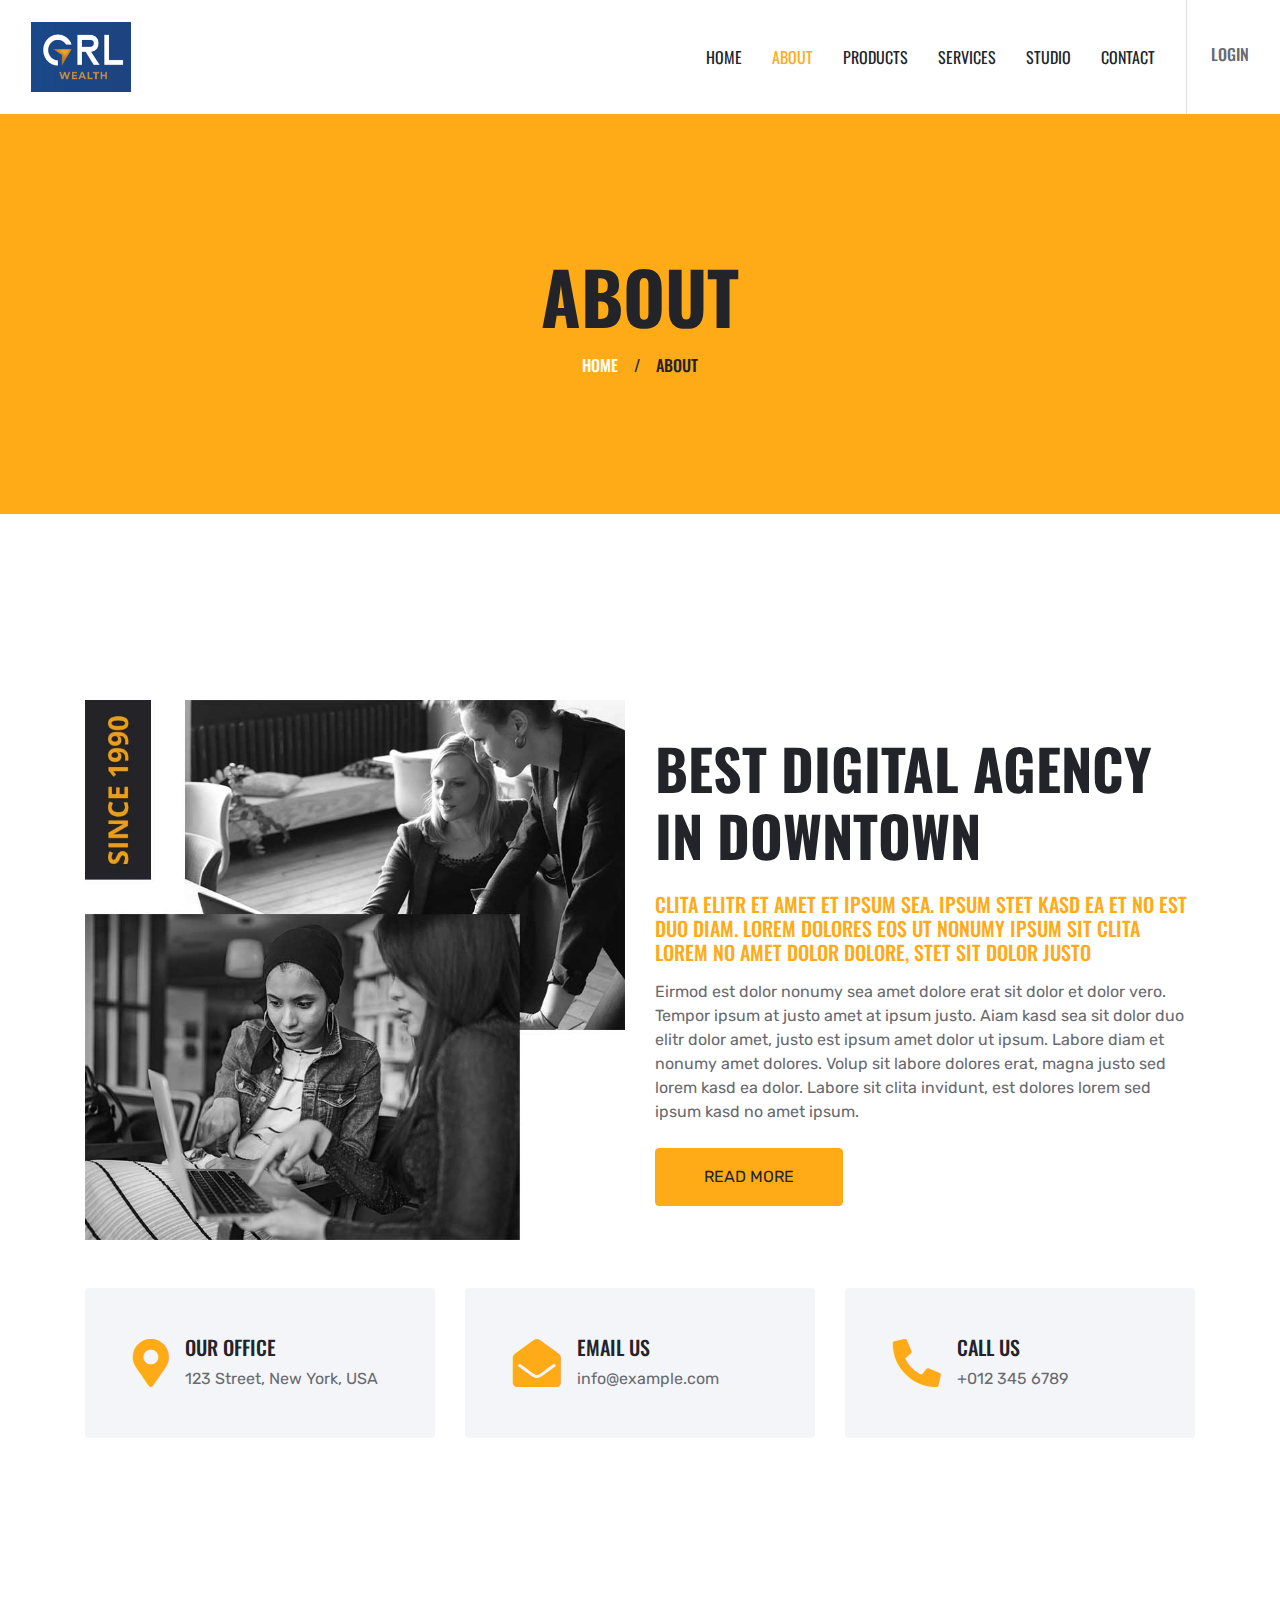
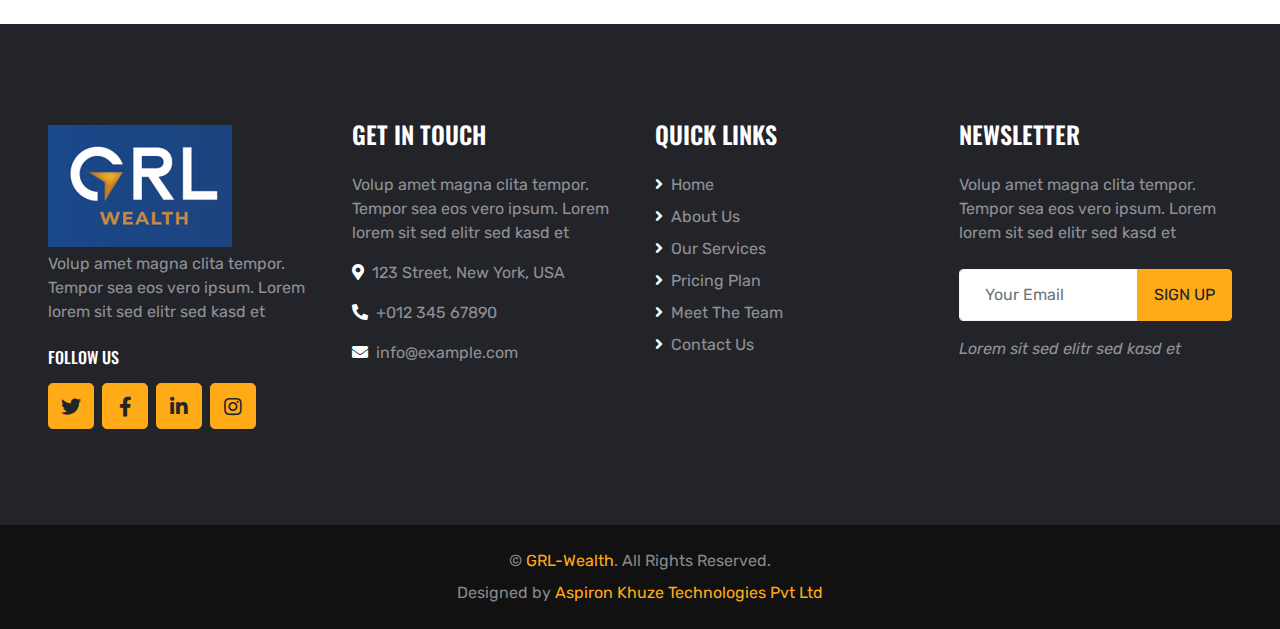
<file: about.html>
<!DOCTYPE html>
<html lang="en">

<head>
    <meta charset="utf-8">
    <title>GRL - Wealth</title>
    <meta content="width=device-width, initial-scale=1.0" name="viewport">
    <meta content="Free HTML Templates" name="keywords">
    <meta content="Free HTML Templates" name="description">

    <!-- Favicon -->
    <link href="img/favicon.ico" rel="icon">

    <!-- Google Web Fonts -->
    <link rel="preconnect" href="https://fonts.gstatic.com">
    <link href="https://fonts.googleapis.com/css2?family=Oswald:wght@400;500;600;700&family=Rubik&display=swap" rel="stylesheet"> 

    <!-- Font Awesome -->
    <link href="https://cdnjs.cloudflare.com/ajax/libs/font-awesome/5.15.0/css/all.min.css" rel="stylesheet">

    <!-- Libraries Stylesheet -->
    <link href="lib/owlcarousel/assets/owl.carousel.min.css" rel="stylesheet">
    <link href="lib/lightbox/css/lightbox.min.css" rel="stylesheet">

    <!-- Customized Bootstrap Stylesheet -->
    <link href="css/style.css" rel="stylesheet">
</head>

<body>
    <!-- Navbar Start -->
    <div class="container-fluid bg-white position-relative">
        <nav class="navbar navbar-expand-lg bg-white navbar-light py-3 py-lg-0">
            <a href="index.html" class="navbar-brand text-secondary">
                <img src="img\logo-grl.png" alt="logo" height="70" width="100">
            </a>
            <button type="button" class="navbar-toggler" data-toggle="collapse" data-target="#navbarCollapse">
                <span class="navbar-toggler-icon"></span>
            </button>
            <div class="collapse navbar-collapse" id="navbarCollapse">
                <div class="navbar-nav ml-auto py-0 pr-3 border-right">
                    <a href="index.html" class="nav-item nav-link ">Home</a>
                    <a href="about.html" class="nav-item nav-link active">About</a>
                    <a href="price.html" class="nav-item nav-link">Products</a>
                    <a href="service.html" class="nav-item nav-link">Services</a>
                    <a href="project.html" class="nav-item nav-link">Studio</a>
                    <!-- <div class="nav-item dropdown">
                        <a href="#" class="nav-link dropdown-toggle" data-toggle="dropdown">Pages</a>
                        <div class="dropdown-menu rounded-0 m-0">
                            <a href="team.html" class="dropdown-item">Meat The Team</a>
                            <a href="testimonial.html" class="dropdown-item">Testimonial</a>
                        </div>
                    </div> -->
                    <a href="contact.html" class="nav-item nav-link">Contact</a>
                </div>
                <div class="d-none d-lg-flex align-items-center pl-4">
                    <div>
                        <h6 class="text-body text-uppercase mb-1">Login</h6>
                    </div>
                </div>
            </div>
        </nav>
    </div>
    <!-- Navbar End -->


    <!-- Page Header Start -->
    <div class="page-header container-fluid bg-primary d-flex flex-column align-items-center justify-content-center">
        <h1 class="display-3 text-uppercase mb-3">About</h1>
        <div class="d-inline-flex text-white">
            <h6 class="text-uppercase m-0"><a class="text-white" href="">Home</a></h6>
            <h6 class="m-0 px-3">/</h6>
            <h6 class="text-uppercase m-0">About</h6>
        </div>
    </div>
    <!-- Page Header Start -->


    <!-- About Start -->
    <div class="container-fluid pt-5">
        <div class="container pt-5">
            <div class="row align-items-center">
                <div class="col-lg-6">
                    <img class="img-fluid mb-4 mb-lg-0" src="img/about.jpg" alt="">
                </div>
                <div class="col-lg-6">
                    <h1 class="display-4 text-uppercase mb-4">Best digital agency in downtown</h1>
                    <h5 class="text-uppercase text-primary mb-3">Clita elitr et amet et ipsum sea. Ipsum stet kasd ea et no est duo diam. Lorem dolores eos ut nonumy ipsum sit clita lorem no amet dolor dolore, stet sit dolor justo</h5>
                    <p class="mb-4">Eirmod est dolor nonumy sea amet dolore erat sit dolor et dolor vero. Tempor ipsum at justo amet at ipsum justo. Aiam kasd sea sit dolor duo elitr dolor amet, justo est ipsum amet dolor ut ipsum. Labore diam et nonumy amet dolores. Volup sit labore dolores erat, magna justo sed lorem kasd ea dolor. Labore sit clita invidunt, est dolores lorem sed ipsum kasd no amet ipsum.</p>
                    <a href="" class="btn btn-primary text-uppercase py-3 px-5">Read More</a>
                </div>
            </div>
        </div>
    </div>
    <!-- About End -->


    <!-- About Info Start -->
    <div class="container-fluid py-5">
        <div class="container pb-3">
            <div class="row">
                <div class="col-lg-4 mb-2">
                    <div class="d-flex align-items-center bg-light rounded mb-4 px-5" style="height: 150px;">
                        <i class="fa fa-3x fa-map-marker-alt text-primary mr-3"></i>
                        <div class="d-flex flex-column">
                            <h5 class="text-uppercase">Our Office</h5>
                            <p class="m-0">123 Street, New York, USA</p>
                        </div>
                    </div>
                </div>
                <div class="col-lg-4 mb-2">
                    <div class="d-flex align-items-center bg-light rounded mb-4 px-5" style="height: 150px;">
                        <i class="fa fa-3x fa-envelope-open text-primary mr-3"></i>
                        <div class="d-flex flex-column">
                            <h5 class="text-uppercase">Email Us</h5>
                            <p class="m-0">info@example.com</p>
                        </div>
                    </div>
                </div>
                <div class="col-lg-4 mb-2">
                    <div class="d-flex align-items-center bg-light rounded mb-4 px-5" style="height: 150px;">
                        <i class="fas fa-3x fa-phone-alt text-primary mr-3"></i>
                        <div class="d-flex flex-column">
                            <h5 class="text-uppercase">Call Us</h5>
                            <p class="m-0">+012 345 6789</p>
                        </div>
                    </div>
                </div>
            </div>
        </div>
    </div>
    <!-- About Info End -->


    <!-- Footer Start -->
    <div class="container-fluid bg-dark text-white-50 py-5 px-sm-3 px-md-5" style="margin-top: 90px;">
        <div class="row pt-5">
            <div class="col-lg-3 col-md-6 mb-5">
                <a href="index.html" class="navbar-brand">
                    <img src="img\logo-grl.png" alt="logo" >
                </a>
                <p>Volup amet magna clita tempor. Tempor sea eos vero ipsum. Lorem lorem sit sed elitr sed kasd et</p>
                <h6 class="text-uppercase text-white py-2">Follow Us</h6>
                <div class="d-flex justify-content-start">
                    <a class="btn btn-lg btn-primary btn-lg-square mr-2" href="#"><i class="fab fa-twitter"></i></a>
                    <a class="btn btn-lg btn-primary btn-lg-square mr-2" href="#"><i class="fab fa-facebook-f"></i></a>
                    <a class="btn btn-lg btn-primary btn-lg-square mr-2" href="#"><i class="fab fa-linkedin-in"></i></a>
                    <a class="btn btn-lg btn-primary btn-lg-square" href="#"><i class="fab fa-instagram"></i></a>
                </div>
            </div>
            <div class="col-lg-3 col-md-6 mb-5">
                <h4 class="text-uppercase text-white mb-4">Get In Touch</h4>
                <p>Volup amet magna clita tempor. Tempor sea eos vero ipsum. Lorem lorem sit sed elitr sed kasd et</p>
                <p><i class="fa fa-map-marker-alt text-white mr-2"></i>123 Street, New York, USA</p>
                <p><i class="fa fa-phone-alt text-white mr-2"></i>+012 345 67890</p>
                <p><i class="fa fa-envelope text-white mr-2"></i>info@example.com</p>
            </div>
            <div class="col-lg-3 col-md-6 mb-5">
                <h4 class="text-uppercase text-white mb-4">Quick Links</h4>
                <div class="d-flex flex-column justify-content-start">
                    <a class="text-white-50 mb-2" href="#"><i class="fa fa-angle-right text-white mr-2"></i>Home</a>
                    <a class="text-white-50 mb-2" href="#"><i class="fa fa-angle-right text-white mr-2"></i>About Us</a>
                    <a class="text-white-50 mb-2" href="#"><i class="fa fa-angle-right text-white mr-2"></i>Our
                        Services</a>
                    <a class="text-white-50 mb-2" href="#"><i class="fa fa-angle-right text-white mr-2"></i>Pricing
                        Plan</a>
                    <a class="text-white-50 mb-2" href="#"><i class="fa fa-angle-right text-white mr-2"></i>Meet The
                        Team</a>
                    <a class="text-white-50" href="#"><i class="fa fa-angle-right text-white mr-2"></i>Contact Us</a>
                </div>
            </div>
            <div class="col-lg-3 col-md-6 mb-5">
                <h4 class="text-uppercase text-white mb-4">Newsletter</h4>
                <p class="mb-4">Volup amet magna clita tempor. Tempor sea eos vero ipsum. Lorem lorem sit sed elitr sed
                    kasd et</p>
                <div class="w-100 mb-3">
                    <div class="input-group">
                        <input type="text" class="form-control border-light" style="padding: 25px;"
                            placeholder="Your Email">
                        <div class="input-group-append">
                            <button class="btn btn-primary text-uppercase px-3">Sign Up</button>
                        </div>
                    </div>
                </div>
                <i>Lorem sit sed elitr sed kasd et</i>
            </div>
        </div>
    </div>
    <div class="container-fluid py-4 px-sm-3 px-md-5" style="background: #111111;">
        <p class="mb-2 text-center text-white-50">&copy; <a href="#">GRL-Wealth</a>. All Rights Reserved.</p>
        <p class="m-0 text-center text-white-50">Designed by <a href="https://www.aspironkhuze.com/">Aspiron Khuze Technologies Pvt Ltd</a></p>
    </div>
    <!-- Footer End -->



    <!-- Back to Top -->
    <a href="#" class="btn btn-lg btn-primary btn-lg-square back-to-top"><i class="fa fa-angle-up"></i></a>


    <!-- JavaScript Libraries -->
    <script src="https://code.jquery.com/jquery-3.4.1.min.js"></script>
    <script src="https://stackpath.bootstrapcdn.com/bootstrap/4.4.1/js/bootstrap.bundle.min.js"></script>
    <script src="lib/easing/easing.min.js"></script>
    <script src="lib/waypoints/waypoints.min.js"></script>
    <script src="lib/owlcarousel/owl.carousel.min.js"></script>
    <script src="lib/isotope/isotope.pkgd.min.js"></script>
    <script src="lib/lightbox/js/lightbox.min.js"></script>

    <!-- Contact Javascript File -->
    <script src="mail/jqBootstrapValidation.min.js"></script>
    <script src="mail/contact.js"></script>

    <!-- Template Javascript -->
    <script src="js/main.js"></script>
</body>

</html>
</file>
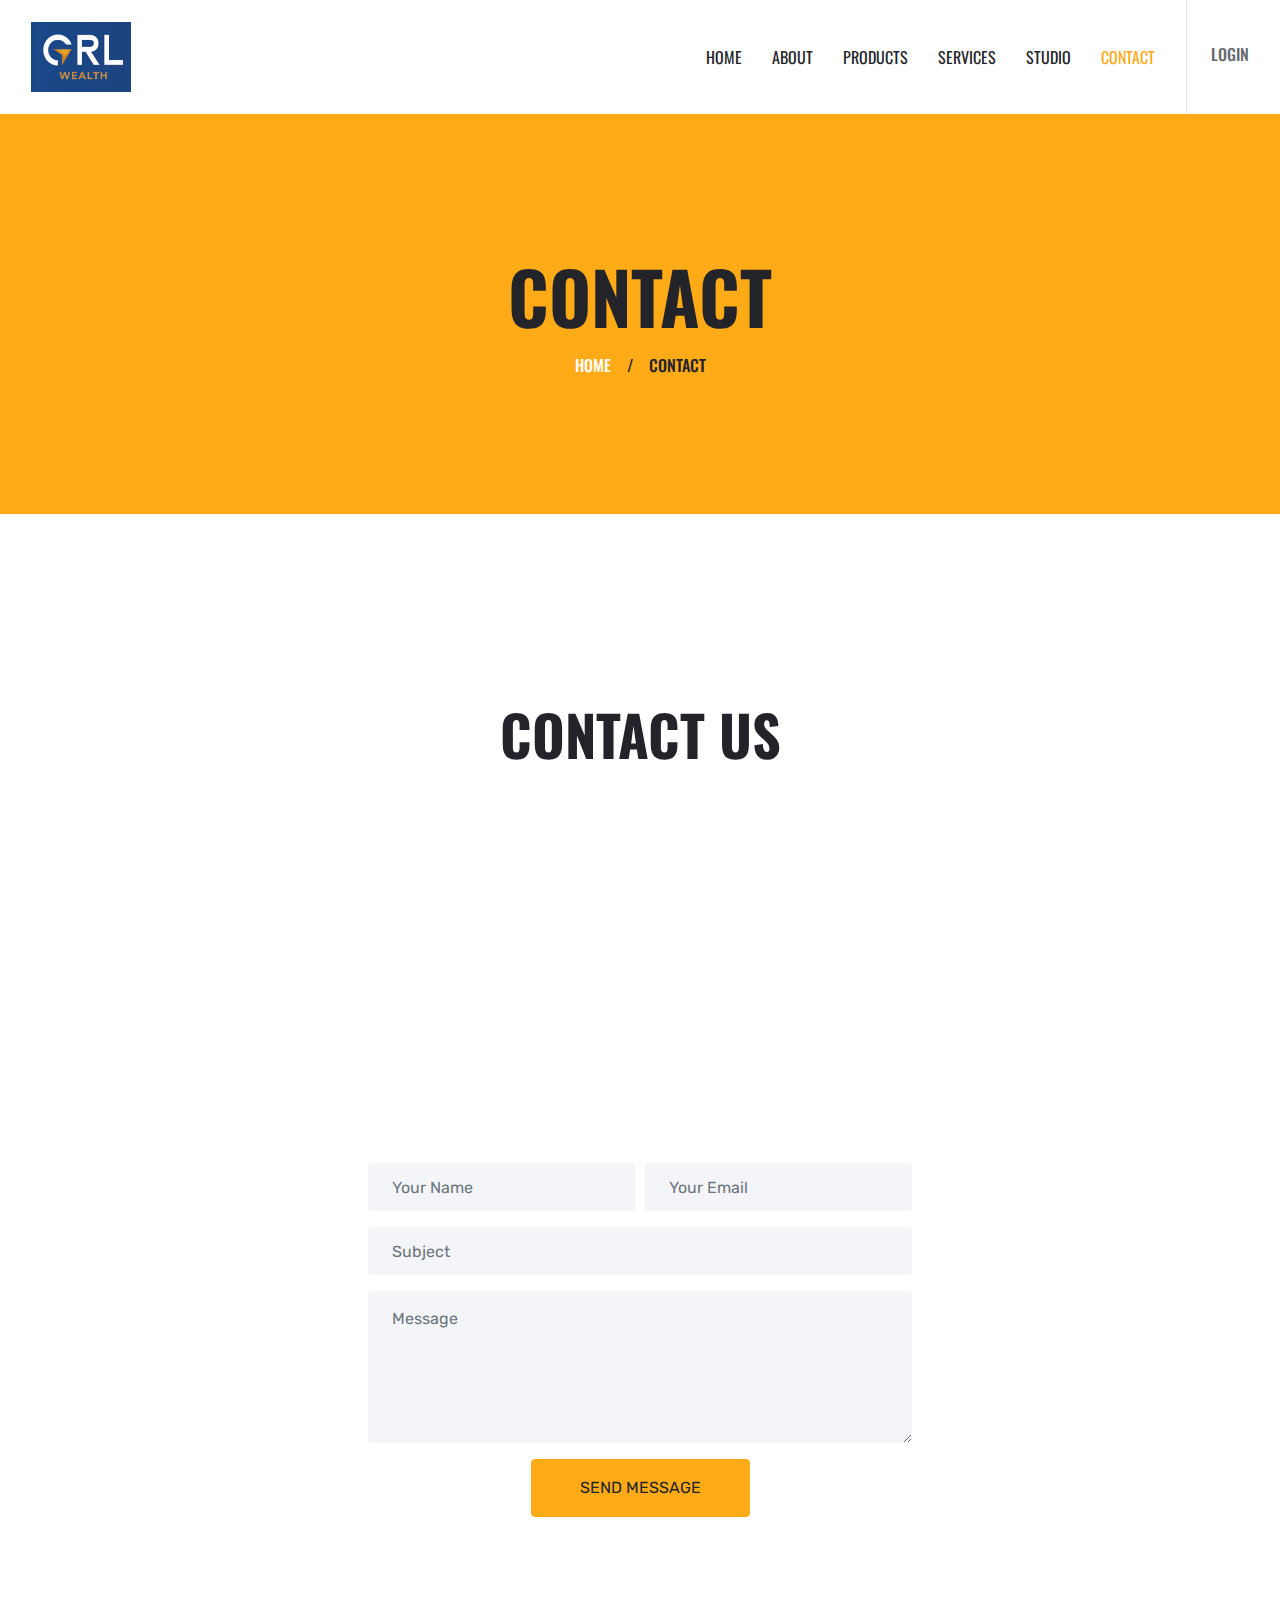
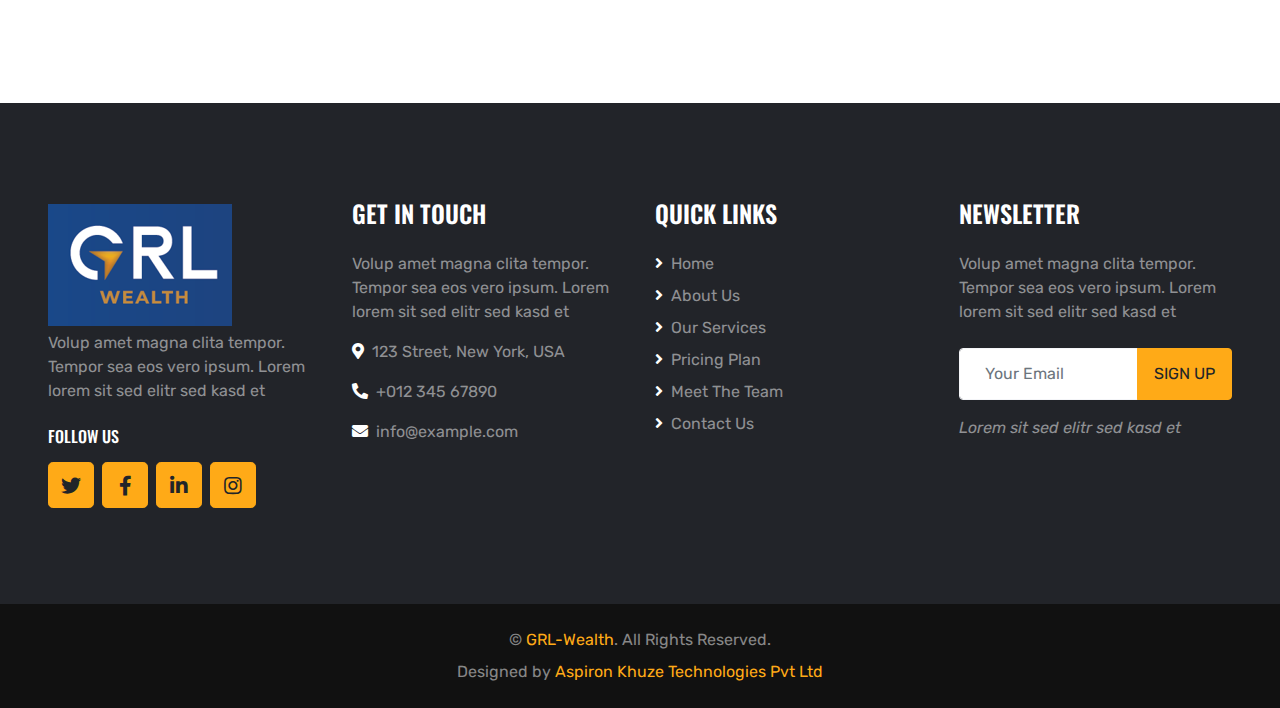
<file: contact.html>
<!DOCTYPE html>
<html lang="en">

<head>
    <meta charset="utf-8">
    <title>GRL - Wealth</title>
    <meta content="width=device-width, initial-scale=1.0" name="viewport">
    <meta content="Free HTML Templates" name="keywords">
    <meta content="Free HTML Templates" name="description">

    <!-- Favicon -->
    <link href="img/favicon.ico" rel="icon">

    <!-- Google Web Fonts -->
    <link rel="preconnect" href="https://fonts.gstatic.com">
    <link href="https://fonts.googleapis.com/css2?family=Oswald:wght@400;500;600;700&family=Rubik&display=swap"
        rel="stylesheet">

    <!-- Font Awesome -->
    <link href="https://cdnjs.cloudflare.com/ajax/libs/font-awesome/5.15.0/css/all.min.css" rel="stylesheet">

    <!-- Libraries Stylesheet -->
    <link href="lib/owlcarousel/assets/owl.carousel.min.css" rel="stylesheet">
    <link href="lib/lightbox/css/lightbox.min.css" rel="stylesheet">

    <!-- Customized Bootstrap Stylesheet -->
    <link href="css/style.css" rel="stylesheet">
</head>

<body>
    <!-- Navbar Start -->
    <div class="container-fluid bg-white position-relative">
        <nav class="navbar navbar-expand-lg bg-white navbar-light py-3 py-lg-0">
            <a href="index.html" class="navbar-brand text-secondary">
                <img src="img\logo-grl.png" alt="logo" height="70" width="100">
            </a>
            <button type="button" class="navbar-toggler" data-toggle="collapse" data-target="#navbarCollapse">
                <span class="navbar-toggler-icon"></span>
            </button>
            <div class="collapse navbar-collapse" id="navbarCollapse">
                <div class="navbar-nav ml-auto py-0 pr-3 border-right">
                    <a href="index.html" class="nav-item nav-link ">Home</a>
                    <a href="about.html" class="nav-item nav-link">About</a>
                    <a href="price.html" class="nav-item nav-link">Products</a>
                    <a href="service.html" class="nav-item nav-link">Services</a>
                    <a href="project.html" class="nav-item nav-link">Studio</a>
                    <!-- <div class="nav-item dropdown">
                        <a href="#" class="nav-link dropdown-toggle" data-toggle="dropdown">Pages</a>
                        <div class="dropdown-menu rounded-0 m-0">
                            <a href="team.html" class="dropdown-item">Meat The Team</a>
                            <a href="testimonial.html" class="dropdown-item">Testimonial</a>
                        </div>
                    </div> -->
                    <a href="contact.html" class="nav-item nav-link active">Contact</a>
                </div>
                <div class="d-none d-lg-flex align-items-center pl-4">
                    <div>
                        <h6 class="text-body text-uppercase mb-1">Login</h6>
                    </div>
                </div>
            </div>
        </nav>
    </div>
    <!-- Navbar End -->


    <!-- Page Header Start -->
    <div class="page-header container-fluid bg-primary d-flex flex-column align-items-center justify-content-center">
        <h1 class="display-3 text-uppercase mb-3">Contact</h1>
        <div class="d-inline-flex text-white">
            <h6 class="text-uppercase m-0"><a class="text-white" href="">Home</a></h6>
            <h6 class="m-0 px-3">/</h6>
            <h6 class="text-uppercase m-0">Contact</h6>
        </div>
    </div>
    <!-- Page Header Start -->


    <!-- Contact Start -->
    <div class="container-fluid py-5 px-0">
        <h1 class="display-4 text-uppercase text-center mt-5 mb-5">Contact Us</h1>
        <div class="row mx-0">
            <div class="col-12 px-0" style="height: 500px;">
                <div class="position-relative h-100">
                    <iframe class="position-relative w-100 h-100"
                        src="https://www.google.com/maps/embed?pb=!1m18!1m12!1m3!1d3001156.4288297426!2d-78.01371936852176!3d42.72876761954724!2m3!1f0!2f0!3f0!3m2!1i1024!2i768!4f13.1!3m3!1m2!1s0x4ccc4bf0f123a5a9%3A0xddcfc6c1de189567!2sNew%20York%2C%20USA!5e0!3m2!1sen!2sbd!4v1603794290143!5m2!1sen!2sbd"
                        frameborder="0" style="border:0;" allowfullscreen="" aria-hidden="false" tabindex="0"></iframe>
                </div>
            </div>
        </div>
        <div class="row mx-0 justify-content-center" style="margin-top: -200px;">
            <div class="col-lg-6 col-md-8 col-sm-10 px-0">
                <div class="contact-form bg-white rounded p-5">
                    <div id="success"></div>
                    <form name="sentMessage" id="contactForm" novalidate="novalidate">
                        <div class="form-row">
                            <div class="col-md-6">
                                <div class="control-group">
                                    <input type="text" class="form-control bg-light border-0 p-4" id="name"
                                        placeholder="Your Name" required="required"
                                        data-validation-required-message="Please enter your name" />
                                    <p class="help-block text-danger"></p>
                                </div>
                            </div>
                            <div class="col-md-6">
                                <div class="control-group">
                                    <input type="email" class="form-control bg-light border-0 p-4" id="email"
                                        placeholder="Your Email" required="required"
                                        data-validation-required-message="Please enter your email" />
                                    <p class="help-block text-danger"></p>
                                </div>
                            </div>
                        </div>
                        <div class="control-group">
                            <input type="text" class="form-control bg-light border-0 p-4" id="subject"
                                placeholder="Subject" required="required"
                                data-validation-required-message="Please enter a subject" />
                            <p class="help-block text-danger"></p>
                        </div>
                        <div class="control-group">
                            <textarea class="form-control bg-light border-0 py-3 px-4" rows="5" id="message"
                                placeholder="Message" required="required"
                                data-validation-required-message="Please enter your message"></textarea>
                            <p class="help-block text-danger"></p>
                        </div>
                        <div class="text-center">
                            <button class="btn btn-primary text-uppercase py-3 px-5" type="submit"
                                id="sendMessageButton">Send Message</button>
                        </div>
                    </form>
                </div>
            </div>
        </div>
    </div>
    <!-- Contact End -->


    <!-- Footer Start -->
    <div class="container-fluid bg-dark text-white-50 py-5 px-sm-3 px-md-5" style="margin-top: 90px;">
        <div class="row pt-5">
            <div class="col-lg-3 col-md-6 mb-5">
                <a href="index.html" class="navbar-brand">
                    <img src="img\logo-grl.png" alt="logo">
                </a>
                <p>Volup amet magna clita tempor. Tempor sea eos vero ipsum. Lorem lorem sit sed elitr sed kasd et</p>
                <h6 class="text-uppercase text-white py-2">Follow Us</h6>
                <div class="d-flex justify-content-start">
                    <a class="btn btn-lg btn-primary btn-lg-square mr-2" href="#"><i class="fab fa-twitter"></i></a>
                    <a class="btn btn-lg btn-primary btn-lg-square mr-2" href="#"><i class="fab fa-facebook-f"></i></a>
                    <a class="btn btn-lg btn-primary btn-lg-square mr-2" href="#"><i class="fab fa-linkedin-in"></i></a>
                    <a class="btn btn-lg btn-primary btn-lg-square" href="#"><i class="fab fa-instagram"></i></a>
                </div>
            </div>
            <div class="col-lg-3 col-md-6 mb-5">
                <h4 class="text-uppercase text-white mb-4">Get In Touch</h4>
                <p>Volup amet magna clita tempor. Tempor sea eos vero ipsum. Lorem lorem sit sed elitr sed kasd et</p>
                <p><i class="fa fa-map-marker-alt text-white mr-2"></i>123 Street, New York, USA</p>
                <p><i class="fa fa-phone-alt text-white mr-2"></i>+012 345 67890</p>
                <p><i class="fa fa-envelope text-white mr-2"></i>info@example.com</p>
            </div>
            <div class="col-lg-3 col-md-6 mb-5">
                <h4 class="text-uppercase text-white mb-4">Quick Links</h4>
                <div class="d-flex flex-column justify-content-start">
                    <a class="text-white-50 mb-2" href="#"><i class="fa fa-angle-right text-white mr-2"></i>Home</a>
                    <a class="text-white-50 mb-2" href="#"><i class="fa fa-angle-right text-white mr-2"></i>About Us</a>
                    <a class="text-white-50 mb-2" href="#"><i class="fa fa-angle-right text-white mr-2"></i>Our
                        Services</a>
                    <a class="text-white-50 mb-2" href="#"><i class="fa fa-angle-right text-white mr-2"></i>Pricing
                        Plan</a>
                    <a class="text-white-50 mb-2" href="#"><i class="fa fa-angle-right text-white mr-2"></i>Meet The
                        Team</a>
                    <a class="text-white-50" href="#"><i class="fa fa-angle-right text-white mr-2"></i>Contact Us</a>
                </div>
            </div>
            <div class="col-lg-3 col-md-6 mb-5">
                <h4 class="text-uppercase text-white mb-4">Newsletter</h4>
                <p class="mb-4">Volup amet magna clita tempor. Tempor sea eos vero ipsum. Lorem lorem sit sed elitr sed
                    kasd et</p>
                <div class="w-100 mb-3">
                    <div class="input-group">
                        <input type="text" class="form-control border-light" style="padding: 25px;"
                            placeholder="Your Email">
                        <div class="input-group-append">
                            <button class="btn btn-primary text-uppercase px-3">Sign Up</button>
                        </div>
                    </div>
                </div>
                <i>Lorem sit sed elitr sed kasd et</i>
            </div>
        </div>
    </div>
    <div class="container-fluid py-4 px-sm-3 px-md-5" style="background: #111111;">
        <p class="mb-2 text-center text-white-50">&copy; <a href="#">GRL-Wealth</a>. All Rights Reserved.</p>
        <p class="m-0 text-center text-white-50">Designed by <a href="https://www.aspironkhuze.com/">Aspiron Khuze
                Technologies Pvt Ltd</a></p>
    </div>
    <!-- Footer End -->


    <!-- Back to Top -->
    <a href="#" class="btn btn-lg btn-primary btn-lg-square back-to-top"><i class="fa fa-angle-up"></i></a>


    <!-- JavaScript Libraries -->
    <script src="https://code.jquery.com/jquery-3.4.1.min.js"></script>
    <script src="https://stackpath.bootstrapcdn.com/bootstrap/4.4.1/js/bootstrap.bundle.min.js"></script>
    <script src="lib/easing/easing.min.js"></script>
    <script src="lib/waypoints/waypoints.min.js"></script>
    <script src="lib/owlcarousel/owl.carousel.min.js"></script>
    <script src="lib/isotope/isotope.pkgd.min.js"></script>
    <script src="lib/lightbox/js/lightbox.min.js"></script>

    <!-- Contact Javascript File -->
    <script src="mail/jqBootstrapValidation.min.js"></script>
    <script src="mail/contact.js"></script>

    <!-- Template Javascript -->
    <script src="js/main.js"></script>
</body>

</html>
</file>
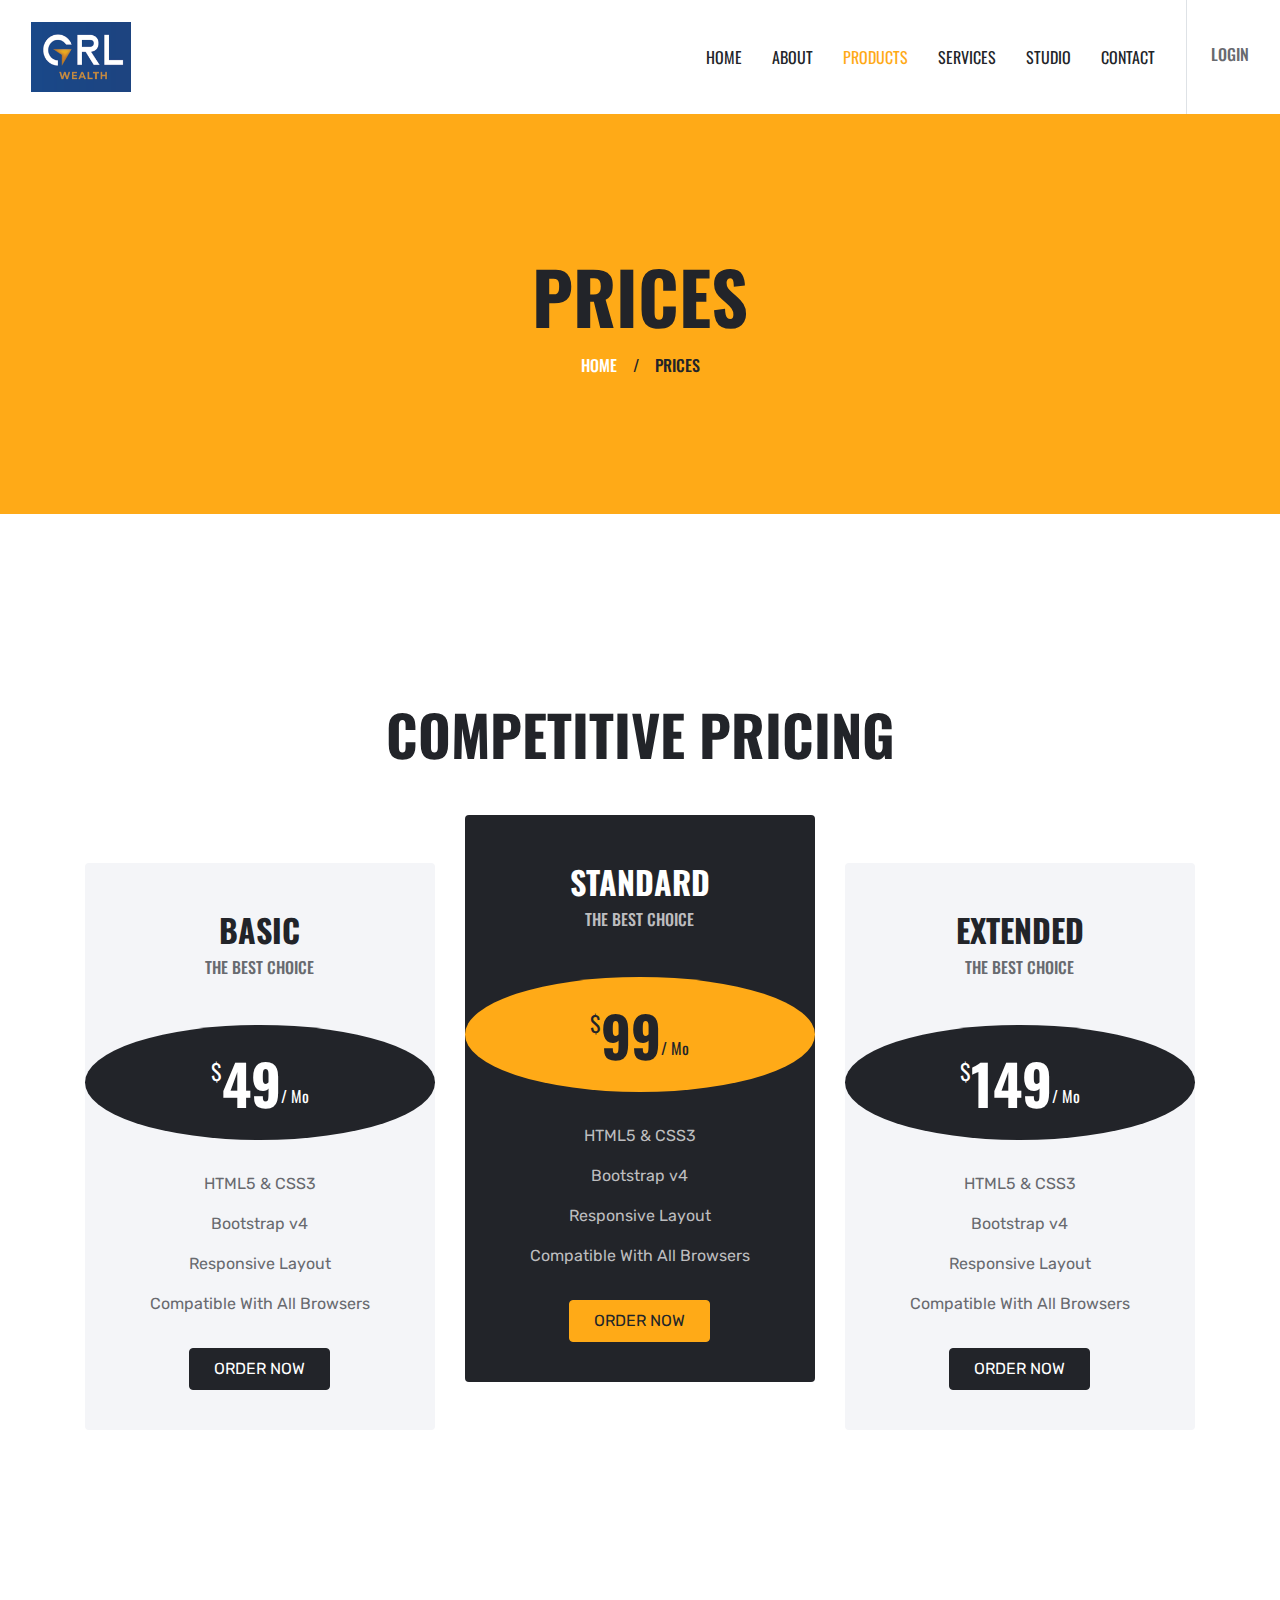
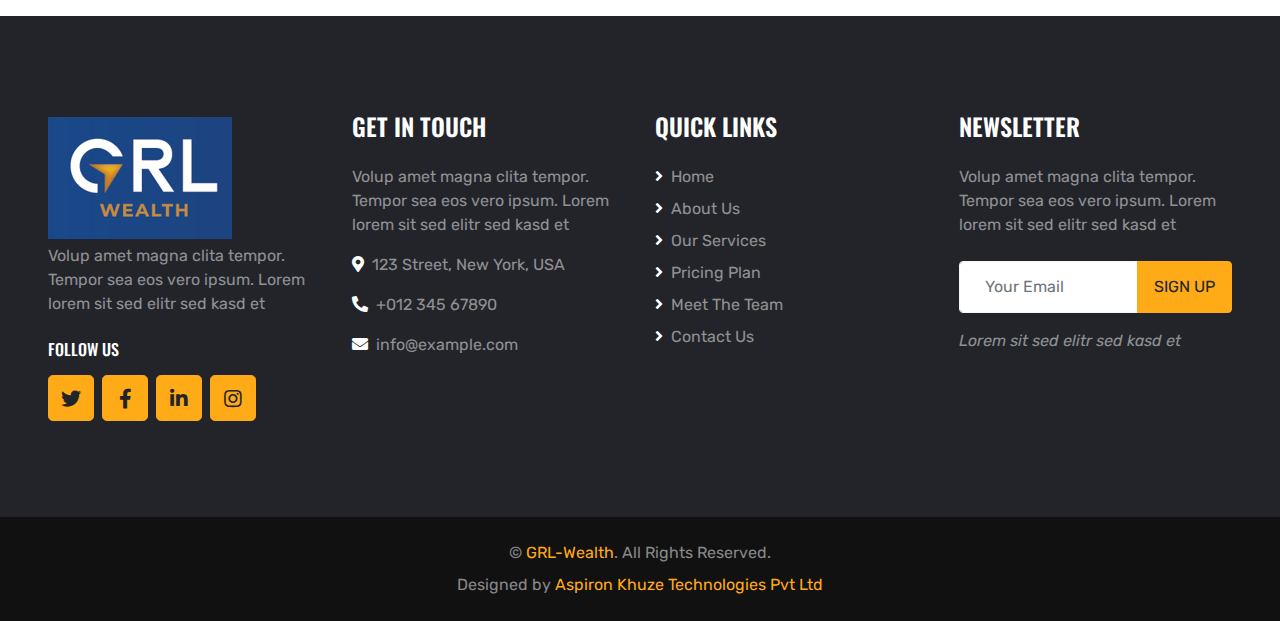
<file: price.html>
<!DOCTYPE html>
<html lang="en">

<head>
    <meta charset="utf-8">
    <title>GRL - Wealth</title>
    <meta content="width=device-width, initial-scale=1.0" name="viewport">
    <meta content="Free HTML Templates" name="keywords">
    <meta content="Free HTML Templates" name="description">

    <!-- Favicon -->
    <link href="img/favicon.ico" rel="icon">

    <!-- Google Web Fonts -->
    <link rel="preconnect" href="https://fonts.gstatic.com">
    <link href="https://fonts.googleapis.com/css2?family=Oswald:wght@400;500;600;700&family=Rubik&display=swap"
        rel="stylesheet">

    <!-- Font Awesome -->
    <link href="https://cdnjs.cloudflare.com/ajax/libs/font-awesome/5.15.0/css/all.min.css" rel="stylesheet">

    <!-- Libraries Stylesheet -->
    <link href="lib/owlcarousel/assets/owl.carousel.min.css" rel="stylesheet">
    <link href="lib/lightbox/css/lightbox.min.css" rel="stylesheet">

    <!-- Customized Bootstrap Stylesheet -->
    <link href="css/style.css" rel="stylesheet">
</head>

<body>
    <!-- Navbar Start -->
    <div class="container-fluid bg-white position-relative">
        <nav class="navbar navbar-expand-lg bg-white navbar-light py-3 py-lg-0">
            <a href="index.html" class="navbar-brand text-secondary">
                <img src="img\logo-grl.png" alt="logo" height="70" width="100">
            </a>
            <button type="button" class="navbar-toggler" data-toggle="collapse" data-target="#navbarCollapse">
                <span class="navbar-toggler-icon"></span>
            </button>
            <div class="collapse navbar-collapse" id="navbarCollapse">
                <div class="navbar-nav ml-auto py-0 pr-3 border-right">
                    <a href="index.html" class="nav-item nav-link ">Home</a>
                    <a href="about.html" class="nav-item nav-link">About</a>
                    <a href="price.html" class="nav-item nav-link active">Products</a>
                    <a href="service.html" class="nav-item nav-link">Services</a>
                    <a href="project.html" class="nav-item nav-link">Studio</a>
                    <!-- <div class="nav-item dropdown">
                        <a href="#" class="nav-link dropdown-toggle" data-toggle="dropdown">Pages</a>
                        <div class="dropdown-menu rounded-0 m-0">
                            <a href="team.html" class="dropdown-item">Meat The Team</a>
                            <a href="testimonial.html" class="dropdown-item">Testimonial</a>
                        </div>
                    </div> -->
                    <a href="contact.html" class="nav-item nav-link">Contact</a>
                </div>
                <div class="d-none d-lg-flex align-items-center pl-4">
                    <div>
                        <h6 class="text-body text-uppercase mb-1">Login</h6>
                    </div>
                </div>
            </div>
        </nav>
    </div>
    <!-- Navbar End -->


    <!-- Page Header Start -->
    <div class="page-header container-fluid bg-primary d-flex flex-column align-items-center justify-content-center">
        <h1 class="display-3 text-uppercase mb-3">Prices</h1>
        <div class="d-inline-flex text-white">
            <h6 class="text-uppercase m-0"><a class="text-white" href="">Home</a></h6>
            <h6 class="m-0 px-3">/</h6>
            <h6 class="text-uppercase m-0">Prices</h6>
        </div>
    </div>
    <!-- Page Header Start -->


    <!-- Pricing Plan Start -->
    <div class="container-fluid py-5">
        <div class="container pt-5 pb-3">
            <h1 class="display-4 text-uppercase text-center mb-5">Competitive Pricing</h1>
            <div class="row">
                <div class="col-lg-4 mb-2">
                    <div class="bg-light rounded text-center pt-5 mt-lg-5 mb-4">
                        <h2 class="text-uppercase">Basic</h2>
                        <h6 class="text-uppercase text-body mb-5">The Best Choice</h6>
                        <div class="text-center bg-dark rounded-circle p-4 mb-2">
                            <h1 class="display-4 text-white mb-0">
                                <small class="align-top" style="font-size: 22px; line-height: 45px;">$</small>49<small
                                    class="align-bottom" style="font-size: 16px; line-height: 40px;">/
                                    Mo</small>
                            </h1>
                        </div>
                        <div class="text-center py-4">
                            <p>HTML5 & CSS3</p>
                            <p>Bootstrap v4</p>
                            <p>Responsive Layout</p>
                            <p>Compatible With All Browsers</p>
                            <a href="" class="btn btn-dark text-uppercase py-2 px-4 my-3">Order Now</a>
                        </div>
                    </div>
                </div>
                <div class="col-lg-4 mb-2">
                    <div class="bg-dark rounded text-center pt-5 mb-4">
                        <h2 class="text-uppercase text-white">Standard</h2>
                        <h6 class="text-uppercase text-secondary mb-5">The Best Choice</h6>
                        <div class="text-center bg-primary rounded-circle p-4 mb-2">
                            <h1 class="display-4 mb-0">
                                <small class="align-top" style="font-size: 22px; line-height: 45px;">$</small>99<small
                                    class="align-bottom" style="font-size: 16px; line-height: 40px;">/
                                    Mo</small>
                            </h1>
                        </div>
                        <div class="text-center text-secondary py-4">
                            <p>HTML5 & CSS3</p>
                            <p>Bootstrap v4</p>
                            <p>Responsive Layout</p>
                            <p>Compatible With All Browsers</p>
                            <a href="" class="btn btn-primary text-uppercase py-2 px-4 my-3">Order Now</a>
                        </div>
                    </div>
                </div>
                <div class="col-lg-4 mb-2">
                    <div class="bg-light rounded text-center pt-5 mt-lg-5 mb-4">
                        <h2 class=" text-uppercase">Extended</h2>
                        <h6 class="text-uppercase text-body mb-5">The Best Choice</h6>
                        <div class="text-center bg-dark rounded-circle p-4 mb-2">
                            <h1 class="display-4 text-white mb-0">
                                <small class="align-top" style="font-size: 22px; line-height: 45px;">$</small>149<small
                                    class="align-bottom" style="font-size: 16px; line-height: 40px;">/
                                    Mo</small>
                            </h1>
                        </div>
                        <div class="text-center py-4">
                            <p>HTML5 & CSS3</p>
                            <p>Bootstrap v4</p>
                            <p>Responsive Layout</p>
                            <p>Compatible With All Browsers</p>
                            <a href="" class="btn btn-dark text-uppercase py-2 px-4 my-3">Order Now</a>
                        </div>
                    </div>
                </div>
            </div>
        </div>
    </div>
    <!-- Pricing Plan End -->


    <!-- Footer Start -->
    <div class="container-fluid bg-dark text-white-50 py-5 px-sm-3 px-md-5" style="margin-top: 90px;">
        <div class="row pt-5">
            <div class="col-lg-3 col-md-6 mb-5">
                <a href="index.html" class="navbar-brand">
                    <img src="img\logo-grl.png" alt="logo">
                </a>
                <p>Volup amet magna clita tempor. Tempor sea eos vero ipsum. Lorem lorem sit sed elitr sed kasd et</p>
                <h6 class="text-uppercase text-white py-2">Follow Us</h6>
                <div class="d-flex justify-content-start">
                    <a class="btn btn-lg btn-primary btn-lg-square mr-2" href="#"><i class="fab fa-twitter"></i></a>
                    <a class="btn btn-lg btn-primary btn-lg-square mr-2" href="#"><i class="fab fa-facebook-f"></i></a>
                    <a class="btn btn-lg btn-primary btn-lg-square mr-2" href="#"><i class="fab fa-linkedin-in"></i></a>
                    <a class="btn btn-lg btn-primary btn-lg-square" href="#"><i class="fab fa-instagram"></i></a>
                </div>
            </div>
            <div class="col-lg-3 col-md-6 mb-5">
                <h4 class="text-uppercase text-white mb-4">Get In Touch</h4>
                <p>Volup amet magna clita tempor. Tempor sea eos vero ipsum. Lorem lorem sit sed elitr sed kasd et</p>
                <p><i class="fa fa-map-marker-alt text-white mr-2"></i>123 Street, New York, USA</p>
                <p><i class="fa fa-phone-alt text-white mr-2"></i>+012 345 67890</p>
                <p><i class="fa fa-envelope text-white mr-2"></i>info@example.com</p>
            </div>
            <div class="col-lg-3 col-md-6 mb-5">
                <h4 class="text-uppercase text-white mb-4">Quick Links</h4>
                <div class="d-flex flex-column justify-content-start">
                    <a class="text-white-50 mb-2" href="#"><i class="fa fa-angle-right text-white mr-2"></i>Home</a>
                    <a class="text-white-50 mb-2" href="#"><i class="fa fa-angle-right text-white mr-2"></i>About Us</a>
                    <a class="text-white-50 mb-2" href="#"><i class="fa fa-angle-right text-white mr-2"></i>Our
                        Services</a>
                    <a class="text-white-50 mb-2" href="#"><i class="fa fa-angle-right text-white mr-2"></i>Pricing
                        Plan</a>
                    <a class="text-white-50 mb-2" href="#"><i class="fa fa-angle-right text-white mr-2"></i>Meet The
                        Team</a>
                    <a class="text-white-50" href="#"><i class="fa fa-angle-right text-white mr-2"></i>Contact Us</a>
                </div>
            </div>
            <div class="col-lg-3 col-md-6 mb-5">
                <h4 class="text-uppercase text-white mb-4">Newsletter</h4>
                <p class="mb-4">Volup amet magna clita tempor. Tempor sea eos vero ipsum. Lorem lorem sit sed elitr sed
                    kasd et</p>
                <div class="w-100 mb-3">
                    <div class="input-group">
                        <input type="text" class="form-control border-light" style="padding: 25px;"
                            placeholder="Your Email">
                        <div class="input-group-append">
                            <button class="btn btn-primary text-uppercase px-3">Sign Up</button>
                        </div>
                    </div>
                </div>
                <i>Lorem sit sed elitr sed kasd et</i>
            </div>
        </div>
    </div>
    <div class="container-fluid py-4 px-sm-3 px-md-5" style="background: #111111;">
        <p class="mb-2 text-center text-white-50">&copy; <a href="#">GRL-Wealth</a>. All Rights Reserved.</p>
        <p class="m-0 text-center text-white-50">Designed by <a href="https://www.aspironkhuze.com/">Aspiron Khuze
                Technologies Pvt Ltd</a></p>
    </div>
    <!-- Footer End -->



    <!-- Back to Top -->
    <a href="#" class="btn btn-lg btn-primary btn-lg-square back-to-top"><i class="fa fa-angle-up"></i></a>


    <!-- JavaScript Libraries -->
    <script src="https://code.jquery.com/jquery-3.4.1.min.js"></script>
    <script src="https://stackpath.bootstrapcdn.com/bootstrap/4.4.1/js/bootstrap.bundle.min.js"></script>
    <script src="lib/easing/easing.min.js"></script>
    <script src="lib/waypoints/waypoints.min.js"></script>
    <script src="lib/owlcarousel/owl.carousel.min.js"></script>
    <script src="lib/isotope/isotope.pkgd.min.js"></script>
    <script src="lib/lightbox/js/lightbox.min.js"></script>

    <!-- Contact Javascript File -->
    <script src="mail/jqBootstrapValidation.min.js"></script>
    <script src="mail/contact.js"></script>

    <!-- Template Javascript -->
    <script src="js/main.js"></script>
</body>

</html>
</file>
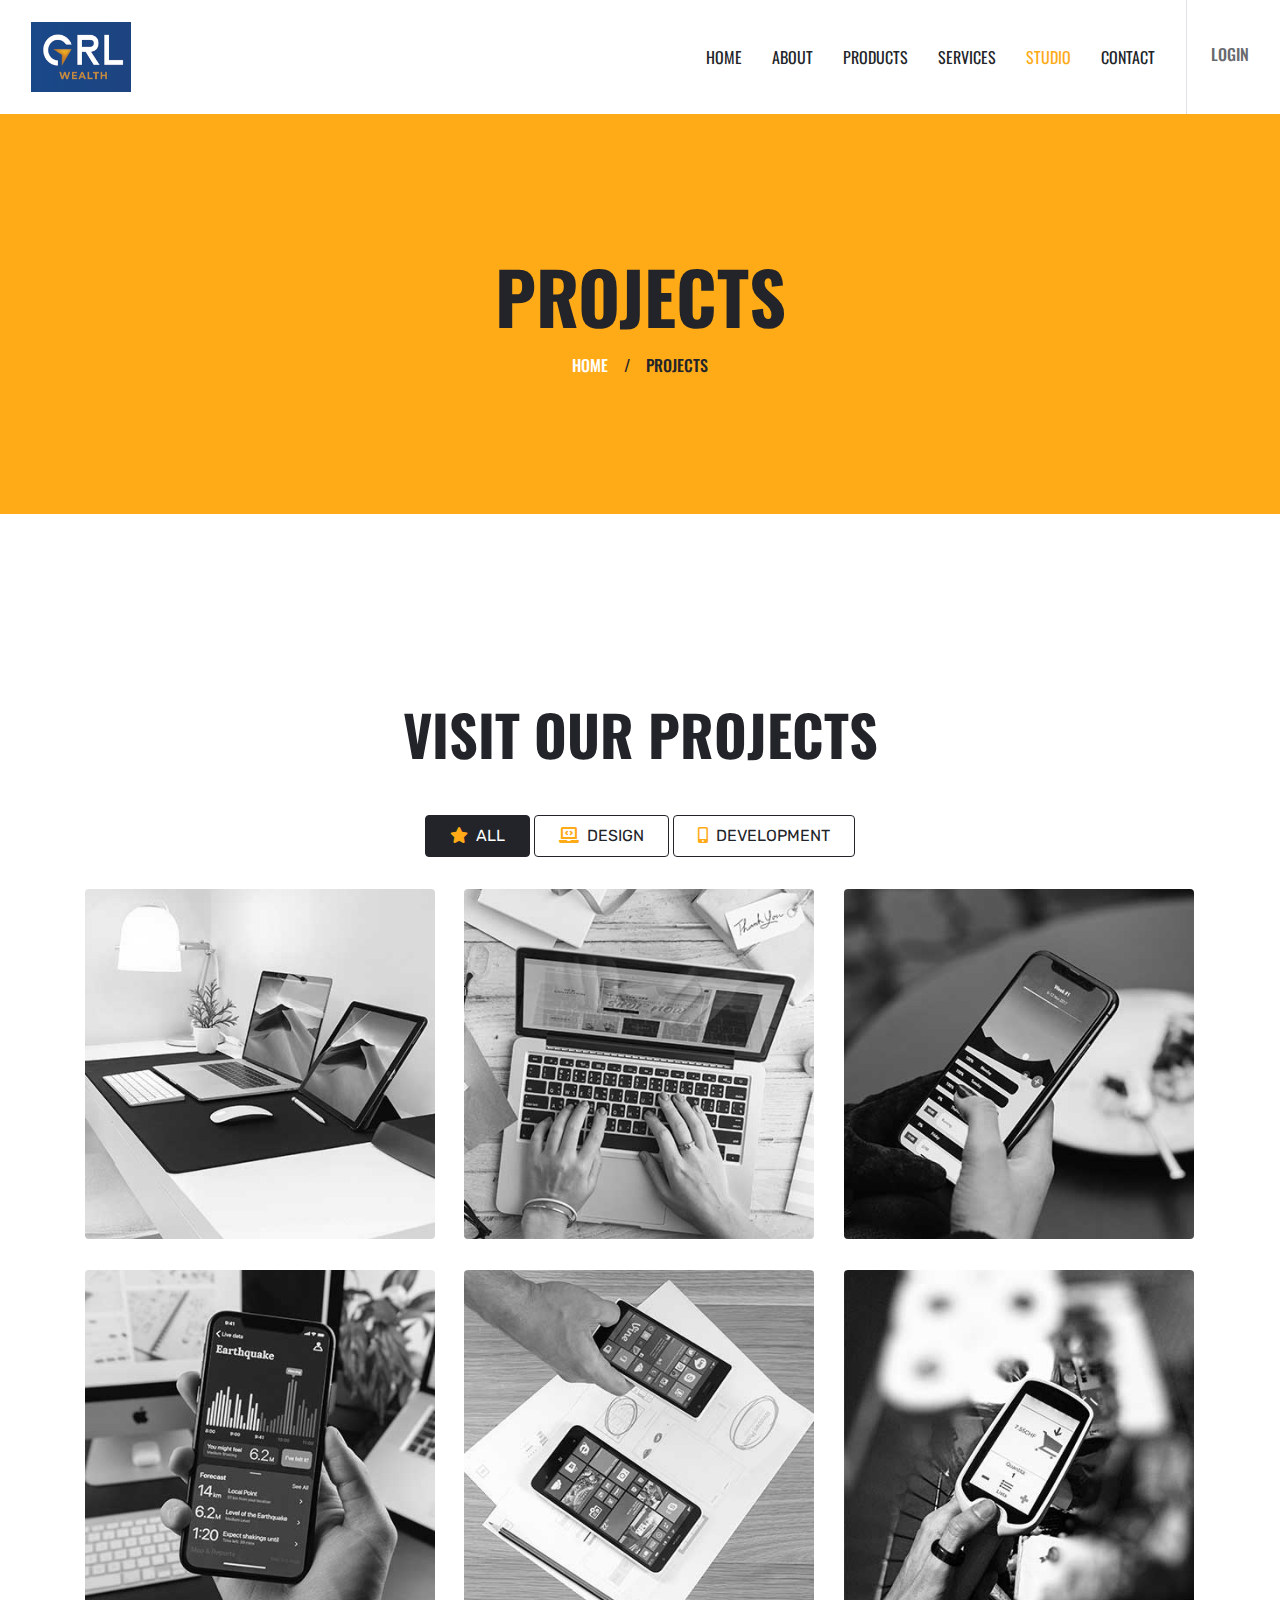
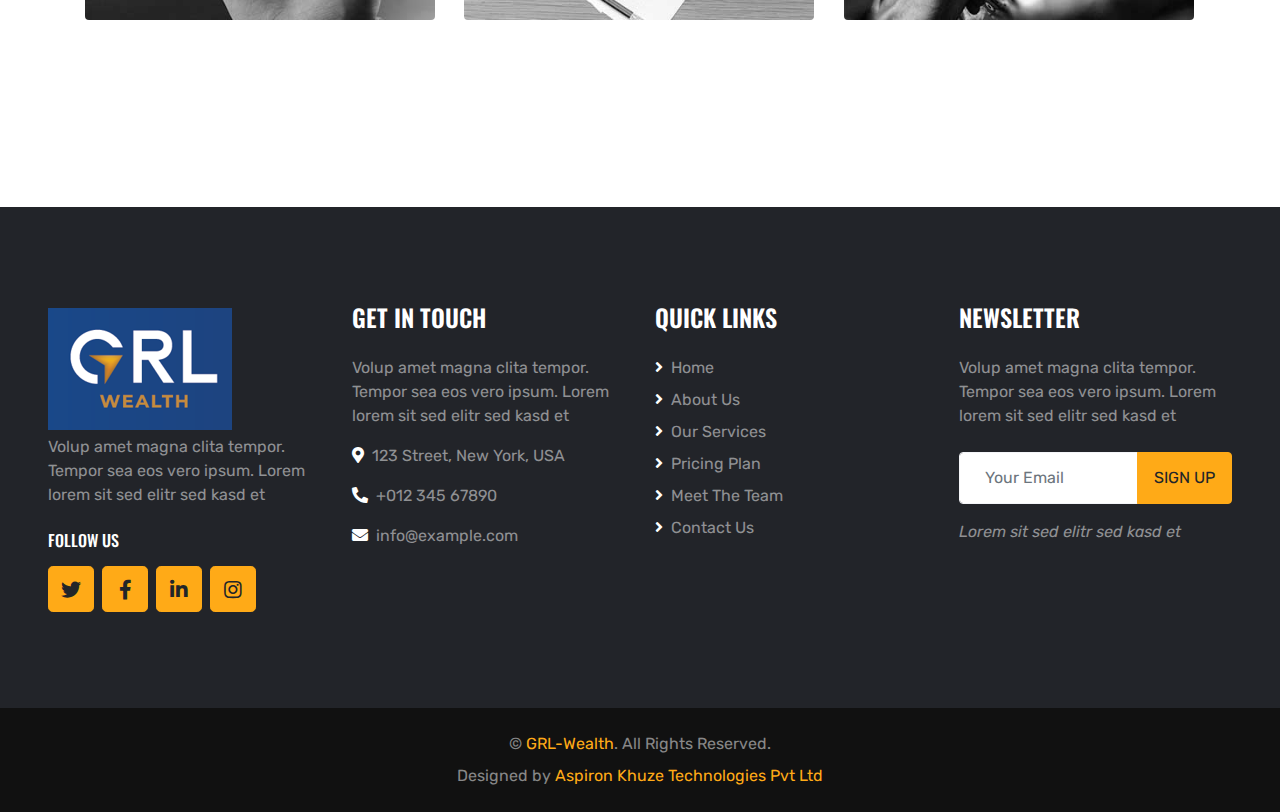
<file: project.html>
<!DOCTYPE html>
<html lang="en">

<head>
    <meta charset="utf-8">
    <title>GRL - Wealth</title>
    <meta content="width=device-width, initial-scale=1.0" name="viewport">
    <meta content="Free HTML Templates" name="keywords">
    <meta content="Free HTML Templates" name="description">

    <!-- Favicon -->
    <link href="img/favicon.ico" rel="icon">

    <!-- Google Web Fonts -->
    <link rel="preconnect" href="https://fonts.gstatic.com">
    <link href="https://fonts.googleapis.com/css2?family=Oswald:wght@400;500;600;700&family=Rubik&display=swap" rel="stylesheet"> 

    <!-- Font Awesome -->
    <link href="https://cdnjs.cloudflare.com/ajax/libs/font-awesome/5.15.0/css/all.min.css" rel="stylesheet">

    <!-- Libraries Stylesheet -->
    <link href="lib/owlcarousel/assets/owl.carousel.min.css" rel="stylesheet">
    <link href="lib/lightbox/css/lightbox.min.css" rel="stylesheet">

    <!-- Customized Bootstrap Stylesheet -->
    <link href="css/style.css" rel="stylesheet">
</head>

<body>
    <!-- Navbar Start -->
    <div class="container-fluid bg-white position-relative">
        <nav class="navbar navbar-expand-lg bg-white navbar-light py-3 py-lg-0">
            <a href="index.html" class="navbar-brand text-secondary">
                <img src="img\logo-grl.png" alt="logo" height="70" width="100">
            </a>
            <button type="button" class="navbar-toggler" data-toggle="collapse" data-target="#navbarCollapse">
                <span class="navbar-toggler-icon"></span>
            </button>
            <div class="collapse navbar-collapse" id="navbarCollapse">
                <div class="navbar-nav ml-auto py-0 pr-3 border-right">
                    <a href="index.html" class="nav-item nav-link ">Home</a>
                    <a href="about.html" class="nav-item nav-link">About</a>
                    <a href="price.html" class="nav-item nav-link">Products</a>
                    <a href="service.html" class="nav-item nav-link">Services</a>
                    <a href="project.html" class="nav-item nav-link active">Studio</a>
                    <!-- <div class="nav-item dropdown">
                        <a href="#" class="nav-link dropdown-toggle" data-toggle="dropdown">Pages</a>
                        <div class="dropdown-menu rounded-0 m-0">
                            <a href="team.html" class="dropdown-item">Meat The Team</a>
                            <a href="testimonial.html" class="dropdown-item">Testimonial</a>
                        </div>
                    </div> -->
                    <a href="contact.html" class="nav-item nav-link">Contact</a>
                </div>
                <div class="d-none d-lg-flex align-items-center pl-4">
                    <div>
                        <h6 class="text-body text-uppercase mb-1">Login</h6>
                    </div>
                </div>
            </div>
        </nav>
    </div>
    <!-- Navbar End -->


    <!-- Page Header Start -->
    <div class="page-header container-fluid bg-primary d-flex flex-column align-items-center justify-content-center">
        <h1 class="display-3 text-uppercase mb-3">Projects</h1>
        <div class="d-inline-flex text-white">
            <h6 class="text-uppercase m-0"><a class="text-white" href="">Home</a></h6>
            <h6 class="m-0 px-3">/</h6>
            <h6 class="text-uppercase m-0">Projects</h6>
        </div>
    </div>
    <!-- Page Header Start -->


    <!-- Portfolio Start -->
    <div class="container-fluid py-5">
        <div class="container pt-5 pb-3">
            <h1 class="display-4 text-uppercase text-center mb-5">Visit Our Projects</h1>
            <div class="row">
                <div class="col-12 text-center mb-2">
                    <ul class="list-inline mb-4" id="portfolio-flters">
                        <li class="btn btn-outline-dark text-uppercase py-2 px-4 active" data-filter="*">
                            <i class="fa fa-star text-primary mr-2"></i>All
                        </li>
                        <li class="btn btn-outline-dark text-uppercase py-2 px-4" data-filter=".first">
                            <i class="fa fa-laptop-code text-primary mr-2"></i>Design
                        </li>
                        <li class="btn btn-outline-dark text-uppercase py-2 px-4" data-filter=".second">
                            <i class="fa fa-mobile-alt text-primary mr-2"></i>Development
                        </li>
                    </ul>
                </div>
            </div>
            <div class="row portfolio-container">
                <div class="col-lg-4 col-md-6 mb-4 portfolio-item first">
                    <div class="position-relative rounded overflow-hidden mb-2">
                        <img class="img-fluid w-100" src="img/portfolio-1.jpg" alt="">
                        <div class="portfolio-btn d-flex align-items-center justify-content-center">
                            <a href="img/portfolio-1.jpg" data-lightbox="portfolio">
                                <i class="fa fa-4x fa-plus text-primary"></i>
                            </a>
                        </div>
                    </div>
                </div>
                <div class="col-lg-4 col-md-6 mb-4 portfolio-item second">
                    <div class="position-relative rounded overflow-hidden mb-2">
                        <img class="img-fluid w-100" src="img/portfolio-2.jpg" alt="">
                        <div class="portfolio-btn d-flex align-items-center justify-content-center">
                            <a href="img/portfolio-2.jpg" data-lightbox="portfolio">
                                <i class="fa fa-4x fa-plus text-primary"></i>
                            </a>
                        </div>
                    </div>
                </div>
                <div class="col-lg-4 col-md-6 mb-4 portfolio-item first">
                    <div class="position-relative rounded overflow-hidden mb-2">
                        <img class="img-fluid w-100" src="img/portfolio-3.jpg" alt="">
                        <div class="portfolio-btn d-flex align-items-center justify-content-center">
                            <a href="img/portfolio-3.jpg" data-lightbox="portfolio">
                                <i class="fa fa-4x fa-plus text-primary"></i>
                            </a>
                        </div>
                    </div>
                </div>
                <div class="col-lg-4 col-md-6 mb-4 portfolio-item second">
                    <div class="position-relative rounded overflow-hidden mb-2">
                        <img class="img-fluid w-100" src="img/portfolio-4.jpg" alt="">
                        <div class="portfolio-btn d-flex align-items-center justify-content-center">
                            <a href="img/portfolio-4.jpg" data-lightbox="portfolio">
                                <i class="fa fa-4x fa-plus text-primary"></i>
                            </a>
                        </div>
                    </div>
                </div>
                <div class="col-lg-4 col-md-6 mb-4 portfolio-item first">
                    <div class="position-relative rounded overflow-hidden mb-2">
                        <img class="img-fluid w-100" src="img/portfolio-5.jpg" alt="">
                        <div class="portfolio-btn d-flex align-items-center justify-content-center">
                            <a href="img/portfolio-3.jpg" data-lightbox="portfolio">
                                <i class="fa fa-4x fa-plus text-primary"></i>
                            </a>
                        </div>
                    </div>
                </div>
                <div class="col-lg-4 col-md-6 mb-4 portfolio-item second">
                    <div class="position-relative rounded overflow-hidden mb-2">
                        <img class="img-fluid w-100" src="img/portfolio-6.jpg" alt="">
                        <div class="portfolio-btn d-flex align-items-center justify-content-center">
                            <a href="img/portfolio-4.jpg" data-lightbox="portfolio">
                                <i class="fa fa-4x fa-plus text-primary"></i>
                            </a>
                        </div>
                    </div>
                </div>
            </div>
        </div>
    </div>
    <!-- Portfolio End -->


    <!-- Footer Start -->
    <div class="container-fluid bg-dark text-white-50 py-5 px-sm-3 px-md-5" style="margin-top: 90px;">
        <div class="row pt-5">
            <div class="col-lg-3 col-md-6 mb-5">
                <a href="index.html" class="navbar-brand">
                    <img src="img\logo-grl.png" alt="logo" >
                </a>
                <p>Volup amet magna clita tempor. Tempor sea eos vero ipsum. Lorem lorem sit sed elitr sed kasd et</p>
                <h6 class="text-uppercase text-white py-2">Follow Us</h6>
                <div class="d-flex justify-content-start">
                    <a class="btn btn-lg btn-primary btn-lg-square mr-2" href="#"><i class="fab fa-twitter"></i></a>
                    <a class="btn btn-lg btn-primary btn-lg-square mr-2" href="#"><i class="fab fa-facebook-f"></i></a>
                    <a class="btn btn-lg btn-primary btn-lg-square mr-2" href="#"><i class="fab fa-linkedin-in"></i></a>
                    <a class="btn btn-lg btn-primary btn-lg-square" href="#"><i class="fab fa-instagram"></i></a>
                </div>
            </div>
            <div class="col-lg-3 col-md-6 mb-5">
                <h4 class="text-uppercase text-white mb-4">Get In Touch</h4>
                <p>Volup amet magna clita tempor. Tempor sea eos vero ipsum. Lorem lorem sit sed elitr sed kasd et</p>
                <p><i class="fa fa-map-marker-alt text-white mr-2"></i>123 Street, New York, USA</p>
                <p><i class="fa fa-phone-alt text-white mr-2"></i>+012 345 67890</p>
                <p><i class="fa fa-envelope text-white mr-2"></i>info@example.com</p>
            </div>
            <div class="col-lg-3 col-md-6 mb-5">
                <h4 class="text-uppercase text-white mb-4">Quick Links</h4>
                <div class="d-flex flex-column justify-content-start">
                    <a class="text-white-50 mb-2" href="#"><i class="fa fa-angle-right text-white mr-2"></i>Home</a>
                    <a class="text-white-50 mb-2" href="#"><i class="fa fa-angle-right text-white mr-2"></i>About Us</a>
                    <a class="text-white-50 mb-2" href="#"><i class="fa fa-angle-right text-white mr-2"></i>Our
                        Services</a>
                    <a class="text-white-50 mb-2" href="#"><i class="fa fa-angle-right text-white mr-2"></i>Pricing
                        Plan</a>
                    <a class="text-white-50 mb-2" href="#"><i class="fa fa-angle-right text-white mr-2"></i>Meet The
                        Team</a>
                    <a class="text-white-50" href="#"><i class="fa fa-angle-right text-white mr-2"></i>Contact Us</a>
                </div>
            </div>
            <div class="col-lg-3 col-md-6 mb-5">
                <h4 class="text-uppercase text-white mb-4">Newsletter</h4>
                <p class="mb-4">Volup amet magna clita tempor. Tempor sea eos vero ipsum. Lorem lorem sit sed elitr sed
                    kasd et</p>
                <div class="w-100 mb-3">
                    <div class="input-group">
                        <input type="text" class="form-control border-light" style="padding: 25px;"
                            placeholder="Your Email">
                        <div class="input-group-append">
                            <button class="btn btn-primary text-uppercase px-3">Sign Up</button>
                        </div>
                    </div>
                </div>
                <i>Lorem sit sed elitr sed kasd et</i>
            </div>
        </div>
    </div>
    <div class="container-fluid py-4 px-sm-3 px-md-5" style="background: #111111;">
        <p class="mb-2 text-center text-white-50">&copy; <a href="#">GRL-Wealth</a>. All Rights Reserved.</p>
        <p class="m-0 text-center text-white-50">Designed by <a href="https://www.aspironkhuze.com/">Aspiron Khuze Technologies Pvt Ltd</a></p>
    </div>
    <!-- Footer End -->



    <!-- Back to Top -->
    <a href="#" class="btn btn-lg btn-primary btn-lg-square back-to-top"><i class="fa fa-angle-up"></i></a>


    <!-- JavaScript Libraries -->
    <script src="https://code.jquery.com/jquery-3.4.1.min.js"></script>
    <script src="https://stackpath.bootstrapcdn.com/bootstrap/4.4.1/js/bootstrap.bundle.min.js"></script>
    <script src="lib/easing/easing.min.js"></script>
    <script src="lib/waypoints/waypoints.min.js"></script>
    <script src="lib/owlcarousel/owl.carousel.min.js"></script>
    <script src="lib/isotope/isotope.pkgd.min.js"></script>
    <script src="lib/lightbox/js/lightbox.min.js"></script>

    <!-- Contact Javascript File -->
    <script src="mail/jqBootstrapValidation.min.js"></script>
    <script src="mail/contact.js"></script>

    <!-- Template Javascript -->
    <script src="js/main.js"></script>
</body>

</html>
</file>
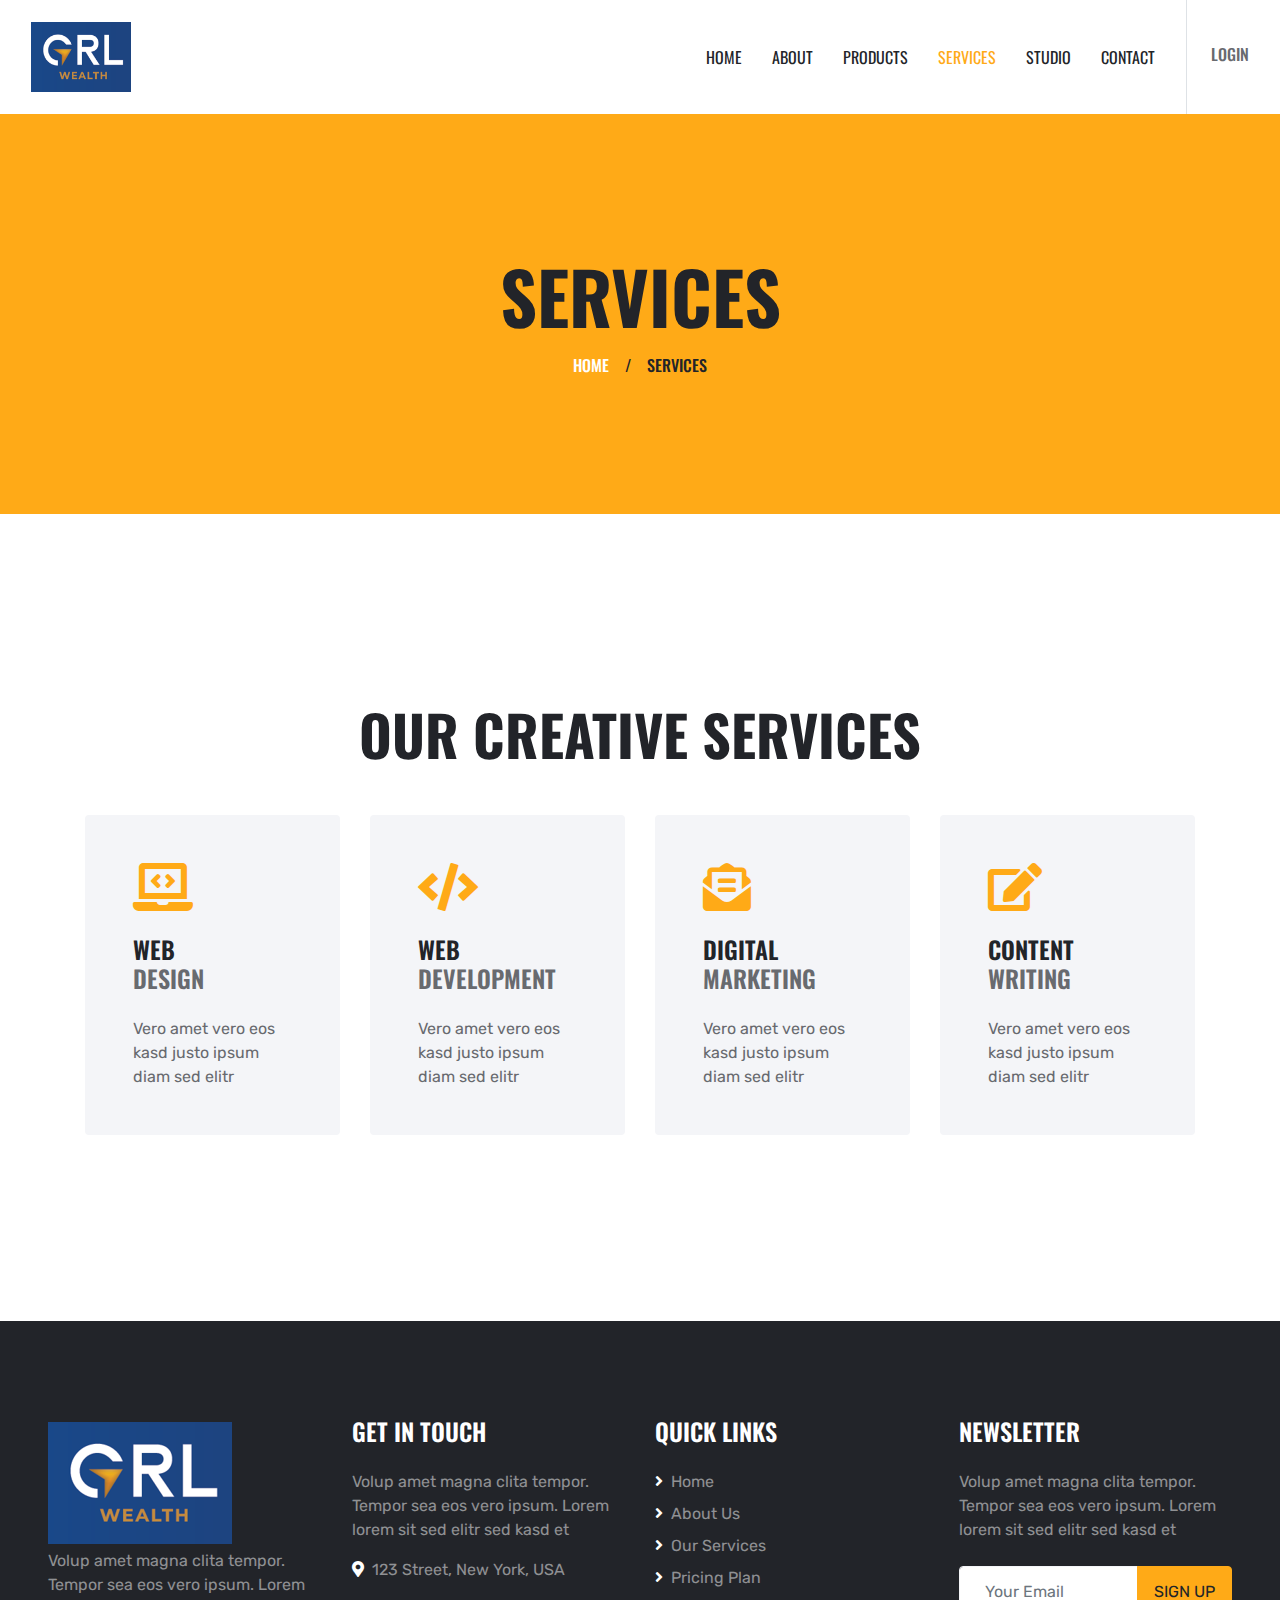
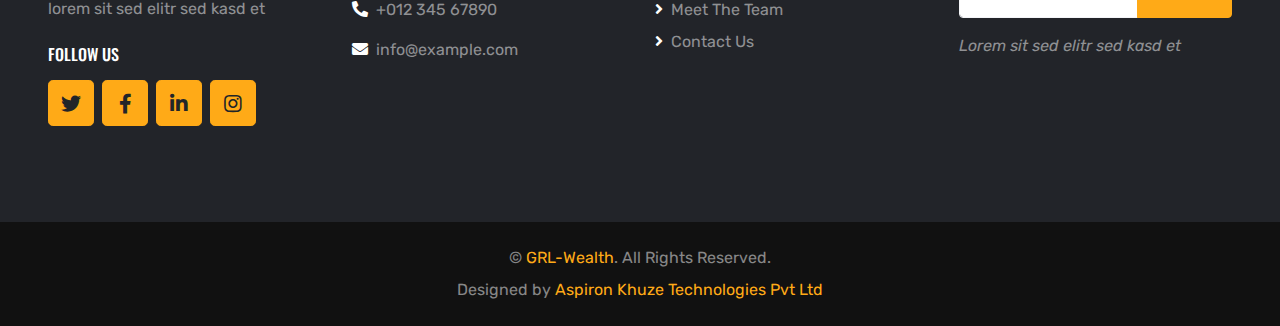
<file: service.html>
<!DOCTYPE html>
<html lang="en">

<head>
    <meta charset="utf-8">
    <title>GRL - Wealth</title>
    <meta content="width=device-width, initial-scale=1.0" name="viewport">
    <meta content="Free HTML Templates" name="keywords">
    <meta content="Free HTML Templates" name="description">

    <!-- Favicon -->
    <link href="img/favicon.ico" rel="icon">

    <!-- Google Web Fonts -->
    <link rel="preconnect" href="https://fonts.gstatic.com">
    <link href="https://fonts.googleapis.com/css2?family=Oswald:wght@400;500;600;700&family=Rubik&display=swap" rel="stylesheet"> 

    <!-- Font Awesome -->
    <link href="https://cdnjs.cloudflare.com/ajax/libs/font-awesome/5.15.0/css/all.min.css" rel="stylesheet">

    <!-- Libraries Stylesheet -->
    <link href="lib/owlcarousel/assets/owl.carousel.min.css" rel="stylesheet">
    <link href="lib/lightbox/css/lightbox.min.css" rel="stylesheet">

    <!-- Customized Bootstrap Stylesheet -->
    <link href="css/style.css" rel="stylesheet">
</head>

<body>
    <!-- Navbar Start -->
    <div class="container-fluid bg-white position-relative">
        <nav class="navbar navbar-expand-lg bg-white navbar-light py-3 py-lg-0">
            <a href="index.html" class="navbar-brand text-secondary">
                <img src="img\logo-grl.png" alt="logo" height="70" width="100">
            </a>
            <button type="button" class="navbar-toggler" data-toggle="collapse" data-target="#navbarCollapse">
                <span class="navbar-toggler-icon"></span>
            </button>
            <div class="collapse navbar-collapse" id="navbarCollapse">
                <div class="navbar-nav ml-auto py-0 pr-3 border-right">
                    <a href="index.html" class="nav-item nav-link ">Home</a>
                    <a href="about.html" class="nav-item nav-link">About</a>
                    <a href="price.html" class="nav-item nav-link ">Products</a>
                    <a href="service.html" class="nav-item nav-link active">Services</a>
                    <a href="project.html" class="nav-item nav-link">Studio</a>
                    <!-- <div class="nav-item dropdown">
                        <a href="#" class="nav-link dropdown-toggle" data-toggle="dropdown">Pages</a>
                        <div class="dropdown-menu rounded-0 m-0">
                            <a href="team.html" class="dropdown-item">Meat The Team</a>
                            <a href="testimonial.html" class="dropdown-item">Testimonial</a>
                        </div>
                    </div> -->
                    <a href="contact.html" class="nav-item nav-link">Contact</a>
                </div>
                <div class="d-none d-lg-flex align-items-center pl-4">
                    <div>
                        <h6 class="text-body text-uppercase mb-1">Login</h6>
                    </div>
                </div>
            </div>
        </nav>
    </div>
    <!-- Navbar End -->


    <!-- Page Header Start -->
    <div class="page-header container-fluid bg-primary d-flex flex-column align-items-center justify-content-center">
        <h1 class="display-3 text-uppercase mb-3">Services</h1>
        <div class="d-inline-flex text-white">
            <h6 class="text-uppercase m-0"><a class="text-white" href="">Home</a></h6>
            <h6 class="m-0 px-3">/</h6>
            <h6 class="text-uppercase m-0">Services</h6>
        </div>
    </div>
    <!-- Page Header Start -->


    <!-- Services Start -->
    <div class="container-fluid py-5">
        <div class="container pt-5 pb-3">
            <h1 class="display-4 text-uppercase text-center mb-5">Our Creative Services</h1>
            <div class="row">
                <div class="col-lg-3 mb-2">
                    <div class="service-item rounded p-5 mb-4">
                        <i class="fa fa-3x fa-laptop-code text-primary mb-4"></i>
                        <h4 class="text-uppercase mb-4">Web <span class="d-block text-body">Design</span></h4>
                        <p class="m-0">Vero amet vero eos kasd justo ipsum diam sed elitr</p>
                    </div>
                </div>
                <div class="col-lg-3 mb-2">
                    <div class="service-item rounded p-5 mb-4">
                        <i class="fa fa-3x fa-code text-primary mb-4"></i>
                        <h4 class="text-uppercase mb-4">Web <span class="d-block text-body">Development</span></h4>
                        <p class="m-0">Vero amet vero eos kasd justo ipsum diam sed elitr</p>
                    </div>
                </div>
                <div class="col-lg-3 mb-2">
                    <div class="service-item rounded p-5 mb-4">
                        <i class="fa fa-3x fa-envelope-open-text text-primary mb-4"></i>
                        <h4 class="text-uppercase mb-4">Digital <span class="d-block text-body">Marketing</span></h4>
                        <p class="m-0">Vero amet vero eos kasd justo ipsum diam sed elitr</p>
                    </div>
                </div>
                <div class="col-lg-3 mb-2">
                    <div class="service-item rounded p-5 mb-4">
                        <i class="fa fa-3x fa-edit text-primary mb-4"></i>
                        <h4 class="text-uppercase mb-4">Content <span class="d-block text-body">Writing</span></h4>
                        <p class="m-0">Vero amet vero eos kasd justo ipsum diam sed elitr</p>
                    </div>
                </div>
            </div>
        </div>
    </div>
    <!-- Services End -->


    <!-- Footer Start -->
    <div class="container-fluid bg-dark text-white-50 py-5 px-sm-3 px-md-5" style="margin-top: 90px;">
        <div class="row pt-5">
            <div class="col-lg-3 col-md-6 mb-5">
                <a href="index.html" class="navbar-brand">
                    <img src="img\logo-grl.png" alt="logo" >
                </a>
                <p>Volup amet magna clita tempor. Tempor sea eos vero ipsum. Lorem lorem sit sed elitr sed kasd et</p>
                <h6 class="text-uppercase text-white py-2">Follow Us</h6>
                <div class="d-flex justify-content-start">
                    <a class="btn btn-lg btn-primary btn-lg-square mr-2" href="#"><i class="fab fa-twitter"></i></a>
                    <a class="btn btn-lg btn-primary btn-lg-square mr-2" href="#"><i class="fab fa-facebook-f"></i></a>
                    <a class="btn btn-lg btn-primary btn-lg-square mr-2" href="#"><i class="fab fa-linkedin-in"></i></a>
                    <a class="btn btn-lg btn-primary btn-lg-square" href="#"><i class="fab fa-instagram"></i></a>
                </div>
            </div>
            <div class="col-lg-3 col-md-6 mb-5">
                <h4 class="text-uppercase text-white mb-4">Get In Touch</h4>
                <p>Volup amet magna clita tempor. Tempor sea eos vero ipsum. Lorem lorem sit sed elitr sed kasd et</p>
                <p><i class="fa fa-map-marker-alt text-white mr-2"></i>123 Street, New York, USA</p>
                <p><i class="fa fa-phone-alt text-white mr-2"></i>+012 345 67890</p>
                <p><i class="fa fa-envelope text-white mr-2"></i>info@example.com</p>
            </div>
            <div class="col-lg-3 col-md-6 mb-5">
                <h4 class="text-uppercase text-white mb-4">Quick Links</h4>
                <div class="d-flex flex-column justify-content-start">
                    <a class="text-white-50 mb-2" href="#"><i class="fa fa-angle-right text-white mr-2"></i>Home</a>
                    <a class="text-white-50 mb-2" href="#"><i class="fa fa-angle-right text-white mr-2"></i>About Us</a>
                    <a class="text-white-50 mb-2" href="#"><i class="fa fa-angle-right text-white mr-2"></i>Our
                        Services</a>
                    <a class="text-white-50 mb-2" href="#"><i class="fa fa-angle-right text-white mr-2"></i>Pricing
                        Plan</a>
                    <a class="text-white-50 mb-2" href="#"><i class="fa fa-angle-right text-white mr-2"></i>Meet The
                        Team</a>
                    <a class="text-white-50" href="#"><i class="fa fa-angle-right text-white mr-2"></i>Contact Us</a>
                </div>
            </div>
            <div class="col-lg-3 col-md-6 mb-5">
                <h4 class="text-uppercase text-white mb-4">Newsletter</h4>
                <p class="mb-4">Volup amet magna clita tempor. Tempor sea eos vero ipsum. Lorem lorem sit sed elitr sed
                    kasd et</p>
                <div class="w-100 mb-3">
                    <div class="input-group">
                        <input type="text" class="form-control border-light" style="padding: 25px;"
                            placeholder="Your Email">
                        <div class="input-group-append">
                            <button class="btn btn-primary text-uppercase px-3">Sign Up</button>
                        </div>
                    </div>
                </div>
                <i>Lorem sit sed elitr sed kasd et</i>
            </div>
        </div>
    </div>
    <div class="container-fluid py-4 px-sm-3 px-md-5" style="background: #111111;">
        <p class="mb-2 text-center text-white-50">&copy; <a href="#">GRL-Wealth</a>. All Rights Reserved.</p>
        <p class="m-0 text-center text-white-50">Designed by <a href="https://www.aspironkhuze.com/">Aspiron Khuze Technologies Pvt Ltd</a></p>
    </div>
    <!-- Footer End -->



    <!-- Back to Top -->
    <a href="#" class="btn btn-lg btn-primary btn-lg-square back-to-top"><i class="fa fa-angle-up"></i></a>


    <!-- JavaScript Libraries -->
    <script src="https://code.jquery.com/jquery-3.4.1.min.js"></script>
    <script src="https://stackpath.bootstrapcdn.com/bootstrap/4.4.1/js/bootstrap.bundle.min.js"></script>
    <script src="lib/easing/easing.min.js"></script>
    <script src="lib/waypoints/waypoints.min.js"></script>
    <script src="lib/owlcarousel/owl.carousel.min.js"></script>
    <script src="lib/isotope/isotope.pkgd.min.js"></script>
    <script src="lib/lightbox/js/lightbox.min.js"></script>

    <!-- Contact Javascript File -->
    <script src="mail/jqBootstrapValidation.min.js"></script>
    <script src="mail/contact.js"></script>

    <!-- Template Javascript -->
    <script src="js/main.js"></script>
</body>

</html>
</file>
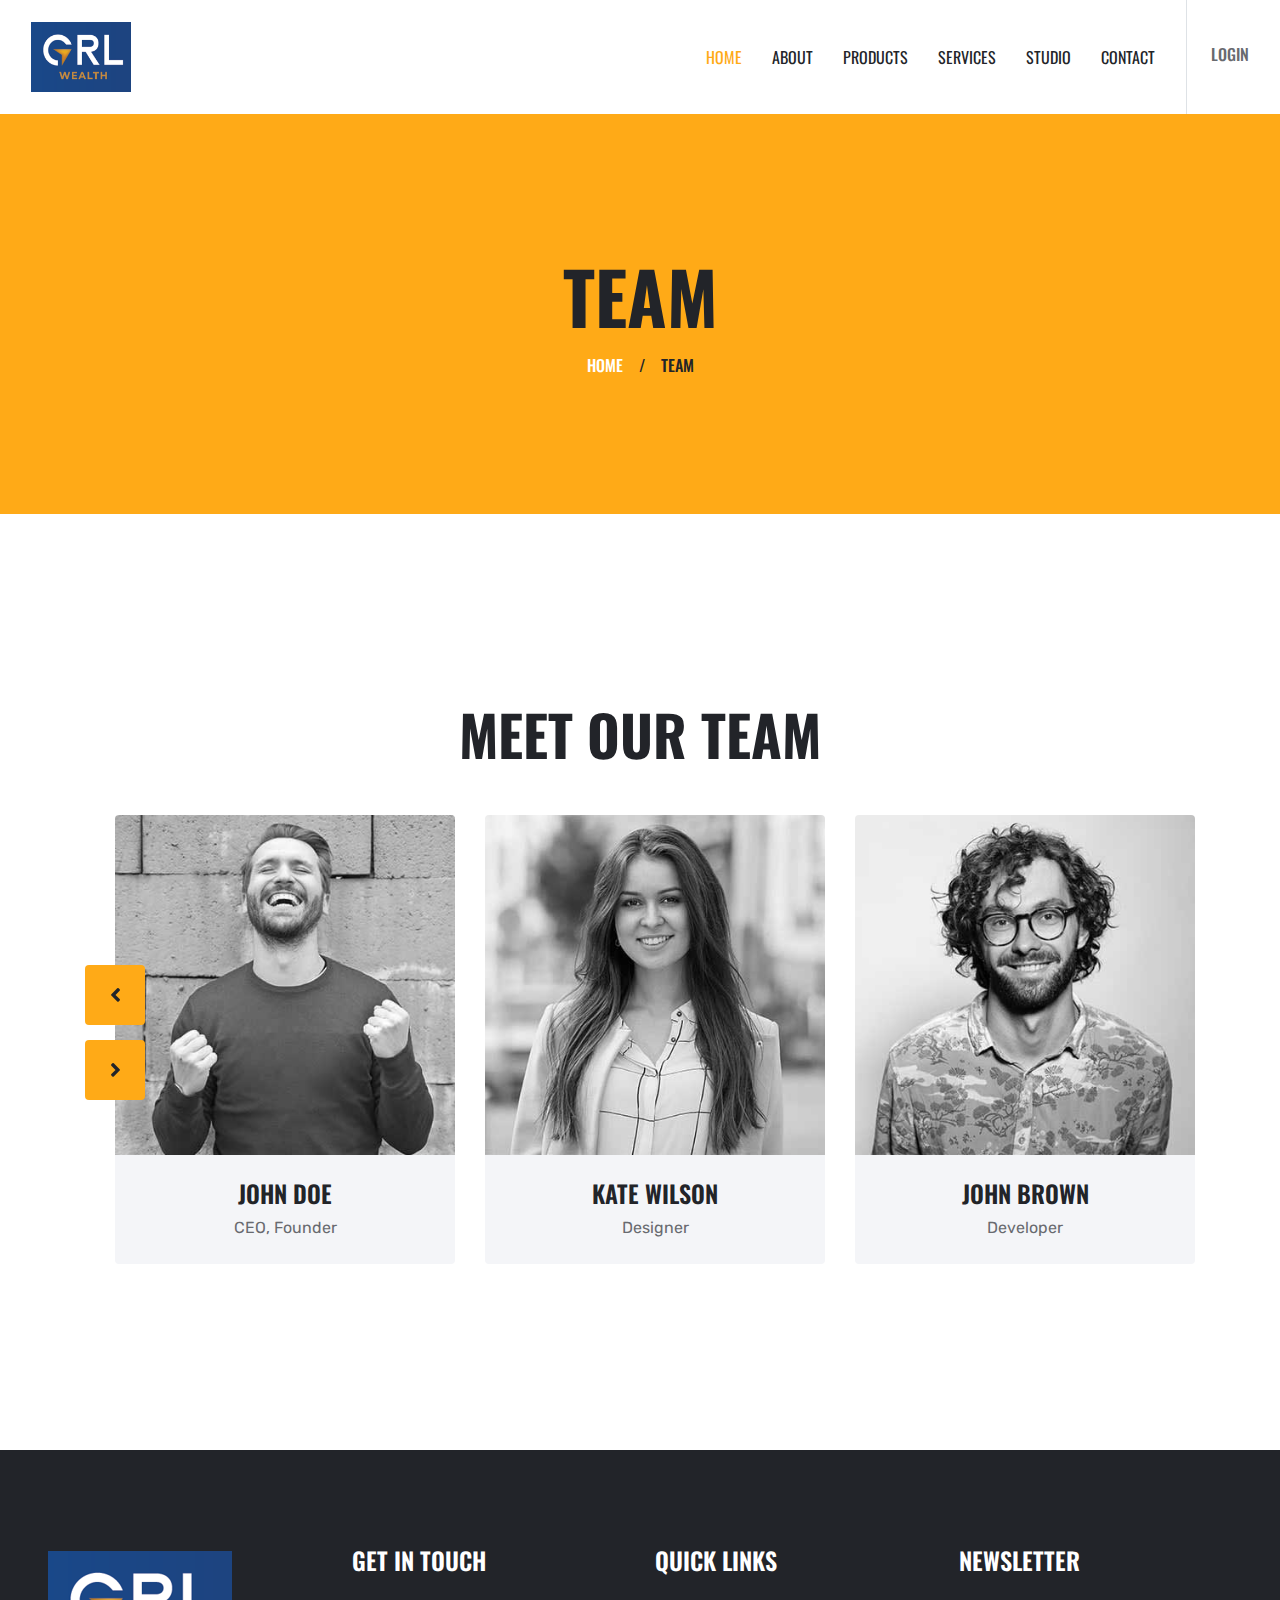
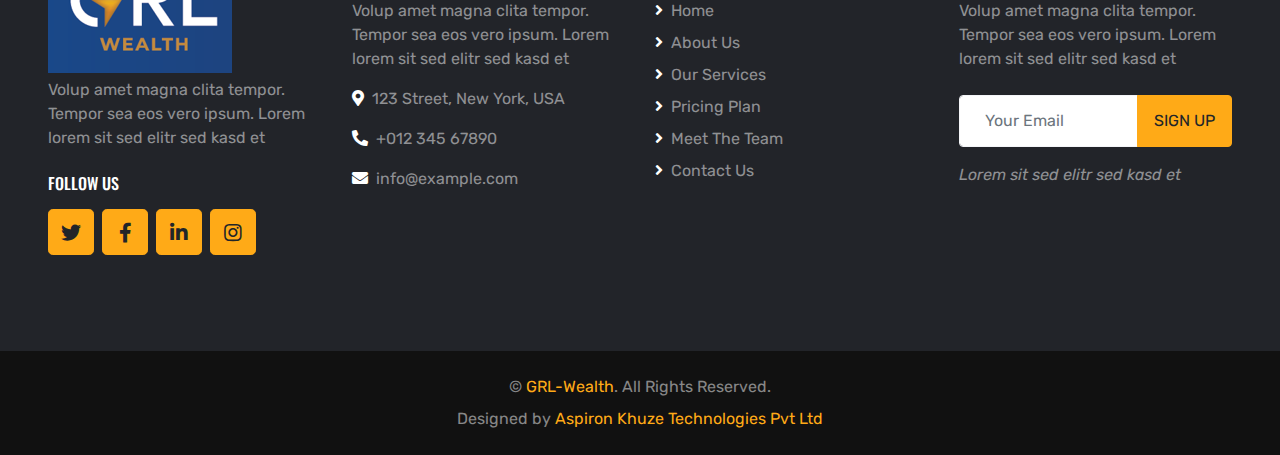
<file: team.html>
<!DOCTYPE html>
<html lang="en">

<head>
    <meta charset="utf-8">
    <title>DOT.NET - Digital Agency Website Template</title>
    <meta content="width=device-width, initial-scale=1.0" name="viewport">
    <meta content="Free HTML Templates" name="keywords">
    <meta content="Free HTML Templates" name="description">

    <!-- Favicon -->
    <link href="img/favicon.ico" rel="icon">

    <!-- Google Web Fonts -->
    <link rel="preconnect" href="https://fonts.gstatic.com">
    <link href="https://fonts.googleapis.com/css2?family=Oswald:wght@400;500;600;700&family=Rubik&display=swap"
        rel="stylesheet">

    <!-- Font Awesome -->
    <link href="https://cdnjs.cloudflare.com/ajax/libs/font-awesome/5.15.0/css/all.min.css" rel="stylesheet">

    <!-- Libraries Stylesheet -->
    <link href="lib/owlcarousel/assets/owl.carousel.min.css" rel="stylesheet">
    <link href="lib/lightbox/css/lightbox.min.css" rel="stylesheet">

    <!-- Customized Bootstrap Stylesheet -->
    <link href="css/style.css" rel="stylesheet">
</head>

<body>
    <!-- Navbar Start -->
    <div class="container-fluid bg-white position-relative">
        <nav class="navbar navbar-expand-lg bg-white navbar-light py-3 py-lg-0">
            <a href="index.html" class="navbar-brand text-secondary">
                <img src="img\logo-grl.png" alt="logo" height="70" width="100">
            </a>
            <button type="button" class="navbar-toggler" data-toggle="collapse" data-target="#navbarCollapse">
                <span class="navbar-toggler-icon"></span>
            </button>
            <div class="collapse navbar-collapse" id="navbarCollapse">
                <div class="navbar-nav ml-auto py-0 pr-3 border-right">
                    <a href="index.html" class="nav-item nav-link active">Home</a>
                    <a href="about.html" class="nav-item nav-link">About</a>
                    <a href="price.html" class="nav-item nav-link">Products</a>
                    <a href="service.html" class="nav-item nav-link">Services</a>
                    <a href="project.html" class="nav-item nav-link">Studio</a>
                    <!-- <div class="nav-item dropdown">
                        <a href="#" class="nav-link dropdown-toggle" data-toggle="dropdown">Pages</a>
                        <div class="dropdown-menu rounded-0 m-0">
                            <a href="team.html" class="dropdown-item">Meat The Team</a>
                            <a href="testimonial.html" class="dropdown-item">Testimonial</a>
                        </div>
                    </div> -->
                    <a href="contact.html" class="nav-item nav-link">Contact</a>
                </div>
                <div class="d-none d-lg-flex align-items-center pl-4">
                    <div>
                        <h6 class="text-body text-uppercase mb-1">Login</h6>
                    </div>
                </div>
            </div>
        </nav>
    </div>
    <!-- Navbar End -->


    <!-- Page Header Start -->
    <div class="page-header container-fluid bg-primary d-flex flex-column align-items-center justify-content-center">
        <h1 class="display-3 text-uppercase mb-3">Team</h1>
        <div class="d-inline-flex text-white">
            <h6 class="text-uppercase m-0"><a class="text-white" href="">Home</a></h6>
            <h6 class="m-0 px-3">/</h6>
            <h6 class="text-uppercase m-0">Team</h6>
        </div>
    </div>
    <!-- Page Header Start -->


    <!-- Team Start -->
    <div class="container-fluid py-5">
        <div class="container py-5">
            <h1 class="display-4 text-uppercase text-center mb-5">Meet Our Team</h1>
            <div class="owl-carousel team-carousel position-relative" style="padding-left: 30px;">
                <div class="team-item rounded overflow-hidden">
                    <div class="position-relative">
                        <img class="img-fluid w-100" src="img/team-1.jpg" alt="">
                        <div class="team-overlay">
                            <div class="d-flex align-items-center justify-content-start">
                                <a class="btn btn-lg btn-primary btn-lg-square mx-1" href="#"><i
                                        class="fab fa-twitter"></i></a>
                                <a class="btn btn-lg btn-primary btn-lg-square mx-1" href="#"><i
                                        class="fab fa-facebook-f"></i></a>
                                <a class="btn btn-lg btn-primary btn-lg-square mx-1" href="#"><i
                                        class="fab fa-linkedin-in"></i></a>
                            </div>
                        </div>
                    </div>
                    <div class="bg-light text-center p-4">
                        <h4 class="text-uppercase">John Doe</h4>
                        <p class="m-0">CEO, Founder</p>
                    </div>
                </div>
                <div class="team-item rounded overflow-hidden">
                    <div class="position-relative">
                        <img class="img-fluid w-100" src="img/team-2.jpg" alt="">
                        <div class="team-overlay">
                            <div class="d-flex align-items-center justify-content-start">
                                <a class="btn btn-lg btn-primary btn-lg-square mx-1" href="#"><i
                                        class="fab fa-twitter"></i></a>
                                <a class="btn btn-lg btn-primary btn-lg-square mx-1" href="#"><i
                                        class="fab fa-facebook-f"></i></a>
                                <a class="btn btn-lg btn-primary btn-lg-square mx-1" href="#"><i
                                        class="fab fa-linkedin-in"></i></a>
                            </div>
                        </div>
                    </div>
                    <div class="bg-light text-center p-4">
                        <h4 class="text-uppercase">Kate Wilson</h4>
                        <p class="m-0">Designer</p>
                    </div>
                </div>
                <div class="team-item rounded overflow-hidden">
                    <div class="position-relative">
                        <img class="img-fluid w-100" src="img/team-3.jpg" alt="">
                        <div class="team-overlay">
                            <div class="d-flex align-items-center justify-content-start">
                                <a class="btn btn-lg btn-primary btn-lg-square mx-1" href="#"><i
                                        class="fab fa-twitter"></i></a>
                                <a class="btn btn-lg btn-primary btn-lg-square mx-1" href="#"><i
                                        class="fab fa-facebook-f"></i></a>
                                <a class="btn btn-lg btn-primary btn-lg-square mx-1" href="#"><i
                                        class="fab fa-linkedin-in"></i></a>
                            </div>
                        </div>
                    </div>
                    <div class="bg-light text-center p-4">
                        <h4 class="text-uppercase">John Brown</h4>
                        <p class="m-0">Developer</p>
                    </div>
                </div>
                <div class="team-item rounded overflow-hidden">
                    <div class="position-relative">
                        <img class="img-fluid w-100" src="img/team-4.jpg" alt="">
                        <div class="team-overlay">
                            <div class="d-flex align-items-center justify-content-start">
                                <a class="btn btn-lg btn-primary btn-lg-square mx-1" href="#"><i
                                        class="fab fa-twitter"></i></a>
                                <a class="btn btn-lg btn-primary btn-lg-square mx-1" href="#"><i
                                        class="fab fa-facebook-f"></i></a>
                                <a class="btn btn-lg btn-primary btn-lg-square mx-1" href="#"><i
                                        class="fab fa-linkedin-in"></i></a>
                            </div>
                        </div>
                    </div>
                    <div class="bg-light text-center p-4">
                        <h4 class="text-uppercase">Paul Watson</h4>
                        <p class="m-0">Marketer</p>
                    </div>
                </div>
            </div>
        </div>
    </div>
    <!-- Team End -->


    <!-- Footer Start -->
    <div class="container-fluid bg-dark text-white-50 py-5 px-sm-3 px-md-5" style="margin-top: 90px;">
        <div class="row pt-5">
            <div class="col-lg-3 col-md-6 mb-5">
                <a href="index.html" class="navbar-brand">
                    <img src="img\logo-grl.png" alt="logo">
                </a>
                <p>Volup amet magna clita tempor. Tempor sea eos vero ipsum. Lorem lorem sit sed elitr sed kasd et</p>
                <h6 class="text-uppercase text-white py-2">Follow Us</h6>
                <div class="d-flex justify-content-start">
                    <a class="btn btn-lg btn-primary btn-lg-square mr-2" href="#"><i class="fab fa-twitter"></i></a>
                    <a class="btn btn-lg btn-primary btn-lg-square mr-2" href="#"><i class="fab fa-facebook-f"></i></a>
                    <a class="btn btn-lg btn-primary btn-lg-square mr-2" href="#"><i class="fab fa-linkedin-in"></i></a>
                    <a class="btn btn-lg btn-primary btn-lg-square" href="#"><i class="fab fa-instagram"></i></a>
                </div>
            </div>
            <div class="col-lg-3 col-md-6 mb-5">
                <h4 class="text-uppercase text-white mb-4">Get In Touch</h4>
                <p>Volup amet magna clita tempor. Tempor sea eos vero ipsum. Lorem lorem sit sed elitr sed kasd et</p>
                <p><i class="fa fa-map-marker-alt text-white mr-2"></i>123 Street, New York, USA</p>
                <p><i class="fa fa-phone-alt text-white mr-2"></i>+012 345 67890</p>
                <p><i class="fa fa-envelope text-white mr-2"></i>info@example.com</p>
            </div>
            <div class="col-lg-3 col-md-6 mb-5">
                <h4 class="text-uppercase text-white mb-4">Quick Links</h4>
                <div class="d-flex flex-column justify-content-start">
                    <a class="text-white-50 mb-2" href="#"><i class="fa fa-angle-right text-white mr-2"></i>Home</a>
                    <a class="text-white-50 mb-2" href="#"><i class="fa fa-angle-right text-white mr-2"></i>About Us</a>
                    <a class="text-white-50 mb-2" href="#"><i class="fa fa-angle-right text-white mr-2"></i>Our
                        Services</a>
                    <a class="text-white-50 mb-2" href="#"><i class="fa fa-angle-right text-white mr-2"></i>Pricing
                        Plan</a>
                    <a class="text-white-50 mb-2" href="#"><i class="fa fa-angle-right text-white mr-2"></i>Meet The
                        Team</a>
                    <a class="text-white-50" href="#"><i class="fa fa-angle-right text-white mr-2"></i>Contact Us</a>
                </div>
            </div>
            <div class="col-lg-3 col-md-6 mb-5">
                <h4 class="text-uppercase text-white mb-4">Newsletter</h4>
                <p class="mb-4">Volup amet magna clita tempor. Tempor sea eos vero ipsum. Lorem lorem sit sed elitr sed
                    kasd et</p>
                <div class="w-100 mb-3">
                    <div class="input-group">
                        <input type="text" class="form-control border-light" style="padding: 25px;"
                            placeholder="Your Email">
                        <div class="input-group-append">
                            <button class="btn btn-primary text-uppercase px-3">Sign Up</button>
                        </div>
                    </div>
                </div>
                <i>Lorem sit sed elitr sed kasd et</i>
            </div>
        </div>
    </div>
    <div class="container-fluid py-4 px-sm-3 px-md-5" style="background: #111111;">
        <p class="mb-2 text-center text-white-50">&copy; <a href="#">GRL-Wealth</a>. All Rights Reserved.</p>
        <p class="m-0 text-center text-white-50">Designed by <a href="https://www.aspironkhuze.com/">Aspiron Khuze
                Technologies Pvt Ltd</a></p>
    </div>
    <!-- Footer End -->

    <!-- Back to Top -->
    <a href="#" class="btn btn-lg btn-primary btn-lg-square back-to-top"><i class="fa fa-angle-up"></i></a>


    <!-- JavaScript Libraries -->
    <script src="https://code.jquery.com/jquery-3.4.1.min.js"></script>
    <script src="https://stackpath.bootstrapcdn.com/bootstrap/4.4.1/js/bootstrap.bundle.min.js"></script>
    <script src="lib/easing/easing.min.js"></script>
    <script src="lib/waypoints/waypoints.min.js"></script>
    <script src="lib/owlcarousel/owl.carousel.min.js"></script>
    <script src="lib/isotope/isotope.pkgd.min.js"></script>
    <script src="lib/lightbox/js/lightbox.min.js"></script>

    <!-- Contact Javascript File -->
    <script src="mail/jqBootstrapValidation.min.js"></script>
    <script src="mail/contact.js"></script>

    <!-- Template Javascript -->
    <script src="js/main.js"></script>
</body>

</html>
</file>
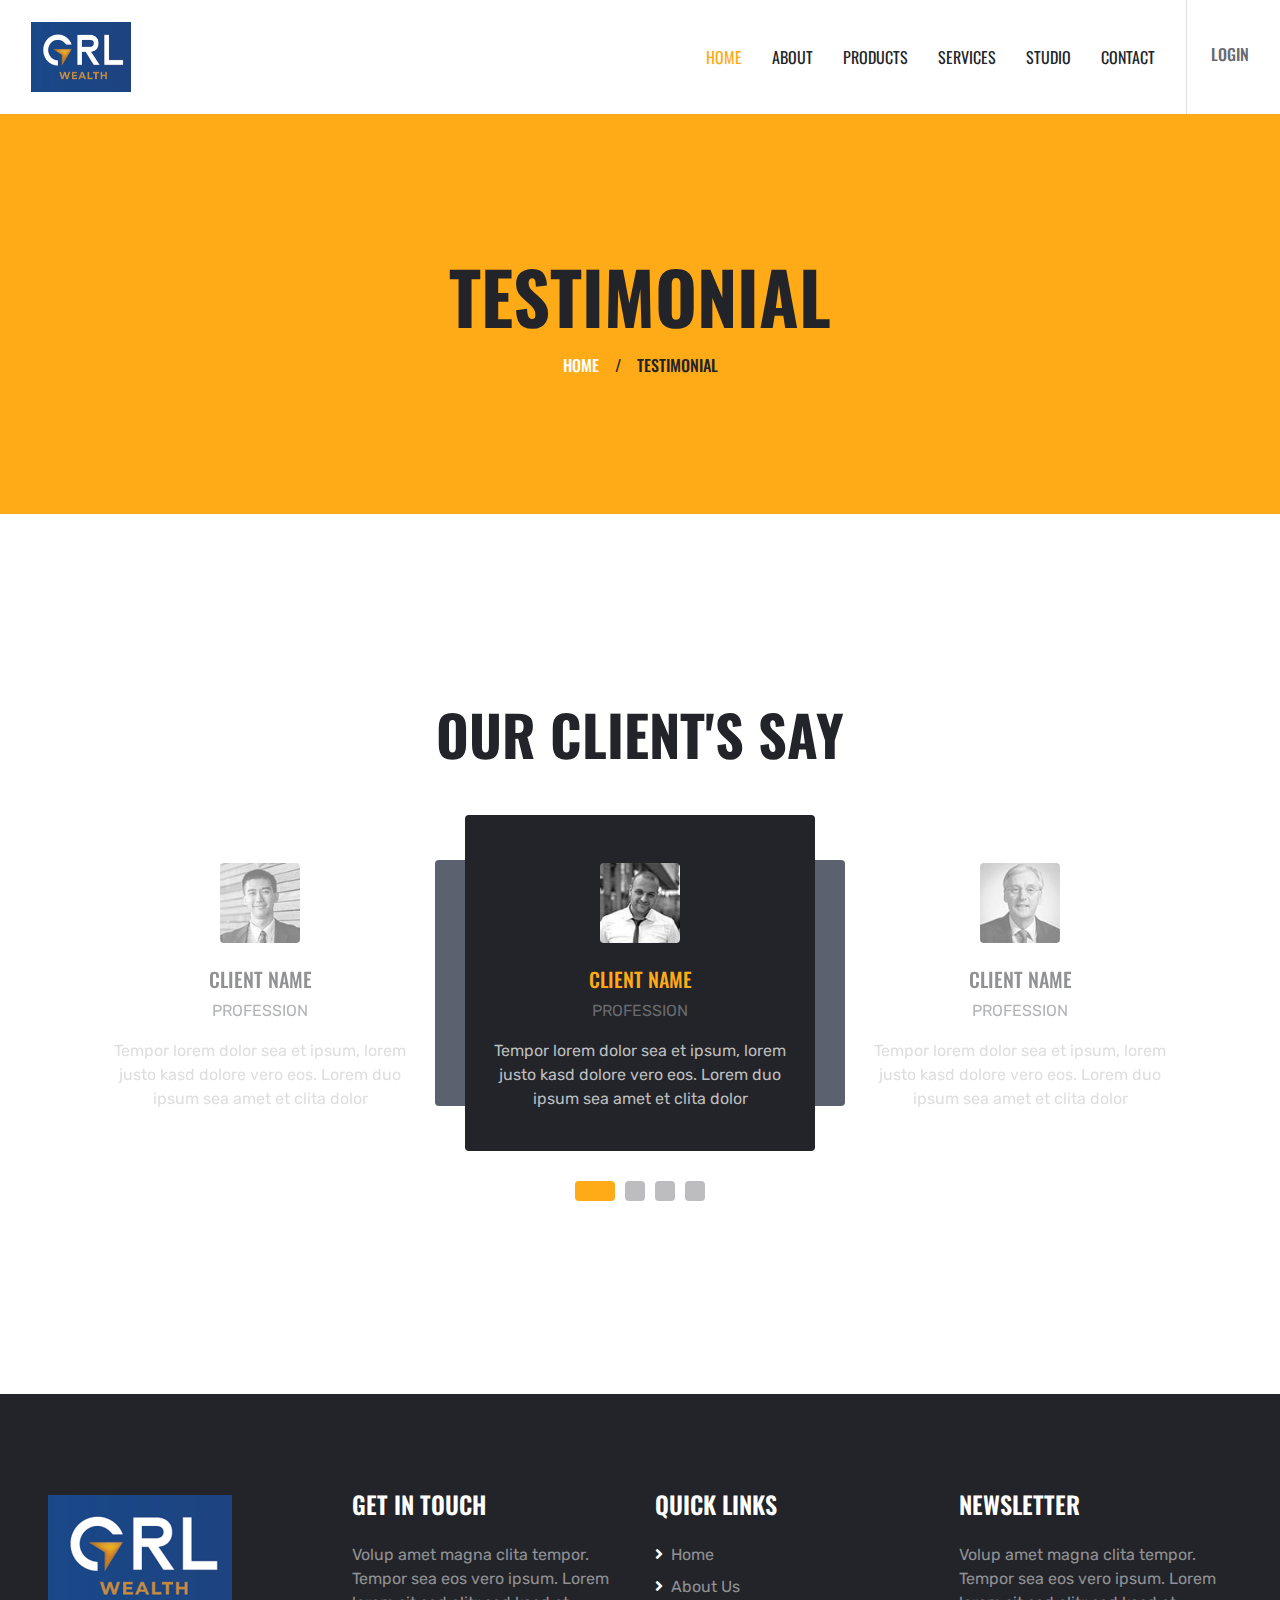
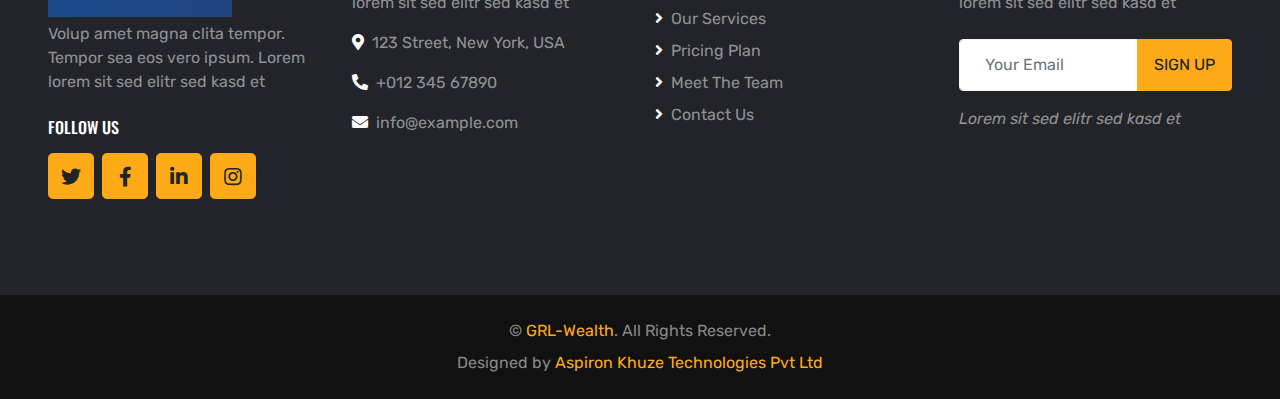
<file: testimonial.html>
<!DOCTYPE html>
<html lang="en">

<head>
    <meta charset="utf-8">
    <title>DOT.NET - Digital Agency Website Template</title>
    <meta content="width=device-width, initial-scale=1.0" name="viewport">
    <meta content="Free HTML Templates" name="keywords">
    <meta content="Free HTML Templates" name="description">

    <!-- Favicon -->
    <link href="img/favicon.ico" rel="icon">

    <!-- Google Web Fonts -->
    <link rel="preconnect" href="https://fonts.gstatic.com">
    <link href="https://fonts.googleapis.com/css2?family=Oswald:wght@400;500;600;700&family=Rubik&display=swap"
        rel="stylesheet">

    <!-- Font Awesome -->
    <link href="https://cdnjs.cloudflare.com/ajax/libs/font-awesome/5.15.0/css/all.min.css" rel="stylesheet">

    <!-- Libraries Stylesheet -->
    <link href="lib/owlcarousel/assets/owl.carousel.min.css" rel="stylesheet">
    <link href="lib/lightbox/css/lightbox.min.css" rel="stylesheet">

    <!-- Customized Bootstrap Stylesheet -->
    <link href="css/style.css" rel="stylesheet">
</head>

<body>
    <!-- Navbar Start -->
    <div class="container-fluid bg-white position-relative">
        <nav class="navbar navbar-expand-lg bg-white navbar-light py-3 py-lg-0">
            <a href="index.html" class="navbar-brand text-secondary">
                <img src="img\logo-grl.png" alt="logo" height="70" width="100">
            </a>
            <button type="button" class="navbar-toggler" data-toggle="collapse" data-target="#navbarCollapse">
                <span class="navbar-toggler-icon"></span>
            </button>
            <div class="collapse navbar-collapse" id="navbarCollapse">
                <div class="navbar-nav ml-auto py-0 pr-3 border-right">
                    <a href="index.html" class="nav-item nav-link active">Home</a>
                    <a href="about.html" class="nav-item nav-link">About</a>
                    <a href="price.html" class="nav-item nav-link">Products</a>
                    <a href="service.html" class="nav-item nav-link">Services</a>
                    <a href="project.html" class="nav-item nav-link">Studio</a>
                    <!-- <div class="nav-item dropdown">
                        <a href="#" class="nav-link dropdown-toggle" data-toggle="dropdown">Pages</a>
                        <div class="dropdown-menu rounded-0 m-0">
                            <a href="team.html" class="dropdown-item">Meat The Team</a>
                            <a href="testimonial.html" class="dropdown-item">Testimonial</a>
                        </div>
                    </div> -->
                    <a href="contact.html" class="nav-item nav-link">Contact</a>
                </div>
                <div class="d-none d-lg-flex align-items-center pl-4">
                    <div>
                        <h6 class="text-body text-uppercase mb-1">Login</h6>
                    </div>
                </div>
            </div>
        </nav>
    </div>
    <!-- Navbar End -->


    <!-- Page Header Start -->
    <div class="page-header container-fluid bg-primary d-flex flex-column align-items-center justify-content-center">
        <h1 class="display-3 text-uppercase mb-3">Testimonial</h1>
        <div class="d-inline-flex text-white">
            <h6 class="text-uppercase m-0"><a class="text-white" href="">Home</a></h6>
            <h6 class="m-0 px-3">/</h6>
            <h6 class="text-uppercase m-0">Testimonial</h6>
        </div>
    </div>
    <!-- Page Header Start -->


    <!-- Testimonial Start -->
    <div class="container-fluid py-5">
        <div class="container py-5">
            <h1 class="display-4 text-uppercase text-center mb-5">Our Client's Say</h1>
            <div class="owl-carousel testimonial-carousel">
                <div class="testimonial-item position-relative text-center rounded p-4">
                    <img class="img-fluid rounded mx-auto my-4" src="img/testimonial-1.jpg" alt="">
                    <h5 class="text-uppercase">Client Name</h5>
                    <p class="text-uppercase">Profession</p>
                    <p class="text-secondary">Tempor lorem dolor sea et ipsum, lorem justo kasd dolore vero eos. Lorem
                        duo ipsum sea amet et clita dolor</p>
                </div>
                <div class="testimonial-item position-relative text-center rounded p-4">
                    <img class="img-fluid rounded mx-auto my-4" src="img/testimonial-2.jpg" alt="">
                    <h5 class="text-uppercase">Client Name</h5>
                    <p class="text-uppercase">Profession</p>
                    <p class="text-secondary">Tempor lorem dolor sea et ipsum, lorem justo kasd dolore vero eos. Lorem
                        duo ipsum sea amet et clita dolor</p>
                </div>
                <div class="testimonial-item position-relative text-center rounded p-4">
                    <img class="img-fluid rounded mx-auto my-4" src="img/testimonial-3.jpg" alt="">
                    <h5 class="text-uppercase">Client Name</h5>
                    <p class="text-uppercase">Profession</p>
                    <p class="text-secondary">Tempor lorem dolor sea et ipsum, lorem justo kasd dolore vero eos. Lorem
                        duo ipsum sea amet et clita dolor</p>
                </div>
                <div class="testimonial-item position-relative text-center rounded p-4">
                    <img class="img-fluid rounded mx-auto my-4" src="img/testimonial-4.jpg" alt="">
                    <h5 class="text-uppercase">Client Name</h5>
                    <p class="text-uppercase">Profession</p>
                    <p class="text-secondary">Tempor lorem dolor sea et ipsum, lorem justo kasd dolore vero eos. Lorem
                        duo ipsum sea amet et clita dolor</p>
                </div>
            </div>
        </div>
    </div>
    <!-- Testimonial End -->


    <!-- Footer Start -->
    <div class="container-fluid bg-dark text-white-50 py-5 px-sm-3 px-md-5" style="margin-top: 90px;">
        <div class="row pt-5">
            <div class="col-lg-3 col-md-6 mb-5">
                <a href="index.html" class="navbar-brand">
                    <img src="img\logo-grl.png" alt="logo">
                </a>
                <p>Volup amet magna clita tempor. Tempor sea eos vero ipsum. Lorem lorem sit sed elitr sed kasd et</p>
                <h6 class="text-uppercase text-white py-2">Follow Us</h6>
                <div class="d-flex justify-content-start">
                    <a class="btn btn-lg btn-primary btn-lg-square mr-2" href="#"><i class="fab fa-twitter"></i></a>
                    <a class="btn btn-lg btn-primary btn-lg-square mr-2" href="#"><i class="fab fa-facebook-f"></i></a>
                    <a class="btn btn-lg btn-primary btn-lg-square mr-2" href="#"><i class="fab fa-linkedin-in"></i></a>
                    <a class="btn btn-lg btn-primary btn-lg-square" href="#"><i class="fab fa-instagram"></i></a>
                </div>
            </div>
            <div class="col-lg-3 col-md-6 mb-5">
                <h4 class="text-uppercase text-white mb-4">Get In Touch</h4>
                <p>Volup amet magna clita tempor. Tempor sea eos vero ipsum. Lorem lorem sit sed elitr sed kasd et</p>
                <p><i class="fa fa-map-marker-alt text-white mr-2"></i>123 Street, New York, USA</p>
                <p><i class="fa fa-phone-alt text-white mr-2"></i>+012 345 67890</p>
                <p><i class="fa fa-envelope text-white mr-2"></i>info@example.com</p>
            </div>
            <div class="col-lg-3 col-md-6 mb-5">
                <h4 class="text-uppercase text-white mb-4">Quick Links</h4>
                <div class="d-flex flex-column justify-content-start">
                    <a class="text-white-50 mb-2" href="#"><i class="fa fa-angle-right text-white mr-2"></i>Home</a>
                    <a class="text-white-50 mb-2" href="#"><i class="fa fa-angle-right text-white mr-2"></i>About Us</a>
                    <a class="text-white-50 mb-2" href="#"><i class="fa fa-angle-right text-white mr-2"></i>Our
                        Services</a>
                    <a class="text-white-50 mb-2" href="#"><i class="fa fa-angle-right text-white mr-2"></i>Pricing
                        Plan</a>
                    <a class="text-white-50 mb-2" href="#"><i class="fa fa-angle-right text-white mr-2"></i>Meet The
                        Team</a>
                    <a class="text-white-50" href="#"><i class="fa fa-angle-right text-white mr-2"></i>Contact Us</a>
                </div>
            </div>
            <div class="col-lg-3 col-md-6 mb-5">
                <h4 class="text-uppercase text-white mb-4">Newsletter</h4>
                <p class="mb-4">Volup amet magna clita tempor. Tempor sea eos vero ipsum. Lorem lorem sit sed elitr sed
                    kasd et</p>
                <div class="w-100 mb-3">
                    <div class="input-group">
                        <input type="text" class="form-control border-light" style="padding: 25px;"
                            placeholder="Your Email">
                        <div class="input-group-append">
                            <button class="btn btn-primary text-uppercase px-3">Sign Up</button>
                        </div>
                    </div>
                </div>
                <i>Lorem sit sed elitr sed kasd et</i>
            </div>
        </div>
    </div>
    <div class="container-fluid py-4 px-sm-3 px-md-5" style="background: #111111;">
        <p class="mb-2 text-center text-white-50">&copy; <a href="#">GRL-Wealth</a>. All Rights Reserved.</p>
        <p class="m-0 text-center text-white-50">Designed by <a href="https://www.aspironkhuze.com/">Aspiron Khuze
                Technologies Pvt Ltd</a></p>
    </div>
    <!-- Footer End -->



    <!-- Back to Top -->
    <a href="#" class="btn btn-lg btn-primary btn-lg-square back-to-top"><i class="fa fa-angle-up"></i></a>


    <!-- JavaScript Libraries -->
    <script src="https://code.jquery.com/jquery-3.4.1.min.js"></script>
    <script src="https://stackpath.bootstrapcdn.com/bootstrap/4.4.1/js/bootstrap.bundle.min.js"></script>
    <script src="lib/easing/easing.min.js"></script>
    <script src="lib/waypoints/waypoints.min.js"></script>
    <script src="lib/owlcarousel/owl.carousel.min.js"></script>
    <script src="lib/isotope/isotope.pkgd.min.js"></script>
    <script src="lib/lightbox/js/lightbox.min.js"></script>

    <!-- Contact Javascript File -->
    <script src="mail/jqBootstrapValidation.min.js"></script>
    <script src="mail/contact.js"></script>

    <!-- Template Javascript -->
    <script src="js/main.js"></script>
</body>

</html>
</file>
<file: css/style.css>
/******* Bootstrap Theming ********/
/*!
 * Bootstrap v4.5.3 (https://getbootstrap.com/)
 * Copyright 2011-2020 The Bootstrap Authors
 * Copyright 2011-2020 Twitter, Inc.
 * Licensed under MIT (https://github.com/twbs/bootstrap/blob/main/LICENSE)
 */
:root {
  --bs-primary: #002855;
  /* Navy Blue (trust, stability, growth) */
  --bs-secondary: #FFD700;
  /* Gold (luxury, clarity) */
  --bs-success: #B0B0B0;
  /* Soft Gray (balance, readability) */
  --bs-info: #0057B7;
  /* A shade of blue from the palette */
  --bs-warning: #FFC107;
  /* Keeping the yellow similar */
  --bs-danger: #DC3545;
  /* Keeping the red */
  --bs-light: #F2F5F9;
  /* Light gray */
  --bs-dark: #16243D;
  /* Dark blue tone */
  --breakpoint-xs: 0;
  --breakpoint-sm: 576px;
  --breakpoint-md: 768px;
  --breakpoint-lg: 992px;
  --breakpoint-xl: 1200px;
  --font-family-sans-serif: "Rubik", sans-serif;
  --font-family-monospace: SFMono-Regular, Menlo, Monaco, Consolas, "Liberation Mono", "Courier New", monospace;
}

*,
*::before,
*::after {
  box-sizing: border-box;
}

html {
  font-family: sans-serif;
  line-height: 1.15;
  -webkit-text-size-adjust: 100%;
  -webkit-tap-highlight-color: rgba(0, 0, 0, 0);
}

article,
aside,
figcaption,
figure,
footer,
header,
hgroup,
main,
nav,
section {
  display: block;
}

body {
  margin: 0;
  font-family: "Rubik", sans-serif;
  font-size: 1rem;
  font-weight: 400;
  line-height: 1.5;
  color: #686A6F;
  text-align: left;
  background-color: #fff;
}

[tabindex="-1"]:focus:not(:focus-visible) {
  outline: 0 !important;
}

hr {
  box-sizing: content-box;
  height: 0;
  overflow: visible;
}

h1,
h2,
h3,
h4,
h5,
h6 {
  margin-top: 0;
  margin-bottom: 0.5rem;
}

p {
  margin-top: 0;
  margin-bottom: 1rem;
}

abbr[title],
abbr[data-original-title] {
  text-decoration: underline;
  text-decoration: underline dotted;
  cursor: help;
  border-bottom: 0;
  text-decoration-skip-ink: none;
}

address {
  margin-bottom: 1rem;
  font-style: normal;
  line-height: inherit;
}

ol,
ul,
dl {
  margin-top: 0;
  margin-bottom: 1rem;
}

ol ol,
ul ul,
ol ul,
ul ol {
  margin-bottom: 0;
}

dt {
  font-weight: 700;
}

dd {
  margin-bottom: .5rem;
  margin-left: 0;
}

blockquote {
  margin: 0 0 1rem;
}

b,
strong {
  font-weight: bolder;
}

small {
  font-size: 80%;
}

sub,
sup {
  position: relative;
  font-size: 75%;
  line-height: 0;
  vertical-align: baseline;
}

sub {
  bottom: -.25em;
}

sup {
  top: -.5em;
}

a {
  color: #FFAA17;
  text-decoration: none;
  background-color: transparent;
}

a:hover {
  color: #ca8000;
  text-decoration: underline;
}

a:not([href]):not([class]) {
  color: inherit;
  text-decoration: none;
}

a:not([href]):not([class]):hover {
  color: inherit;
  text-decoration: none;
}

pre,
code,
kbd,
samp {
  font-family: SFMono-Regular, Menlo, Monaco, Consolas, "Liberation Mono", "Courier New", monospace;
  font-size: 1em;
}

pre {
  margin-top: 0;
  margin-bottom: 1rem;
  overflow: auto;
  -ms-overflow-style: scrollbar;
}

figure {
  margin: 0 0 1rem;
}

img {
  vertical-align: middle;
  border-style: none;
}

svg {
  overflow: hidden;
  vertical-align: middle;
}

table {
  border-collapse: collapse;
}

caption {
  padding-top: 0.75rem;
  padding-bottom: 0.75rem;
  color: #6c757d;
  text-align: left;
  caption-side: bottom;
}

th {
  text-align: inherit;
  text-align: -webkit-match-parent;
}

label {
  display: inline-block;
  margin-bottom: 0.5rem;
}

button {
  border-radius: 0;
}

button:focus {
  outline: 1px dotted;
  outline: 5px auto -webkit-focus-ring-color;
}

input,
button,
select,
optgroup,
textarea {
  margin: 0;
  font-family: inherit;
  font-size: inherit;
  line-height: inherit;
}

button,
input {
  overflow: visible;
}

button,
select {
  text-transform: none;
}

[role="button"] {
  cursor: pointer;
}

select {
  word-wrap: normal;
}

button,
[type="button"],
[type="reset"],
[type="submit"] {
  -webkit-appearance: button;
}

button:not(:disabled),
[type="button"]:not(:disabled),
[type="reset"]:not(:disabled),
[type="submit"]:not(:disabled) {
  cursor: pointer;
}

button::-moz-focus-inner,
[type="button"]::-moz-focus-inner,
[type="reset"]::-moz-focus-inner,
[type="submit"]::-moz-focus-inner {
  padding: 0;
  border-style: none;
}

input[type="radio"],
input[type="checkbox"] {
  box-sizing: border-box;
  padding: 0;
}

textarea {
  overflow: auto;
  resize: vertical;
}

fieldset {
  min-width: 0;
  padding: 0;
  margin: 0;
  border: 0;
}

legend {
  display: block;
  width: 100%;
  max-width: 100%;
  padding: 0;
  margin-bottom: .5rem;
  font-size: 1.5rem;
  line-height: inherit;
  color: inherit;
  white-space: normal;
}

@media (max-width: 1200px) {
  legend {
    font-size: calc(1.275rem + 0.3vw);
  }
}

progress {
  vertical-align: baseline;
}

[type="number"]::-webkit-inner-spin-button,
[type="number"]::-webkit-outer-spin-button {
  height: auto;
}

[type="search"] {
  outline-offset: -2px;
  -webkit-appearance: none;
}

[type="search"]::-webkit-search-decoration {
  -webkit-appearance: none;
}

::-webkit-file-upload-button {
  font: inherit;
  -webkit-appearance: button;
}

output {
  display: inline-block;
}

summary {
  display: list-item;
  cursor: pointer;
}

template {
  display: none;
}

[hidden] {
  display: none !important;
}

h1,
h2,
h3,
h4,
h5,
h6,
.h1,
.h2,
.h3,
.h4,
.h5,
.h6 {
  margin-bottom: 0.5rem;
  font-family: "Oswald", sans-serif;
  font-weight: 500;
  line-height: 1.2;
  color: #222429;
}

h1,
.h1 {
  font-size: 2.5rem;
}

@media (max-width: 1200px) {

  h1,
  .h1 {
    font-size: calc(1.375rem + 1.5vw);
  }
}

h2,
.h2 {
  font-size: 2rem;
}

@media (max-width: 1200px) {

  h2,
  .h2 {
    font-size: calc(1.325rem + 0.9vw);
  }
}

h3,
.h3 {
  font-size: 1.75rem;
}

@media (max-width: 1200px) {

  h3,
  .h3 {
    font-size: calc(1.3rem + 0.6vw);
  }
}

h4,
.h4 {
  font-size: 1.5rem;
}

@media (max-width: 1200px) {

  h4,
  .h4 {
    font-size: calc(1.275rem + 0.3vw);
  }
}

h5,
.h5 {
  font-size: 1.25rem;
}

h6,
.h6 {
  font-size: 1rem;
}

.lead {
  font-size: 1.25rem;
  font-weight: 300;
}

.display-1 {
  font-size: 6rem;
  font-weight: 300;
  line-height: 1.2;
}

@media (max-width: 1200px) {
  .display-1 {
    font-size: calc(1.725rem + 5.7vw);
  }
}

.display-2 {
  font-size: 5.5rem;
  font-weight: 300;
  line-height: 1.2;
}

@media (max-width: 1200px) {
  .display-2 {
    font-size: calc(1.675rem + 5.1vw);
  }
}

.display-3 {
  font-size: 4.5rem;
  font-weight: 300;
  line-height: 1.2;
}

@media (max-width: 1200px) {
  .display-3 {
    font-size: calc(1.575rem + 3.9vw);
  }
}

.display-4 {
  font-size: 3.5rem;
  font-weight: 300;
  line-height: 1.2;
}

@media (max-width: 1200px) {
  .display-4 {
    font-size: calc(1.475rem + 2.7vw);
  }
}

hr {
  margin-top: 1rem;
  margin-bottom: 1rem;
  border: 0;
  border-top: 1px solid rgba(0, 0, 0, 0.1);
}

small,
.small {
  font-size: 80%;
  font-weight: 400;
}

mark,
.mark {
  padding: 0.2em;
  background-color: #fcf8e3;
}

.list-unstyled {
  padding-left: 0;
  list-style: none;
}

.list-inline {
  padding-left: 0;
  list-style: none;
}

.list-inline-item {
  display: inline-block;
}

.list-inline-item:not(:last-child) {
  margin-right: 0.5rem;
}

.initialism {
  font-size: 90%;
  text-transform: uppercase;
}

.blockquote {
  margin-bottom: 1rem;
  font-size: 1.25rem;
}

.blockquote-footer {
  display: block;
  font-size: 80%;
  color: #6c757d;
}

.blockquote-footer::before {
  content: "\2014\00A0";
}

.img-fluid {
  max-width: 100%;
  height: auto;
}

.img-thumbnail {
  padding: 0.25rem;
  background-color: #fff;
  border: 1px solid #dee2e6;
  border-radius: 0.25rem;
  max-width: 100%;
  height: auto;
}

.figure {
  display: inline-block;
}

.figure-img {
  margin-bottom: 0.5rem;
  line-height: 1;
}

.figure-caption {
  font-size: 90%;
  color: #6c757d;
}

code {
  font-size: 87.5%;
  color: #e83e8c;
  word-wrap: break-word;
}

a>code {
  color: inherit;
}

kbd {
  padding: 0.2rem 0.4rem;
  font-size: 87.5%;
  color: #fff;
  background-color: #212529;
  border-radius: 0.2rem;
}

kbd kbd {
  padding: 0;
  font-size: 100%;
  font-weight: 700;
}

pre {
  display: block;
  font-size: 87.5%;
  color: #212529;
}

pre code {
  font-size: inherit;
  color: inherit;
  word-break: normal;
}

.pre-scrollable {
  max-height: 340px;
  overflow-y: scroll;
}

.container,
.container-fluid,
.container-sm,
.container-md,
.container-lg,
.container-xl {
  width: 100%;
  padding-right: 15px;
  padding-left: 15px;
  margin-right: auto;
  margin-left: auto;
}

@media (min-width: 576px) {

  .container,
  .container-sm {
    max-width: 540px;
  }
}

@media (min-width: 768px) {

  .container,
  .container-sm,
  .container-md {
    max-width: 720px;
  }
}

@media (min-width: 992px) {

  .container,
  .container-sm,
  .container-md,
  .container-lg {
    max-width: 960px;
  }
}

@media (min-width: 1200px) {

  .container,
  .container-sm,
  .container-md,
  .container-lg,
  .container-xl {
    max-width: 1140px;
  }
}

.row {
  display: flex;
  flex-wrap: wrap;
  margin-right: -15px;
  margin-left: -15px;
}

.no-gutters {
  margin-right: 0;
  margin-left: 0;
}

.no-gutters>.col,
.no-gutters>[class*="col-"] {
  padding-right: 0;
  padding-left: 0;
}

.col-1,
.col-2,
.col-3,
.col-4,
.col-5,
.col-6,
.col-7,
.col-8,
.col-9,
.col-10,
.col-11,
.col-12,
.col,
.col-auto,
.col-sm-1,
.col-sm-2,
.col-sm-3,
.col-sm-4,
.col-sm-5,
.col-sm-6,
.col-sm-7,
.col-sm-8,
.col-sm-9,
.col-sm-10,
.col-sm-11,
.col-sm-12,
.col-sm,
.col-sm-auto,
.col-md-1,
.col-md-2,
.col-md-3,
.col-md-4,
.col-md-5,
.col-md-6,
.col-md-7,
.col-md-8,
.col-md-9,
.col-md-10,
.col-md-11,
.col-md-12,
.col-md,
.col-md-auto,
.col-lg-1,
.col-lg-2,
.col-lg-3,
.col-lg-4,
.col-lg-5,
.col-lg-6,
.col-lg-7,
.col-lg-8,
.col-lg-9,
.col-lg-10,
.col-lg-11,
.col-lg-12,
.col-lg,
.col-lg-auto,
.col-xl-1,
.col-xl-2,
.col-xl-3,
.col-xl-4,
.col-xl-5,
.col-xl-6,
.col-xl-7,
.col-xl-8,
.col-xl-9,
.col-xl-10,
.col-xl-11,
.col-xl-12,
.col-xl,
.col-xl-auto {
  position: relative;
  width: 100%;
  padding-right: 15px;
  padding-left: 15px;
}

.col {
  flex-basis: 0;
  flex-grow: 1;
  max-width: 100%;
}

.row-cols-1>* {
  flex: 0 0 100%;
  max-width: 100%;
}

.row-cols-2>* {
  flex: 0 0 50%;
  max-width: 50%;
}

.row-cols-3>* {
  flex: 0 0 33.33333%;
  max-width: 33.33333%;
}

.row-cols-4>* {
  flex: 0 0 25%;
  max-width: 25%;
}

.row-cols-5>* {
  flex: 0 0 20%;
  max-width: 20%;
}

.row-cols-6>* {
  flex: 0 0 16.66667%;
  max-width: 16.66667%;
}

.col-auto {
  flex: 0 0 auto;
  width: auto;
  max-width: 100%;
}

.col-1 {
  flex: 0 0 8.33333%;
  max-width: 8.33333%;
}

.col-2 {
  flex: 0 0 16.66667%;
  max-width: 16.66667%;
}

.col-3 {
  flex: 0 0 25%;
  max-width: 25%;
}

.col-4 {
  flex: 0 0 33.33333%;
  max-width: 33.33333%;
}

.col-5 {
  flex: 0 0 41.66667%;
  max-width: 41.66667%;
}

.col-6 {
  flex: 0 0 50%;
  max-width: 50%;
}

.col-7 {
  flex: 0 0 58.33333%;
  max-width: 58.33333%;
}

.col-8 {
  flex: 0 0 66.66667%;
  max-width: 66.66667%;
}

.col-9 {
  flex: 0 0 75%;
  max-width: 75%;
}

.col-10 {
  flex: 0 0 83.33333%;
  max-width: 83.33333%;
}

.col-11 {
  flex: 0 0 91.66667%;
  max-width: 91.66667%;
}

.col-12 {
  flex: 0 0 100%;
  max-width: 100%;
}

.order-first {
  order: -1;
}

.order-last {
  order: 13;
}

.order-0 {
  order: 0;
}

.order-1 {
  order: 1;
}

.order-2 {
  order: 2;
}

.order-3 {
  order: 3;
}

.order-4 {
  order: 4;
}

.order-5 {
  order: 5;
}

.order-6 {
  order: 6;
}

.order-7 {
  order: 7;
}

.order-8 {
  order: 8;
}

.order-9 {
  order: 9;
}

.order-10 {
  order: 10;
}

.order-11 {
  order: 11;
}

.order-12 {
  order: 12;
}

.offset-1 {
  margin-left: 8.33333%;
}

.offset-2 {
  margin-left: 16.66667%;
}

.offset-3 {
  margin-left: 25%;
}

.offset-4 {
  margin-left: 33.33333%;
}

.offset-5 {
  margin-left: 41.66667%;
}

.offset-6 {
  margin-left: 50%;
}

.offset-7 {
  margin-left: 58.33333%;
}

.offset-8 {
  margin-left: 66.66667%;
}

.offset-9 {
  margin-left: 75%;
}

.offset-10 {
  margin-left: 83.33333%;
}

.offset-11 {
  margin-left: 91.66667%;
}

@media (min-width: 576px) {
  .col-sm {
    flex-basis: 0;
    flex-grow: 1;
    max-width: 100%;
  }

  .row-cols-sm-1>* {
    flex: 0 0 100%;
    max-width: 100%;
  }

  .row-cols-sm-2>* {
    flex: 0 0 50%;
    max-width: 50%;
  }

  .row-cols-sm-3>* {
    flex: 0 0 33.33333%;
    max-width: 33.33333%;
  }

  .row-cols-sm-4>* {
    flex: 0 0 25%;
    max-width: 25%;
  }

  .row-cols-sm-5>* {
    flex: 0 0 20%;
    max-width: 20%;
  }

  .row-cols-sm-6>* {
    flex: 0 0 16.66667%;
    max-width: 16.66667%;
  }

  .col-sm-auto {
    flex: 0 0 auto;
    width: auto;
    max-width: 100%;
  }

  .col-sm-1 {
    flex: 0 0 8.33333%;
    max-width: 8.33333%;
  }

  .col-sm-2 {
    flex: 0 0 16.66667%;
    max-width: 16.66667%;
  }

  .col-sm-3 {
    flex: 0 0 25%;
    max-width: 25%;
  }

  .col-sm-4 {
    flex: 0 0 33.33333%;
    max-width: 33.33333%;
  }

  .col-sm-5 {
    flex: 0 0 41.66667%;
    max-width: 41.66667%;
  }

  .col-sm-6 {
    flex: 0 0 50%;
    max-width: 50%;
  }

  .col-sm-7 {
    flex: 0 0 58.33333%;
    max-width: 58.33333%;
  }

  .col-sm-8 {
    flex: 0 0 66.66667%;
    max-width: 66.66667%;
  }

  .col-sm-9 {
    flex: 0 0 75%;
    max-width: 75%;
  }

  .col-sm-10 {
    flex: 0 0 83.33333%;
    max-width: 83.33333%;
  }

  .col-sm-11 {
    flex: 0 0 91.66667%;
    max-width: 91.66667%;
  }

  .col-sm-12 {
    flex: 0 0 100%;
    max-width: 100%;
  }

  .order-sm-first {
    order: -1;
  }

  .order-sm-last {
    order: 13;
  }

  .order-sm-0 {
    order: 0;
  }

  .order-sm-1 {
    order: 1;
  }

  .order-sm-2 {
    order: 2;
  }

  .order-sm-3 {
    order: 3;
  }

  .order-sm-4 {
    order: 4;
  }

  .order-sm-5 {
    order: 5;
  }

  .order-sm-6 {
    order: 6;
  }

  .order-sm-7 {
    order: 7;
  }

  .order-sm-8 {
    order: 8;
  }

  .order-sm-9 {
    order: 9;
  }

  .order-sm-10 {
    order: 10;
  }

  .order-sm-11 {
    order: 11;
  }

  .order-sm-12 {
    order: 12;
  }

  .offset-sm-0 {
    margin-left: 0;
  }

  .offset-sm-1 {
    margin-left: 8.33333%;
  }

  .offset-sm-2 {
    margin-left: 16.66667%;
  }

  .offset-sm-3 {
    margin-left: 25%;
  }

  .offset-sm-4 {
    margin-left: 33.33333%;
  }

  .offset-sm-5 {
    margin-left: 41.66667%;
  }

  .offset-sm-6 {
    margin-left: 50%;
  }

  .offset-sm-7 {
    margin-left: 58.33333%;
  }

  .offset-sm-8 {
    margin-left: 66.66667%;
  }

  .offset-sm-9 {
    margin-left: 75%;
  }

  .offset-sm-10 {
    margin-left: 83.33333%;
  }

  .offset-sm-11 {
    margin-left: 91.66667%;
  }
}

@media (min-width: 768px) {
  .col-md {
    flex-basis: 0;
    flex-grow: 1;
    max-width: 100%;
  }

  .row-cols-md-1>* {
    flex: 0 0 100%;
    max-width: 100%;
  }

  .row-cols-md-2>* {
    flex: 0 0 50%;
    max-width: 50%;
  }

  .row-cols-md-3>* {
    flex: 0 0 33.33333%;
    max-width: 33.33333%;
  }

  .row-cols-md-4>* {
    flex: 0 0 25%;
    max-width: 25%;
  }

  .row-cols-md-5>* {
    flex: 0 0 20%;
    max-width: 20%;
  }

  .row-cols-md-6>* {
    flex: 0 0 16.66667%;
    max-width: 16.66667%;
  }

  .col-md-auto {
    flex: 0 0 auto;
    width: auto;
    max-width: 100%;
  }

  .col-md-1 {
    flex: 0 0 8.33333%;
    max-width: 8.33333%;
  }

  .col-md-2 {
    flex: 0 0 16.66667%;
    max-width: 16.66667%;
  }

  .col-md-3 {
    flex: 0 0 25%;
    max-width: 25%;
  }

  .col-md-4 {
    flex: 0 0 33.33333%;
    max-width: 33.33333%;
  }

  .col-md-5 {
    flex: 0 0 41.66667%;
    max-width: 41.66667%;
  }

  .col-md-6 {
    flex: 0 0 50%;
    max-width: 50%;
  }

  .col-md-7 {
    flex: 0 0 58.33333%;
    max-width: 58.33333%;
  }

  .col-md-8 {
    flex: 0 0 66.66667%;
    max-width: 66.66667%;
  }

  .col-md-9 {
    flex: 0 0 75%;
    max-width: 75%;
  }

  .col-md-10 {
    flex: 0 0 83.33333%;
    max-width: 83.33333%;
  }

  .col-md-11 {
    flex: 0 0 91.66667%;
    max-width: 91.66667%;
  }

  .col-md-12 {
    flex: 0 0 100%;
    max-width: 100%;
  }

  .order-md-first {
    order: -1;
  }

  .order-md-last {
    order: 13;
  }

  .order-md-0 {
    order: 0;
  }

  .order-md-1 {
    order: 1;
  }

  .order-md-2 {
    order: 2;
  }

  .order-md-3 {
    order: 3;
  }

  .order-md-4 {
    order: 4;
  }

  .order-md-5 {
    order: 5;
  }

  .order-md-6 {
    order: 6;
  }

  .order-md-7 {
    order: 7;
  }

  .order-md-8 {
    order: 8;
  }

  .order-md-9 {
    order: 9;
  }

  .order-md-10 {
    order: 10;
  }

  .order-md-11 {
    order: 11;
  }

  .order-md-12 {
    order: 12;
  }

  .offset-md-0 {
    margin-left: 0;
  }

  .offset-md-1 {
    margin-left: 8.33333%;
  }

  .offset-md-2 {
    margin-left: 16.66667%;
  }

  .offset-md-3 {
    margin-left: 25%;
  }

  .offset-md-4 {
    margin-left: 33.33333%;
  }

  .offset-md-5 {
    margin-left: 41.66667%;
  }

  .offset-md-6 {
    margin-left: 50%;
  }

  .offset-md-7 {
    margin-left: 58.33333%;
  }

  .offset-md-8 {
    margin-left: 66.66667%;
  }

  .offset-md-9 {
    margin-left: 75%;
  }

  .offset-md-10 {
    margin-left: 83.33333%;
  }

  .offset-md-11 {
    margin-left: 91.66667%;
  }
}

@media (min-width: 992px) {
  .col-lg {
    flex-basis: 0;
    flex-grow: 1;
    max-width: 100%;
  }

  .row-cols-lg-1>* {
    flex: 0 0 100%;
    max-width: 100%;
  }

  .row-cols-lg-2>* {
    flex: 0 0 50%;
    max-width: 50%;
  }

  .row-cols-lg-3>* {
    flex: 0 0 33.33333%;
    max-width: 33.33333%;
  }

  .row-cols-lg-4>* {
    flex: 0 0 25%;
    max-width: 25%;
  }

  .row-cols-lg-5>* {
    flex: 0 0 20%;
    max-width: 20%;
  }

  .row-cols-lg-6>* {
    flex: 0 0 16.66667%;
    max-width: 16.66667%;
  }

  .col-lg-auto {
    flex: 0 0 auto;
    width: auto;
    max-width: 100%;
  }

  .col-lg-1 {
    flex: 0 0 8.33333%;
    max-width: 8.33333%;
  }

  .col-lg-2 {
    flex: 0 0 16.66667%;
    max-width: 16.66667%;
  }

  .col-lg-3 {
    flex: 0 0 25%;
    max-width: 25%;
  }

  .col-lg-4 {
    flex: 0 0 33.33333%;
    max-width: 33.33333%;
  }

  .col-lg-5 {
    flex: 0 0 41.66667%;
    max-width: 41.66667%;
  }

  .col-lg-6 {
    flex: 0 0 50%;
    max-width: 50%;
  }

  .col-lg-7 {
    flex: 0 0 58.33333%;
    max-width: 58.33333%;
  }

  .col-lg-8 {
    flex: 0 0 66.66667%;
    max-width: 66.66667%;
  }

  .col-lg-9 {
    flex: 0 0 75%;
    max-width: 75%;
  }

  .col-lg-10 {
    flex: 0 0 83.33333%;
    max-width: 83.33333%;
  }

  .col-lg-11 {
    flex: 0 0 91.66667%;
    max-width: 91.66667%;
  }

  .col-lg-12 {
    flex: 0 0 100%;
    max-width: 100%;
  }

  .order-lg-first {
    order: -1;
  }

  .order-lg-last {
    order: 13;
  }

  .order-lg-0 {
    order: 0;
  }

  .order-lg-1 {
    order: 1;
  }

  .order-lg-2 {
    order: 2;
  }

  .order-lg-3 {
    order: 3;
  }

  .order-lg-4 {
    order: 4;
  }

  .order-lg-5 {
    order: 5;
  }

  .order-lg-6 {
    order: 6;
  }

  .order-lg-7 {
    order: 7;
  }

  .order-lg-8 {
    order: 8;
  }

  .order-lg-9 {
    order: 9;
  }

  .order-lg-10 {
    order: 10;
  }

  .order-lg-11 {
    order: 11;
  }

  .order-lg-12 {
    order: 12;
  }

  .offset-lg-0 {
    margin-left: 0;
  }

  .offset-lg-1 {
    margin-left: 8.33333%;
  }

  .offset-lg-2 {
    margin-left: 16.66667%;
  }

  .offset-lg-3 {
    margin-left: 25%;
  }

  .offset-lg-4 {
    margin-left: 33.33333%;
  }

  .offset-lg-5 {
    margin-left: 41.66667%;
  }

  .offset-lg-6 {
    margin-left: 50%;
  }

  .offset-lg-7 {
    margin-left: 58.33333%;
  }

  .offset-lg-8 {
    margin-left: 66.66667%;
  }

  .offset-lg-9 {
    margin-left: 75%;
  }

  .offset-lg-10 {
    margin-left: 83.33333%;
  }

  .offset-lg-11 {
    margin-left: 91.66667%;
  }
}

@media (min-width: 1200px) {
  .col-xl {
    flex-basis: 0;
    flex-grow: 1;
    max-width: 100%;
  }

  .row-cols-xl-1>* {
    flex: 0 0 100%;
    max-width: 100%;
  }

  .row-cols-xl-2>* {
    flex: 0 0 50%;
    max-width: 50%;
  }

  .row-cols-xl-3>* {
    flex: 0 0 33.33333%;
    max-width: 33.33333%;
  }

  .row-cols-xl-4>* {
    flex: 0 0 25%;
    max-width: 25%;
  }

  .row-cols-xl-5>* {
    flex: 0 0 20%;
    max-width: 20%;
  }

  .row-cols-xl-6>* {
    flex: 0 0 16.66667%;
    max-width: 16.66667%;
  }

  .col-xl-auto {
    flex: 0 0 auto;
    width: auto;
    max-width: 100%;
  }

  .col-xl-1 {
    flex: 0 0 8.33333%;
    max-width: 8.33333%;
  }

  .col-xl-2 {
    flex: 0 0 16.66667%;
    max-width: 16.66667%;
  }

  .col-xl-3 {
    flex: 0 0 25%;
    max-width: 25%;
  }

  .col-xl-4 {
    flex: 0 0 33.33333%;
    max-width: 33.33333%;
  }

  .col-xl-5 {
    flex: 0 0 41.66667%;
    max-width: 41.66667%;
  }

  .col-xl-6 {
    flex: 0 0 50%;
    max-width: 50%;
  }

  .col-xl-7 {
    flex: 0 0 58.33333%;
    max-width: 58.33333%;
  }

  .col-xl-8 {
    flex: 0 0 66.66667%;
    max-width: 66.66667%;
  }

  .col-xl-9 {
    flex: 0 0 75%;
    max-width: 75%;
  }

  .col-xl-10 {
    flex: 0 0 83.33333%;
    max-width: 83.33333%;
  }

  .col-xl-11 {
    flex: 0 0 91.66667%;
    max-width: 91.66667%;
  }

  .col-xl-12 {
    flex: 0 0 100%;
    max-width: 100%;
  }

  .order-xl-first {
    order: -1;
  }

  .order-xl-last {
    order: 13;
  }

  .order-xl-0 {
    order: 0;
  }

  .order-xl-1 {
    order: 1;
  }

  .order-xl-2 {
    order: 2;
  }

  .order-xl-3 {
    order: 3;
  }

  .order-xl-4 {
    order: 4;
  }

  .order-xl-5 {
    order: 5;
  }

  .order-xl-6 {
    order: 6;
  }

  .order-xl-7 {
    order: 7;
  }

  .order-xl-8 {
    order: 8;
  }

  .order-xl-9 {
    order: 9;
  }

  .order-xl-10 {
    order: 10;
  }

  .order-xl-11 {
    order: 11;
  }

  .order-xl-12 {
    order: 12;
  }

  .offset-xl-0 {
    margin-left: 0;
  }

  .offset-xl-1 {
    margin-left: 8.33333%;
  }

  .offset-xl-2 {
    margin-left: 16.66667%;
  }

  .offset-xl-3 {
    margin-left: 25%;
  }

  .offset-xl-4 {
    margin-left: 33.33333%;
  }

  .offset-xl-5 {
    margin-left: 41.66667%;
  }

  .offset-xl-6 {
    margin-left: 50%;
  }

  .offset-xl-7 {
    margin-left: 58.33333%;
  }

  .offset-xl-8 {
    margin-left: 66.66667%;
  }

  .offset-xl-9 {
    margin-left: 75%;
  }

  .offset-xl-10 {
    margin-left: 83.33333%;
  }

  .offset-xl-11 {
    margin-left: 91.66667%;
  }
}

.table {
  width: 100%;
  margin-bottom: 1rem;
  color: #686A6F;
}

.table th,
.table td {
  padding: 0.75rem;
  vertical-align: top;
  border-top: 1px solid #dee2e6;
}

.table thead th {
  vertical-align: bottom;
  border-bottom: 2px solid #dee2e6;
}

.table tbody+tbody {
  border-top: 2px solid #dee2e6;
}

.table-sm th,
.table-sm td {
  padding: 0.3rem;
}

.table-bordered {
  border: 1px solid #dee2e6;
}

.table-bordered th,
.table-bordered td {
  border: 1px solid #dee2e6;
}

.table-bordered thead th,
.table-bordered thead td {
  border-bottom-width: 2px;
}

.table-borderless th,
.table-borderless td,
.table-borderless thead th,
.table-borderless tbody+tbody {
  border: 0;
}

.table-striped tbody tr:nth-of-type(odd) {
  background-color: rgba(0, 0, 0, 0.05);
}

.table-hover tbody tr:hover {
  color: #686A6F;
  background-color: rgba(0, 0, 0, 0.075);
}

.table-primary,
.table-primary>th,
.table-primary>td {
  background-color: #ffe7be;
}

.table-primary th,
.table-primary td,
.table-primary thead th,
.table-primary tbody+tbody {
  border-color: #ffd386;
}

.table-hover .table-primary:hover {
  background-color: #ffdea5;
}

.table-hover .table-primary:hover>td,
.table-hover .table-primary:hover>th {
  background-color: #ffdea5;
}

.table-secondary,
.table-secondary>th,
.table-secondary>td {
  background-color: #ededed;
}

.table-secondary th,
.table-secondary td,
.table-secondary thead th,
.table-secondary tbody+tbody {
  border-color: #ddddde;
}

.table-hover .table-secondary:hover {
  background-color: #e0e0e0;
}

.table-hover .table-secondary:hover>td,
.table-hover .table-secondary:hover>th {
  background-color: #e0e0e0;
}

.table-success,
.table-success>th,
.table-success>td {
  background-color: #c3e6cb;
}

.table-success th,
.table-success td,
.table-success thead th,
.table-success tbody+tbody {
  border-color: #8fd19e;
}

.table-hover .table-success:hover {
  background-color: #b1dfbb;
}

.table-hover .table-success:hover>td,
.table-hover .table-success:hover>th {
  background-color: #b1dfbb;
}

.table-info,
.table-info>th,
.table-info>td {
  background-color: #bee5eb;
}

.table-info th,
.table-info td,
.table-info thead th,
.table-info tbody+tbody {
  border-color: #86cfda;
}

.table-hover .table-info:hover {
  background-color: #abdde5;
}

.table-hover .table-info:hover>td,
.table-hover .table-info:hover>th {
  background-color: #abdde5;
}

.table-warning,
.table-warning>th,
.table-warning>td {
  background-color: #ffeeba;
}

.table-warning th,
.table-warning td,
.table-warning thead th,
.table-warning tbody+tbody {
  border-color: #ffdf7e;
}

.table-hover .table-warning:hover {
  background-color: #ffe8a1;
}

.table-hover .table-warning:hover>td,
.table-hover .table-warning:hover>th {
  background-color: #ffe8a1;
}

.table-danger,
.table-danger>th,
.table-danger>td {
  background-color: #f5c6cb;
}

.table-danger th,
.table-danger td,
.table-danger thead th,
.table-danger tbody+tbody {
  border-color: #ed969e;
}

.table-hover .table-danger:hover {
  background-color: #f1b0b7;
}

.table-hover .table-danger:hover>td,
.table-hover .table-danger:hover>th {
  background-color: #f1b0b7;
}

.table-light,
.table-light>th,
.table-light>td {
  background-color: #fcfcfd;
}

.table-light th,
.table-light td,
.table-light thead th,
.table-light tbody+tbody {
  border-color: #f9fafb;
}

.table-hover .table-light:hover {
  background-color: #ededf3;
}

.table-hover .table-light:hover>td,
.table-hover .table-light:hover>th {
  background-color: #ededf3;
}

.table-dark,
.table-dark>th,
.table-dark>td {
  background-color: #c1c2c3;
}

.table-dark th,
.table-dark td,
.table-dark thead th,
.table-dark tbody+tbody {
  border-color: #8c8d90;
}

.table-hover .table-dark:hover {
  background-color: #b4b5b6;
}

.table-hover .table-dark:hover>td,
.table-hover .table-dark:hover>th {
  background-color: #b4b5b6;
}

.table-active,
.table-active>th,
.table-active>td {
  background-color: rgba(0, 0, 0, 0.075);
}

.table-hover .table-active:hover {
  background-color: rgba(0, 0, 0, 0.075);
}

.table-hover .table-active:hover>td,
.table-hover .table-active:hover>th {
  background-color: rgba(0, 0, 0, 0.075);
}

.table .thead-dark th {
  color: #fff;
  background-color: #343a40;
  border-color: #454d55;
}

.table .thead-light th {
  color: #495057;
  background-color: #e9ecef;
  border-color: #dee2e6;
}

.table-dark {
  color: #fff;
  background-color: #343a40;
}

.table-dark th,
.table-dark td,
.table-dark thead th {
  border-color: #454d55;
}

.table-dark.table-bordered {
  border: 0;
}

.table-dark.table-striped tbody tr:nth-of-type(odd) {
  background-color: rgba(255, 255, 255, 0.05);
}

.table-dark.table-hover tbody tr:hover {
  color: #fff;
  background-color: rgba(255, 255, 255, 0.075);
}

@media (max-width: 575.98px) {
  .table-responsive-sm {
    display: block;
    width: 100%;
    overflow-x: auto;
    -webkit-overflow-scrolling: touch;
  }

  .table-responsive-sm>.table-bordered {
    border: 0;
  }
}

@media (max-width: 767.98px) {
  .table-responsive-md {
    display: block;
    width: 100%;
    overflow-x: auto;
    -webkit-overflow-scrolling: touch;
  }

  .table-responsive-md>.table-bordered {
    border: 0;
  }
}

@media (max-width: 991.98px) {
  .table-responsive-lg {
    display: block;
    width: 100%;
    overflow-x: auto;
    -webkit-overflow-scrolling: touch;
  }

  .table-responsive-lg>.table-bordered {
    border: 0;
  }
}

@media (max-width: 1199.98px) {
  .table-responsive-xl {
    display: block;
    width: 100%;
    overflow-x: auto;
    -webkit-overflow-scrolling: touch;
  }

  .table-responsive-xl>.table-bordered {
    border: 0;
  }
}

.table-responsive {
  display: block;
  width: 100%;
  overflow-x: auto;
  -webkit-overflow-scrolling: touch;
}

.table-responsive>.table-bordered {
  border: 0;
}

.form-control {
  display: block;
  width: 100%;
  height: calc(1.5em + 0.75rem + 2px);
  padding: 0.375rem 0.75rem;
  font-size: 1rem;
  font-weight: 400;
  line-height: 1.5;
  color: #495057;
  background-color: #fff;
  background-clip: padding-box;
  border: 1px solid #ced4da;
  border-radius: 0.25rem;
  transition: border-color 0.15s ease-in-out, box-shadow 0.15s ease-in-out;
}

@media (prefers-reduced-motion: reduce) {
  .form-control {
    transition: none;
  }
}

.form-control::-ms-expand {
  background-color: transparent;
  border: 0;
}

.form-control:-moz-focusring {
  color: transparent;
  text-shadow: 0 0 0 #495057;
}

.form-control:focus {
  color: #495057;
  background-color: #fff;
  border-color: #ffd997;
  outline: 0;
  box-shadow: 0 0 0 0.2rem rgba(255, 170, 23, 0.25);
}

.form-control::placeholder {
  color: #6c757d;
  opacity: 1;
}

.form-control:disabled,
.form-control[readonly] {
  background-color: #e9ecef;
  opacity: 1;
}

input[type="date"].form-control,
input[type="time"].form-control,
input[type="datetime-local"].form-control,
input[type="month"].form-control {
  appearance: none;
}

select.form-control:focus::-ms-value {
  color: #495057;
  background-color: #fff;
}

.form-control-file,
.form-control-range {
  display: block;
  width: 100%;
}

.col-form-label {
  padding-top: calc(0.375rem + 1px);
  padding-bottom: calc(0.375rem + 1px);
  margin-bottom: 0;
  font-size: inherit;
  line-height: 1.5;
}

.col-form-label-lg {
  padding-top: calc(0.5rem + 1px);
  padding-bottom: calc(0.5rem + 1px);
  font-size: 1.25rem;
  line-height: 1.5;
}

.col-form-label-sm {
  padding-top: calc(0.25rem + 1px);
  padding-bottom: calc(0.25rem + 1px);
  font-size: 0.875rem;
  line-height: 1.5;
}

.form-control-plaintext {
  display: block;
  width: 100%;
  padding: 0.375rem 0;
  margin-bottom: 0;
  font-size: 1rem;
  line-height: 1.5;
  color: #686A6F;
  background-color: transparent;
  border: solid transparent;
  border-width: 1px 0;
}

.form-control-plaintext.form-control-sm,
.form-control-plaintext.form-control-lg {
  padding-right: 0;
  padding-left: 0;
}

.form-control-sm {
  height: calc(1.5em + 0.5rem + 2px);
  padding: 0.25rem 0.5rem;
  font-size: 0.875rem;
  line-height: 1.5;
  border-radius: 0.2rem;
}

.form-control-lg {
  height: calc(1.5em + 1rem + 2px);
  padding: 0.5rem 1rem;
  font-size: 1.25rem;
  line-height: 1.5;
  border-radius: 0.3rem;
}

select.form-control[size],
select.form-control[multiple] {
  height: auto;
}

textarea.form-control {
  height: auto;
}

.form-group {
  margin-bottom: 1rem;
}

.form-text {
  display: block;
  margin-top: 0.25rem;
}

.form-row {
  display: flex;
  flex-wrap: wrap;
  margin-right: -5px;
  margin-left: -5px;
}

.form-row>.col,
.form-row>[class*="col-"] {
  padding-right: 5px;
  padding-left: 5px;
}

.form-check {
  position: relative;
  display: block;
  padding-left: 1.25rem;
}

.form-check-input {
  position: absolute;
  margin-top: 0.3rem;
  margin-left: -1.25rem;
}

.form-check-input[disabled]~.form-check-label,
.form-check-input:disabled~.form-check-label {
  color: #6c757d;
}

.form-check-label {
  margin-bottom: 0;
}

.form-check-inline {
  display: inline-flex;
  align-items: center;
  padding-left: 0;
  margin-right: 0.75rem;
}

.form-check-inline .form-check-input {
  position: static;
  margin-top: 0;
  margin-right: 0.3125rem;
  margin-left: 0;
}

.valid-feedback {
  display: none;
  width: 100%;
  margin-top: 0.25rem;
  font-size: 80%;
  color: #28a745;
}

.valid-tooltip {
  position: absolute;
  top: 100%;
  left: 0;
  z-index: 5;
  display: none;
  max-width: 100%;
  padding: 0.25rem 0.5rem;
  margin-top: .1rem;
  font-size: 0.875rem;
  line-height: 1.5;
  color: #fff;
  background-color: rgba(40, 167, 69, 0.9);
  border-radius: 0.25rem;
}

.was-validated :valid~.valid-feedback,
.was-validated :valid~.valid-tooltip,
.is-valid~.valid-feedback,
.is-valid~.valid-tooltip {
  display: block;
}

.was-validated .form-control:valid,
.form-control.is-valid {
  border-color: #28a745;
  padding-right: calc(1.5em + 0.75rem);
  background-image: url("data:image/svg+xml,%3csvg xmlns='http://www.w3.org/2000/svg' width='8' height='8' viewBox='0 0 8 8'%3e%3cpath fill='%2328a745' d='M2.3 6.73L.6 4.53c-.4-1.04.46-1.4 1.1-.8l1.1 1.4 3.4-3.8c.6-.63 1.6-.27 1.2.7l-4 4.6c-.43.5-.8.4-1.1.1z'/%3e%3c/svg%3e");
  background-repeat: no-repeat;
  background-position: right calc(0.375em + 0.1875rem) center;
  background-size: calc(0.75em + 0.375rem) calc(0.75em + 0.375rem);
}

.was-validated .form-control:valid:focus,
.form-control.is-valid:focus {
  border-color: #28a745;
  box-shadow: 0 0 0 0.2rem rgba(40, 167, 69, 0.25);
}

.was-validated textarea.form-control:valid,
textarea.form-control.is-valid {
  padding-right: calc(1.5em + 0.75rem);
  background-position: top calc(0.375em + 0.1875rem) right calc(0.375em + 0.1875rem);
}

.was-validated .custom-select:valid,
.custom-select.is-valid {
  border-color: #28a745;
  padding-right: calc(0.75em + 2.3125rem);
  background: url("data:image/svg+xml,%3csvg xmlns='http://www.w3.org/2000/svg' width='4' height='5' viewBox='0 0 4 5'%3e%3cpath fill='%23343a40' d='M2 0L0 2h4zm0 5L0 3h4z'/%3e%3c/svg%3e") no-repeat right 0.75rem center/8px 10px, url("data:image/svg+xml,%3csvg xmlns='http://www.w3.org/2000/svg' width='8' height='8' viewBox='0 0 8 8'%3e%3cpath fill='%2328a745' d='M2.3 6.73L.6 4.53c-.4-1.04.46-1.4 1.1-.8l1.1 1.4 3.4-3.8c.6-.63 1.6-.27 1.2.7l-4 4.6c-.43.5-.8.4-1.1.1z'/%3e%3c/svg%3e") #fff no-repeat center right 1.75rem/calc(0.75em + 0.375rem) calc(0.75em + 0.375rem);
}

.was-validated .custom-select:valid:focus,
.custom-select.is-valid:focus {
  border-color: #28a745;
  box-shadow: 0 0 0 0.2rem rgba(40, 167, 69, 0.25);
}

.was-validated .form-check-input:valid~.form-check-label,
.form-check-input.is-valid~.form-check-label {
  color: #28a745;
}

.was-validated .form-check-input:valid~.valid-feedback,
.was-validated .form-check-input:valid~.valid-tooltip,
.form-check-input.is-valid~.valid-feedback,
.form-check-input.is-valid~.valid-tooltip {
  display: block;
}

.was-validated .custom-control-input:valid~.custom-control-label,
.custom-control-input.is-valid~.custom-control-label {
  color: #28a745;
}

.was-validated .custom-control-input:valid~.custom-control-label::before,
.custom-control-input.is-valid~.custom-control-label::before {
  border-color: #28a745;
}

.was-validated .custom-control-input:valid:checked~.custom-control-label::before,
.custom-control-input.is-valid:checked~.custom-control-label::before {
  border-color: #34ce57;
  background-color: #34ce57;
}

.was-validated .custom-control-input:valid:focus~.custom-control-label::before,
.custom-control-input.is-valid:focus~.custom-control-label::before {
  box-shadow: 0 0 0 0.2rem rgba(40, 167, 69, 0.25);
}

.was-validated .custom-control-input:valid:focus:not(:checked)~.custom-control-label::before,
.custom-control-input.is-valid:focus:not(:checked)~.custom-control-label::before {
  border-color: #28a745;
}

.was-validated .custom-file-input:valid~.custom-file-label,
.custom-file-input.is-valid~.custom-file-label {
  border-color: #28a745;
}

.was-validated .custom-file-input:valid:focus~.custom-file-label,
.custom-file-input.is-valid:focus~.custom-file-label {
  border-color: #28a745;
  box-shadow: 0 0 0 0.2rem rgba(40, 167, 69, 0.25);
}

.invalid-feedback {
  display: none;
  width: 100%;
  margin-top: 0.25rem;
  font-size: 80%;
  color: #dc3545;
}

.invalid-tooltip {
  position: absolute;
  top: 100%;
  left: 0;
  z-index: 5;
  display: none;
  max-width: 100%;
  padding: 0.25rem 0.5rem;
  margin-top: .1rem;
  font-size: 0.875rem;
  line-height: 1.5;
  color: #fff;
  background-color: rgba(220, 53, 69, 0.9);
  border-radius: 0.25rem;
}

.was-validated :invalid~.invalid-feedback,
.was-validated :invalid~.invalid-tooltip,
.is-invalid~.invalid-feedback,
.is-invalid~.invalid-tooltip {
  display: block;
}

.was-validated .form-control:invalid,
.form-control.is-invalid {
  border-color: #dc3545;
  padding-right: calc(1.5em + 0.75rem);
  background-image: url("data:image/svg+xml,%3csvg xmlns='http://www.w3.org/2000/svg' width='12' height='12' fill='none' stroke='%23dc3545' viewBox='0 0 12 12'%3e%3ccircle cx='6' cy='6' r='4.5'/%3e%3cpath stroke-linejoin='round' d='M5.8 3.6h.4L6 6.5z'/%3e%3ccircle cx='6' cy='8.2' r='.6' fill='%23dc3545' stroke='none'/%3e%3c/svg%3e");
  background-repeat: no-repeat;
  background-position: right calc(0.375em + 0.1875rem) center;
  background-size: calc(0.75em + 0.375rem) calc(0.75em + 0.375rem);
}

.was-validated .form-control:invalid:focus,
.form-control.is-invalid:focus {
  border-color: #dc3545;
  box-shadow: 0 0 0 0.2rem rgba(220, 53, 69, 0.25);
}

.was-validated textarea.form-control:invalid,
textarea.form-control.is-invalid {
  padding-right: calc(1.5em + 0.75rem);
  background-position: top calc(0.375em + 0.1875rem) right calc(0.375em + 0.1875rem);
}

.was-validated .custom-select:invalid,
.custom-select.is-invalid {
  border-color: #dc3545;
  padding-right: calc(0.75em + 2.3125rem);
  background: url("data:image/svg+xml,%3csvg xmlns='http://www.w3.org/2000/svg' width='4' height='5' viewBox='0 0 4 5'%3e%3cpath fill='%23343a40' d='M2 0L0 2h4zm0 5L0 3h4z'/%3e%3c/svg%3e") no-repeat right 0.75rem center/8px 10px, url("data:image/svg+xml,%3csvg xmlns='http://www.w3.org/2000/svg' width='12' height='12' fill='none' stroke='%23dc3545' viewBox='0 0 12 12'%3e%3ccircle cx='6' cy='6' r='4.5'/%3e%3cpath stroke-linejoin='round' d='M5.8 3.6h.4L6 6.5z'/%3e%3ccircle cx='6' cy='8.2' r='.6' fill='%23dc3545' stroke='none'/%3e%3c/svg%3e") #fff no-repeat center right 1.75rem/calc(0.75em + 0.375rem) calc(0.75em + 0.375rem);
}

.was-validated .custom-select:invalid:focus,
.custom-select.is-invalid:focus {
  border-color: #dc3545;
  box-shadow: 0 0 0 0.2rem rgba(220, 53, 69, 0.25);
}

.was-validated .form-check-input:invalid~.form-check-label,
.form-check-input.is-invalid~.form-check-label {
  color: #dc3545;
}

.was-validated .form-check-input:invalid~.invalid-feedback,
.was-validated .form-check-input:invalid~.invalid-tooltip,
.form-check-input.is-invalid~.invalid-feedback,
.form-check-input.is-invalid~.invalid-tooltip {
  display: block;
}

.was-validated .custom-control-input:invalid~.custom-control-label,
.custom-control-input.is-invalid~.custom-control-label {
  color: #dc3545;
}

.was-validated .custom-control-input:invalid~.custom-control-label::before,
.custom-control-input.is-invalid~.custom-control-label::before {
  border-color: #dc3545;
}

.was-validated .custom-control-input:invalid:checked~.custom-control-label::before,
.custom-control-input.is-invalid:checked~.custom-control-label::before {
  border-color: #e4606d;
  background-color: #e4606d;
}

.was-validated .custom-control-input:invalid:focus~.custom-control-label::before,
.custom-control-input.is-invalid:focus~.custom-control-label::before {
  box-shadow: 0 0 0 0.2rem rgba(220, 53, 69, 0.25);
}

.was-validated .custom-control-input:invalid:focus:not(:checked)~.custom-control-label::before,
.custom-control-input.is-invalid:focus:not(:checked)~.custom-control-label::before {
  border-color: #dc3545;
}

.was-validated .custom-file-input:invalid~.custom-file-label,
.custom-file-input.is-invalid~.custom-file-label {
  border-color: #dc3545;
}

.was-validated .custom-file-input:invalid:focus~.custom-file-label,
.custom-file-input.is-invalid:focus~.custom-file-label {
  border-color: #dc3545;
  box-shadow: 0 0 0 0.2rem rgba(220, 53, 69, 0.25);
}

.form-inline {
  display: flex;
  flex-flow: row wrap;
  align-items: center;
}

.form-inline .form-check {
  width: 100%;
}

@media (min-width: 576px) {
  .form-inline label {
    display: flex;
    align-items: center;
    justify-content: center;
    margin-bottom: 0;
  }

  .form-inline .form-group {
    display: flex;
    flex: 0 0 auto;
    flex-flow: row wrap;
    align-items: center;
    margin-bottom: 0;
  }

  .form-inline .form-control {
    display: inline-block;
    width: auto;
    vertical-align: middle;
  }

  .form-inline .form-control-plaintext {
    display: inline-block;
  }

  .form-inline .input-group,
  .form-inline .custom-select {
    width: auto;
  }

  .form-inline .form-check {
    display: flex;
    align-items: center;
    justify-content: center;
    width: auto;
    padding-left: 0;
  }

  .form-inline .form-check-input {
    position: relative;
    flex-shrink: 0;
    margin-top: 0;
    margin-right: 0.25rem;
    margin-left: 0;
  }

  .form-inline .custom-control {
    align-items: center;
    justify-content: center;
  }

  .form-inline .custom-control-label {
    margin-bottom: 0;
  }
}

.btn {
  display: inline-block;
  font-weight: 400;
  color: #686A6F;
  text-align: center;
  vertical-align: middle;
  user-select: none;
  background-color: transparent;
  border: 1px solid transparent;
  padding: 0.375rem 0.75rem;
  font-size: 1rem;
  line-height: 1.5;
  border-radius: 0.25rem;
  transition: color 0.15s ease-in-out, background-color 0.15s ease-in-out, border-color 0.15s ease-in-out, box-shadow 0.15s ease-in-out;
}

@media (prefers-reduced-motion: reduce) {
  .btn {
    transition: none;
  }
}

.btn:hover {
  color: #686A6F;
  text-decoration: none;
}

.btn:focus,
.btn.focus {
  outline: 0;
  box-shadow: 0 0 0 0.2rem rgba(255, 170, 23, 0.25);
}

.btn.disabled,
.btn:disabled {
  opacity: 0.65;
}

.btn:not(:disabled):not(.disabled) {
  cursor: pointer;
}

a.btn.disabled,
fieldset:disabled a.btn {
  pointer-events: none;
}

.btn-primary {
  color: #212529;
  background-color: #FFAA17;
  border-color: #FFAA17;
}

.btn-primary:hover {
  color: #212529;
  background-color: #f09800;
  border-color: #e39000;
}

.btn-primary:focus,
.btn-primary.focus {
  color: #212529;
  background-color: #f09800;
  border-color: #e39000;
  box-shadow: 0 0 0 0.2rem rgba(222, 150, 26, 0.5);
}

.btn-primary.disabled,
.btn-primary:disabled {
  color: #212529;
  background-color: #FFAA17;
  border-color: #FFAA17;
}

.btn-primary:not(:disabled):not(.disabled):active,
.btn-primary:not(:disabled):not(.disabled).active,
.show>.btn-primary.dropdown-toggle {
  color: #212529;
  background-color: #e39000;
  border-color: #d68800;
}

.btn-primary:not(:disabled):not(.disabled):active:focus,
.btn-primary:not(:disabled):not(.disabled).active:focus,
.show>.btn-primary.dropdown-toggle:focus {
  box-shadow: 0 0 0 0.2rem rgba(222, 150, 26, 0.5);
}

.btn-secondary {
  color: #212529;
  background-color: #BDBDBF;
  border-color: #BDBDBF;
}

.btn-secondary:hover {
  color: #212529;
  background-color: #aaaaac;
  border-color: #a3a3a6;
}

.btn-secondary:focus,
.btn-secondary.focus {
  color: #212529;
  background-color: #aaaaac;
  border-color: #a3a3a6;
  box-shadow: 0 0 0 0.2rem rgba(166, 166, 169, 0.5);
}

.btn-secondary.disabled,
.btn-secondary:disabled {
  color: #212529;
  background-color: #BDBDBF;
  border-color: #BDBDBF;
}

.btn-secondary:not(:disabled):not(.disabled):active,
.btn-secondary:not(:disabled):not(.disabled).active,
.show>.btn-secondary.dropdown-toggle {
  color: #212529;
  background-color: #a3a3a6;
  border-color: #9d9da0;
}

.btn-secondary:not(:disabled):not(.disabled):active:focus,
.btn-secondary:not(:disabled):not(.disabled).active:focus,
.show>.btn-secondary.dropdown-toggle:focus {
  box-shadow: 0 0 0 0.2rem rgba(166, 166, 169, 0.5);
}

.btn-success {
  color: #fff;
  background-color: #28a745;
  border-color: #28a745;
}

.btn-success:hover {
  color: #fff;
  background-color: #218838;
  border-color: #1e7e34;
}

.btn-success:focus,
.btn-success.focus {
  color: #fff;
  background-color: #218838;
  border-color: #1e7e34;
  box-shadow: 0 0 0 0.2rem rgba(72, 180, 97, 0.5);
}

.btn-success.disabled,
.btn-success:disabled {
  color: #fff;
  background-color: #28a745;
  border-color: #28a745;
}

.btn-success:not(:disabled):not(.disabled):active,
.btn-success:not(:disabled):not(.disabled).active,
.show>.btn-success.dropdown-toggle {
  color: #fff;
  background-color: #1e7e34;
  border-color: #1c7430;
}

.btn-success:not(:disabled):not(.disabled):active:focus,
.btn-success:not(:disabled):not(.disabled).active:focus,
.show>.btn-success.dropdown-toggle:focus {
  box-shadow: 0 0 0 0.2rem rgba(72, 180, 97, 0.5);
}

.btn-info {
  color: #fff;
  background-color: #17a2b8;
  border-color: #17a2b8;
}

.btn-info:hover {
  color: #fff;
  background-color: #138496;
  border-color: #117a8b;
}

.btn-info:focus,
.btn-info.focus {
  color: #fff;
  background-color: #138496;
  border-color: #117a8b;
  box-shadow: 0 0 0 0.2rem rgba(58, 176, 195, 0.5);
}

.btn-info.disabled,
.btn-info:disabled {
  color: #fff;
  background-color: #17a2b8;
  border-color: #17a2b8;
}

.btn-info:not(:disabled):not(.disabled):active,
.btn-info:not(:disabled):not(.disabled).active,
.show>.btn-info.dropdown-toggle {
  color: #fff;
  background-color: #117a8b;
  border-color: #10707f;
}

.btn-info:not(:disabled):not(.disabled):active:focus,
.btn-info:not(:disabled):not(.disabled).active:focus,
.show>.btn-info.dropdown-toggle:focus {
  box-shadow: 0 0 0 0.2rem rgba(58, 176, 195, 0.5);
}

.btn-warning {
  color: #212529;
  background-color: #ffc107;
  border-color: #ffc107;
}

.btn-warning:hover {
  color: #212529;
  background-color: #e0a800;
  border-color: #d39e00;
}

.btn-warning:focus,
.btn-warning.focus {
  color: #212529;
  background-color: #e0a800;
  border-color: #d39e00;
  box-shadow: 0 0 0 0.2rem rgba(222, 170, 12, 0.5);
}

.btn-warning.disabled,
.btn-warning:disabled {
  color: #212529;
  background-color: #ffc107;
  border-color: #ffc107;
}

.btn-warning:not(:disabled):not(.disabled):active,
.btn-warning:not(:disabled):not(.disabled).active,
.show>.btn-warning.dropdown-toggle {
  color: #212529;
  background-color: #d39e00;
  border-color: #c69500;
}

.btn-warning:not(:disabled):not(.disabled):active:focus,
.btn-warning:not(:disabled):not(.disabled).active:focus,
.show>.btn-warning.dropdown-toggle:focus {
  box-shadow: 0 0 0 0.2rem rgba(222, 170, 12, 0.5);
}

.btn-danger {
  color: #fff;
  background-color: #dc3545;
  border-color: #dc3545;
}

.btn-danger:hover {
  color: #fff;
  background-color: #c82333;
  border-color: #bd2130;
}

.btn-danger:focus,
.btn-danger.focus {
  color: #fff;
  background-color: #c82333;
  border-color: #bd2130;
  box-shadow: 0 0 0 0.2rem rgba(225, 83, 97, 0.5);
}

.btn-danger.disabled,
.btn-danger:disabled {
  color: #fff;
  background-color: #dc3545;
  border-color: #dc3545;
}

.btn-danger:not(:disabled):not(.disabled):active,
.btn-danger:not(:disabled):not(.disabled).active,
.show>.btn-danger.dropdown-toggle {
  color: #fff;
  background-color: #bd2130;
  border-color: #b21f2d;
}

.btn-danger:not(:disabled):not(.disabled):active:focus,
.btn-danger:not(:disabled):not(.disabled).active:focus,
.show>.btn-danger.dropdown-toggle:focus {
  box-shadow: 0 0 0 0.2rem rgba(225, 83, 97, 0.5);
}

.btn-light {
  color: #212529;
  background-color: #F4F5F8;
  border-color: #F4F5F8;
}

.btn-light:hover {
  color: #212529;
  background-color: #dde0e9;
  border-color: #d5d9e4;
}

.btn-light:focus,
.btn-light.focus {
  color: #212529;
  background-color: #dde0e9;
  border-color: #d5d9e4;
  box-shadow: 0 0 0 0.2rem rgba(212, 214, 217, 0.5);
}

.btn-light.disabled,
.btn-light:disabled {
  color: #212529;
  background-color: #F4F5F8;
  border-color: #F4F5F8;
}

.btn-light:not(:disabled):not(.disabled):active,
.btn-light:not(:disabled):not(.disabled).active,
.show>.btn-light.dropdown-toggle {
  color: #212529;
  background-color: #d5d9e4;
  border-color: #cdd2df;
}

.btn-light:not(:disabled):not(.disabled):active:focus,
.btn-light:not(:disabled):not(.disabled).active:focus,
.show>.btn-light.dropdown-toggle:focus {
  box-shadow: 0 0 0 0.2rem rgba(212, 214, 217, 0.5);
}

.btn-dark {
  color: #fff;
  background-color: #222429;
  border-color: #222429;
}

.btn-dark:hover {
  color: #fff;
  background-color: #111214;
  border-color: #0b0c0d;
}

.btn-dark:focus,
.btn-dark.focus {
  color: #fff;
  background-color: #111214;
  border-color: #0b0c0d;
  box-shadow: 0 0 0 0.2rem rgba(67, 69, 73, 0.5);
}

.btn-dark.disabled,
.btn-dark:disabled {
  color: #fff;
  background-color: #222429;
  border-color: #222429;
}

.btn-dark:not(:disabled):not(.disabled):active,
.btn-dark:not(:disabled):not(.disabled).active,
.show>.btn-dark.dropdown-toggle {
  color: #fff;
  background-color: #0b0c0d;
  border-color: #050506;
}

.btn-dark:not(:disabled):not(.disabled):active:focus,
.btn-dark:not(:disabled):not(.disabled).active:focus,
.show>.btn-dark.dropdown-toggle:focus {
  box-shadow: 0 0 0 0.2rem rgba(67, 69, 73, 0.5);
}

.btn-outline-primary {
  color: #FFAA17;
  border-color: #FFAA17;
}

.btn-outline-primary:hover {
  color: #212529;
  background-color: #FFAA17;
  border-color: #FFAA17;
}

.btn-outline-primary:focus,
.btn-outline-primary.focus {
  box-shadow: 0 0 0 0.2rem rgba(255, 170, 23, 0.5);
}

.btn-outline-primary.disabled,
.btn-outline-primary:disabled {
  color: #FFAA17;
  background-color: transparent;
}

.btn-outline-primary:not(:disabled):not(.disabled):active,
.btn-outline-primary:not(:disabled):not(.disabled).active,
.show>.btn-outline-primary.dropdown-toggle {
  color: #212529;
  background-color: #FFAA17;
  border-color: #FFAA17;
}

.btn-outline-primary:not(:disabled):not(.disabled):active:focus,
.btn-outline-primary:not(:disabled):not(.disabled).active:focus,
.show>.btn-outline-primary.dropdown-toggle:focus {
  box-shadow: 0 0 0 0.2rem rgba(255, 170, 23, 0.5);
}

.btn-outline-secondary {
  color: #BDBDBF;
  border-color: #BDBDBF;
}

.btn-outline-secondary:hover {
  color: #212529;
  background-color: #BDBDBF;
  border-color: #BDBDBF;
}

.btn-outline-secondary:focus,
.btn-outline-secondary.focus {
  box-shadow: 0 0 0 0.2rem rgba(189, 189, 191, 0.5);
}

.btn-outline-secondary.disabled,
.btn-outline-secondary:disabled {
  color: #BDBDBF;
  background-color: transparent;
}

.btn-outline-secondary:not(:disabled):not(.disabled):active,
.btn-outline-secondary:not(:disabled):not(.disabled).active,
.show>.btn-outline-secondary.dropdown-toggle {
  color: #212529;
  background-color: #BDBDBF;
  border-color: #BDBDBF;
}

.btn-outline-secondary:not(:disabled):not(.disabled):active:focus,
.btn-outline-secondary:not(:disabled):not(.disabled).active:focus,
.show>.btn-outline-secondary.dropdown-toggle:focus {
  box-shadow: 0 0 0 0.2rem rgba(189, 189, 191, 0.5);
}

.btn-outline-success {
  color: #28a745;
  border-color: #28a745;
}

.btn-outline-success:hover {
  color: #fff;
  background-color: #28a745;
  border-color: #28a745;
}

.btn-outline-success:focus,
.btn-outline-success.focus {
  box-shadow: 0 0 0 0.2rem rgba(40, 167, 69, 0.5);
}

.btn-outline-success.disabled,
.btn-outline-success:disabled {
  color: #28a745;
  background-color: transparent;
}

.btn-outline-success:not(:disabled):not(.disabled):active,
.btn-outline-success:not(:disabled):not(.disabled).active,
.show>.btn-outline-success.dropdown-toggle {
  color: #fff;
  background-color: #28a745;
  border-color: #28a745;
}

.btn-outline-success:not(:disabled):not(.disabled):active:focus,
.btn-outline-success:not(:disabled):not(.disabled).active:focus,
.show>.btn-outline-success.dropdown-toggle:focus {
  box-shadow: 0 0 0 0.2rem rgba(40, 167, 69, 0.5);
}

.btn-outline-info {
  color: #17a2b8;
  border-color: #17a2b8;
}

.btn-outline-info:hover {
  color: #fff;
  background-color: #17a2b8;
  border-color: #17a2b8;
}

.btn-outline-info:focus,
.btn-outline-info.focus {
  box-shadow: 0 0 0 0.2rem rgba(23, 162, 184, 0.5);
}

.btn-outline-info.disabled,
.btn-outline-info:disabled {
  color: #17a2b8;
  background-color: transparent;
}

.btn-outline-info:not(:disabled):not(.disabled):active,
.btn-outline-info:not(:disabled):not(.disabled).active,
.show>.btn-outline-info.dropdown-toggle {
  color: #fff;
  background-color: #17a2b8;
  border-color: #17a2b8;
}

.btn-outline-info:not(:disabled):not(.disabled):active:focus,
.btn-outline-info:not(:disabled):not(.disabled).active:focus,
.show>.btn-outline-info.dropdown-toggle:focus {
  box-shadow: 0 0 0 0.2rem rgba(23, 162, 184, 0.5);
}

.btn-outline-warning {
  color: #ffc107;
  border-color: #ffc107;
}

.btn-outline-warning:hover {
  color: #212529;
  background-color: #ffc107;
  border-color: #ffc107;
}

.btn-outline-warning:focus,
.btn-outline-warning.focus {
  box-shadow: 0 0 0 0.2rem rgba(255, 193, 7, 0.5);
}

.btn-outline-warning.disabled,
.btn-outline-warning:disabled {
  color: #ffc107;
  background-color: transparent;
}

.btn-outline-warning:not(:disabled):not(.disabled):active,
.btn-outline-warning:not(:disabled):not(.disabled).active,
.show>.btn-outline-warning.dropdown-toggle {
  color: #212529;
  background-color: #ffc107;
  border-color: #ffc107;
}

.btn-outline-warning:not(:disabled):not(.disabled):active:focus,
.btn-outline-warning:not(:disabled):not(.disabled).active:focus,
.show>.btn-outline-warning.dropdown-toggle:focus {
  box-shadow: 0 0 0 0.2rem rgba(255, 193, 7, 0.5);
}

.btn-outline-danger {
  color: #dc3545;
  border-color: #dc3545;
}

.btn-outline-danger:hover {
  color: #fff;
  background-color: #dc3545;
  border-color: #dc3545;
}

.btn-outline-danger:focus,
.btn-outline-danger.focus {
  box-shadow: 0 0 0 0.2rem rgba(220, 53, 69, 0.5);
}

.btn-outline-danger.disabled,
.btn-outline-danger:disabled {
  color: #dc3545;
  background-color: transparent;
}

.btn-outline-danger:not(:disabled):not(.disabled):active,
.btn-outline-danger:not(:disabled):not(.disabled).active,
.show>.btn-outline-danger.dropdown-toggle {
  color: #fff;
  background-color: #dc3545;
  border-color: #dc3545;
}

.btn-outline-danger:not(:disabled):not(.disabled):active:focus,
.btn-outline-danger:not(:disabled):not(.disabled).active:focus,
.show>.btn-outline-danger.dropdown-toggle:focus {
  box-shadow: 0 0 0 0.2rem rgba(220, 53, 69, 0.5);
}

.btn-outline-light {
  color: #F4F5F8;
  border-color: #F4F5F8;
}

.btn-outline-light:hover {
  color: #212529;
  background-color: #F4F5F8;
  border-color: #F4F5F8;
}

.btn-outline-light:focus,
.btn-outline-light.focus {
  box-shadow: 0 0 0 0.2rem rgba(244, 245, 248, 0.5);
}

.btn-outline-light.disabled,
.btn-outline-light:disabled {
  color: #F4F5F8;
  background-color: transparent;
}

.btn-outline-light:not(:disabled):not(.disabled):active,
.btn-outline-light:not(:disabled):not(.disabled).active,
.show>.btn-outline-light.dropdown-toggle {
  color: #212529;
  background-color: #F4F5F8;
  border-color: #F4F5F8;
}

.btn-outline-light:not(:disabled):not(.disabled):active:focus,
.btn-outline-light:not(:disabled):not(.disabled).active:focus,
.show>.btn-outline-light.dropdown-toggle:focus {
  box-shadow: 0 0 0 0.2rem rgba(244, 245, 248, 0.5);
}

.btn-outline-dark {
  color: #222429;
  border-color: #222429;
}

.btn-outline-dark:hover {
  color: #fff;
  background-color: #222429;
  border-color: #222429;
}

.btn-outline-dark:focus,
.btn-outline-dark.focus {
  box-shadow: 0 0 0 0.2rem rgba(34, 36, 41, 0.5);
}

.btn-outline-dark.disabled,
.btn-outline-dark:disabled {
  color: #222429;
  background-color: transparent;
}

.btn-outline-dark:not(:disabled):not(.disabled):active,
.btn-outline-dark:not(:disabled):not(.disabled).active,
.show>.btn-outline-dark.dropdown-toggle {
  color: #fff;
  background-color: #222429;
  border-color: #222429;
}

.btn-outline-dark:not(:disabled):not(.disabled):active:focus,
.btn-outline-dark:not(:disabled):not(.disabled).active:focus,
.show>.btn-outline-dark.dropdown-toggle:focus {
  box-shadow: 0 0 0 0.2rem rgba(34, 36, 41, 0.5);
}

.btn-link {
  font-weight: 400;
  color: #FFAA17;
  text-decoration: none;
}

.btn-link:hover {
  color: #ca8000;
  text-decoration: underline;
}

.btn-link:focus,
.btn-link.focus {
  text-decoration: underline;
}

.btn-link:disabled,
.btn-link.disabled {
  color: #6c757d;
  pointer-events: none;
}

.btn-lg,
.btn-group-lg>.btn {
  padding: 0.5rem 1rem;
  font-size: 1.25rem;
  line-height: 1.5;
  border-radius: 0.3rem;
}

.btn-sm,
.btn-group-sm>.btn {
  padding: 0.25rem 0.5rem;
  font-size: 0.875rem;
  line-height: 1.5;
  border-radius: 0.2rem;
}

.btn-block {
  display: block;
  width: 100%;
}

.btn-block+.btn-block {
  margin-top: 0.5rem;
}

input[type="submit"].btn-block,
input[type="reset"].btn-block,
input[type="button"].btn-block {
  width: 100%;
}

.fade {
  transition: opacity 0.15s linear;
}

@media (prefers-reduced-motion: reduce) {
  .fade {
    transition: none;
  }
}

.fade:not(.show) {
  opacity: 0;
}

.collapse:not(.show) {
  display: none;
}

.collapsing {
  position: relative;
  height: 0;
  overflow: hidden;
  transition: height 0.35s ease;
}

@media (prefers-reduced-motion: reduce) {
  .collapsing {
    transition: none;
  }
}

.dropup,
.dropright,
.dropdown,
.dropleft {
  position: relative;
}

.dropdown-toggle {
  white-space: nowrap;
}

.dropdown-toggle::after {
  display: inline-block;
  margin-left: 0.255em;
  vertical-align: 0.255em;
  content: "";
  border-top: 0.3em solid;
  border-right: 0.3em solid transparent;
  border-bottom: 0;
  border-left: 0.3em solid transparent;
}

.dropdown-toggle:empty::after {
  margin-left: 0;
}

.dropdown-menu {
  position: absolute;
  top: 100%;
  left: 0;
  z-index: 1000;
  display: none;
  float: left;
  min-width: 10rem;
  padding: 0.5rem 0;
  margin: 0.125rem 0 0;
  font-size: 1rem;
  color: #686A6F;
  text-align: left;
  list-style: none;
  background-color: #fff;
  background-clip: padding-box;
  border: 1px solid rgba(0, 0, 0, 0.15);
  border-radius: 0.25rem;
}

.dropdown-menu-left {
  right: auto;
  left: 0;
}

.dropdown-menu-right {
  right: 0;
  left: auto;
}

@media (min-width: 576px) {
  .dropdown-menu-sm-left {
    right: auto;
    left: 0;
  }

  .dropdown-menu-sm-right {
    right: 0;
    left: auto;
  }
}

@media (min-width: 768px) {
  .dropdown-menu-md-left {
    right: auto;
    left: 0;
  }

  .dropdown-menu-md-right {
    right: 0;
    left: auto;
  }
}

@media (min-width: 992px) {
  .dropdown-menu-lg-left {
    right: auto;
    left: 0;
  }

  .dropdown-menu-lg-right {
    right: 0;
    left: auto;
  }
}

@media (min-width: 1200px) {
  .dropdown-menu-xl-left {
    right: auto;
    left: 0;
  }

  .dropdown-menu-xl-right {
    right: 0;
    left: auto;
  }
}

.dropup .dropdown-menu {
  top: auto;
  bottom: 100%;
  margin-top: 0;
  margin-bottom: 0.125rem;
}

.dropup .dropdown-toggle::after {
  display: inline-block;
  margin-left: 0.255em;
  vertical-align: 0.255em;
  content: "";
  border-top: 0;
  border-right: 0.3em solid transparent;
  border-bottom: 0.3em solid;
  border-left: 0.3em solid transparent;
}

.dropup .dropdown-toggle:empty::after {
  margin-left: 0;
}

.dropright .dropdown-menu {
  top: 0;
  right: auto;
  left: 100%;
  margin-top: 0;
  margin-left: 0.125rem;
}

.dropright .dropdown-toggle::after {
  display: inline-block;
  margin-left: 0.255em;
  vertical-align: 0.255em;
  content: "";
  border-top: 0.3em solid transparent;
  border-right: 0;
  border-bottom: 0.3em solid transparent;
  border-left: 0.3em solid;
}

.dropright .dropdown-toggle:empty::after {
  margin-left: 0;
}

.dropright .dropdown-toggle::after {
  vertical-align: 0;
}

.dropleft .dropdown-menu {
  top: 0;
  right: 100%;
  left: auto;
  margin-top: 0;
  margin-right: 0.125rem;
}

.dropleft .dropdown-toggle::after {
  display: inline-block;
  margin-left: 0.255em;
  vertical-align: 0.255em;
  content: "";
}

.dropleft .dropdown-toggle::after {
  display: none;
}

.dropleft .dropdown-toggle::before {
  display: inline-block;
  margin-right: 0.255em;
  vertical-align: 0.255em;
  content: "";
  border-top: 0.3em solid transparent;
  border-right: 0.3em solid;
  border-bottom: 0.3em solid transparent;
}

.dropleft .dropdown-toggle:empty::after {
  margin-left: 0;
}

.dropleft .dropdown-toggle::before {
  vertical-align: 0;
}

.dropdown-menu[x-placement^="top"],
.dropdown-menu[x-placement^="right"],
.dropdown-menu[x-placement^="bottom"],
.dropdown-menu[x-placement^="left"] {
  right: auto;
  bottom: auto;
}

.dropdown-divider {
  height: 0;
  margin: 0.5rem 0;
  overflow: hidden;
  border-top: 1px solid #e9ecef;
}

.dropdown-item {
  display: block;
  width: 100%;
  padding: 0.25rem 1.5rem;
  clear: both;
  font-weight: 400;
  color: #212529;
  text-align: inherit;
  white-space: nowrap;
  background-color: transparent;
  border: 0;
}

.dropdown-item:hover,
.dropdown-item:focus {
  color: #16181b;
  text-decoration: none;
  background-color: #f8f9fa;
}

.dropdown-item.active,
.dropdown-item:active {
  color: #fff;
  text-decoration: none;
  background-color: #FFAA17;
}

.dropdown-item.disabled,
.dropdown-item:disabled {
  color: #6c757d;
  pointer-events: none;
  background-color: transparent;
}

.dropdown-menu.show {
  display: block;
}

.dropdown-header {
  display: block;
  padding: 0.5rem 1.5rem;
  margin-bottom: 0;
  font-size: 0.875rem;
  color: #6c757d;
  white-space: nowrap;
}

.dropdown-item-text {
  display: block;
  padding: 0.25rem 1.5rem;
  color: #212529;
}

.btn-group,
.btn-group-vertical {
  position: relative;
  display: inline-flex;
  vertical-align: middle;
}

.btn-group>.btn,
.btn-group-vertical>.btn {
  position: relative;
  flex: 1 1 auto;
}

.btn-group>.btn:hover,
.btn-group-vertical>.btn:hover {
  z-index: 1;
}

.btn-group>.btn:focus,
.btn-group>.btn:active,
.btn-group>.btn.active,
.btn-group-vertical>.btn:focus,
.btn-group-vertical>.btn:active,
.btn-group-vertical>.btn.active {
  z-index: 1;
}

.btn-toolbar {
  display: flex;
  flex-wrap: wrap;
  justify-content: flex-start;
}

.btn-toolbar .input-group {
  width: auto;
}

.btn-group>.btn:not(:first-child),
.btn-group>.btn-group:not(:first-child) {
  margin-left: -1px;
}

.btn-group>.btn:not(:last-child):not(.dropdown-toggle),
.btn-group>.btn-group:not(:last-child)>.btn {
  border-top-right-radius: 0;
  border-bottom-right-radius: 0;
}

.btn-group>.btn:not(:first-child),
.btn-group>.btn-group:not(:first-child)>.btn {
  border-top-left-radius: 0;
  border-bottom-left-radius: 0;
}

.dropdown-toggle-split {
  padding-right: 0.5625rem;
  padding-left: 0.5625rem;
}

.dropdown-toggle-split::after,
.dropup .dropdown-toggle-split::after,
.dropright .dropdown-toggle-split::after {
  margin-left: 0;
}

.dropleft .dropdown-toggle-split::before {
  margin-right: 0;
}

.btn-sm+.dropdown-toggle-split,
.btn-group-sm>.btn+.dropdown-toggle-split {
  padding-right: 0.375rem;
  padding-left: 0.375rem;
}

.btn-lg+.dropdown-toggle-split,
.btn-group-lg>.btn+.dropdown-toggle-split {
  padding-right: 0.75rem;
  padding-left: 0.75rem;
}

.btn-group-vertical {
  flex-direction: column;
  align-items: flex-start;
  justify-content: center;
}

.btn-group-vertical>.btn,
.btn-group-vertical>.btn-group {
  width: 100%;
}

.btn-group-vertical>.btn:not(:first-child),
.btn-group-vertical>.btn-group:not(:first-child) {
  margin-top: -1px;
}

.btn-group-vertical>.btn:not(:last-child):not(.dropdown-toggle),
.btn-group-vertical>.btn-group:not(:last-child)>.btn {
  border-bottom-right-radius: 0;
  border-bottom-left-radius: 0;
}

.btn-group-vertical>.btn:not(:first-child),
.btn-group-vertical>.btn-group:not(:first-child)>.btn {
  border-top-left-radius: 0;
  border-top-right-radius: 0;
}

.btn-group-toggle>.btn,
.btn-group-toggle>.btn-group>.btn {
  margin-bottom: 0;
}

.btn-group-toggle>.btn input[type="radio"],
.btn-group-toggle>.btn input[type="checkbox"],
.btn-group-toggle>.btn-group>.btn input[type="radio"],
.btn-group-toggle>.btn-group>.btn input[type="checkbox"] {
  position: absolute;
  clip: rect(0, 0, 0, 0);
  pointer-events: none;
}

.input-group {
  position: relative;
  display: flex;
  flex-wrap: wrap;
  align-items: stretch;
  width: 100%;
}

.input-group>.form-control,
.input-group>.form-control-plaintext,
.input-group>.custom-select,
.input-group>.custom-file {
  position: relative;
  flex: 1 1 auto;
  width: 1%;
  min-width: 0;
  margin-bottom: 0;
}

.input-group>.form-control+.form-control,
.input-group>.form-control+.custom-select,
.input-group>.form-control+.custom-file,
.input-group>.form-control-plaintext+.form-control,
.input-group>.form-control-plaintext+.custom-select,
.input-group>.form-control-plaintext+.custom-file,
.input-group>.custom-select+.form-control,
.input-group>.custom-select+.custom-select,
.input-group>.custom-select+.custom-file,
.input-group>.custom-file+.form-control,
.input-group>.custom-file+.custom-select,
.input-group>.custom-file+.custom-file {
  margin-left: -1px;
}

.input-group>.form-control:focus,
.input-group>.custom-select:focus,
.input-group>.custom-file .custom-file-input:focus~.custom-file-label {
  z-index: 3;
}

.input-group>.custom-file .custom-file-input:focus {
  z-index: 4;
}

.input-group>.form-control:not(:last-child),
.input-group>.custom-select:not(:last-child) {
  border-top-right-radius: 0;
  border-bottom-right-radius: 0;
}

.input-group>.form-control:not(:first-child),
.input-group>.custom-select:not(:first-child) {
  border-top-left-radius: 0;
  border-bottom-left-radius: 0;
}

.input-group>.custom-file {
  display: flex;
  align-items: center;
}

.input-group>.custom-file:not(:last-child) .custom-file-label,
.input-group>.custom-file:not(:last-child) .custom-file-label::after {
  border-top-right-radius: 0;
  border-bottom-right-radius: 0;
}

.input-group>.custom-file:not(:first-child) .custom-file-label {
  border-top-left-radius: 0;
  border-bottom-left-radius: 0;
}

.input-group-prepend,
.input-group-append {
  display: flex;
}

.input-group-prepend .btn,
.input-group-append .btn {
  position: relative;
  z-index: 2;
}

.input-group-prepend .btn:focus,
.input-group-append .btn:focus {
  z-index: 3;
}

.input-group-prepend .btn+.btn,
.input-group-prepend .btn+.input-group-text,
.input-group-prepend .input-group-text+.input-group-text,
.input-group-prepend .input-group-text+.btn,
.input-group-append .btn+.btn,
.input-group-append .btn+.input-group-text,
.input-group-append .input-group-text+.input-group-text,
.input-group-append .input-group-text+.btn {
  margin-left: -1px;
}

.input-group-prepend {
  margin-right: -1px;
}

.input-group-append {
  margin-left: -1px;
}

.input-group-text {
  display: flex;
  align-items: center;
  padding: 0.375rem 0.75rem;
  margin-bottom: 0;
  font-size: 1rem;
  font-weight: 400;
  line-height: 1.5;
  color: #495057;
  text-align: center;
  white-space: nowrap;
  background-color: #e9ecef;
  border: 1px solid #ced4da;
  border-radius: 0.25rem;
}

.input-group-text input[type="radio"],
.input-group-text input[type="checkbox"] {
  margin-top: 0;
}

.input-group-lg>.form-control:not(textarea),
.input-group-lg>.custom-select {
  height: calc(1.5em + 1rem + 2px);
}

.input-group-lg>.form-control,
.input-group-lg>.custom-select,
.input-group-lg>.input-group-prepend>.input-group-text,
.input-group-lg>.input-group-append>.input-group-text,
.input-group-lg>.input-group-prepend>.btn,
.input-group-lg>.input-group-append>.btn {
  padding: 0.5rem 1rem;
  font-size: 1.25rem;
  line-height: 1.5;
  border-radius: 0.3rem;
}

.input-group-sm>.form-control:not(textarea),
.input-group-sm>.custom-select {
  height: calc(1.5em + 0.5rem + 2px);
}

.input-group-sm>.form-control,
.input-group-sm>.custom-select,
.input-group-sm>.input-group-prepend>.input-group-text,
.input-group-sm>.input-group-append>.input-group-text,
.input-group-sm>.input-group-prepend>.btn,
.input-group-sm>.input-group-append>.btn {
  padding: 0.25rem 0.5rem;
  font-size: 0.875rem;
  line-height: 1.5;
  border-radius: 0.2rem;
}

.input-group-lg>.custom-select,
.input-group-sm>.custom-select {
  padding-right: 1.75rem;
}

.input-group>.input-group-prepend>.btn,
.input-group>.input-group-prepend>.input-group-text,
.input-group>.input-group-append:not(:last-child)>.btn,
.input-group>.input-group-append:not(:last-child)>.input-group-text,
.input-group>.input-group-append:last-child>.btn:not(:last-child):not(.dropdown-toggle),
.input-group>.input-group-append:last-child>.input-group-text:not(:last-child) {
  border-top-right-radius: 0;
  border-bottom-right-radius: 0;
}

.input-group>.input-group-append>.btn,
.input-group>.input-group-append>.input-group-text,
.input-group>.input-group-prepend:not(:first-child)>.btn,
.input-group>.input-group-prepend:not(:first-child)>.input-group-text,
.input-group>.input-group-prepend:first-child>.btn:not(:first-child),
.input-group>.input-group-prepend:first-child>.input-group-text:not(:first-child) {
  border-top-left-radius: 0;
  border-bottom-left-radius: 0;
}

.custom-control {
  position: relative;
  z-index: 1;
  display: block;
  min-height: 1.5rem;
  padding-left: 1.5rem;
  color-adjust: exact;
}

.custom-control-inline {
  display: inline-flex;
  margin-right: 1rem;
}

.custom-control-input {
  position: absolute;
  left: 0;
  z-index: -1;
  width: 1rem;
  height: 1.25rem;
  opacity: 0;
}

.custom-control-input:checked~.custom-control-label::before {
  color: #fff;
  border-color: #FFAA17;
  background-color: #FFAA17;
}

.custom-control-input:focus~.custom-control-label::before {
  box-shadow: 0 0 0 0.2rem rgba(255, 170, 23, 0.25);
}

.custom-control-input:focus:not(:checked)~.custom-control-label::before {
  border-color: #ffd997;
}

.custom-control-input:not(:disabled):active~.custom-control-label::before {
  color: #fff;
  background-color: #ffebca;
  border-color: #ffebca;
}

.custom-control-input[disabled]~.custom-control-label,
.custom-control-input:disabled~.custom-control-label {
  color: #6c757d;
}

.custom-control-input[disabled]~.custom-control-label::before,
.custom-control-input:disabled~.custom-control-label::before {
  background-color: #e9ecef;
}

.custom-control-label {
  position: relative;
  margin-bottom: 0;
  vertical-align: top;
}

.custom-control-label::before {
  position: absolute;
  top: 0.25rem;
  left: -1.5rem;
  display: block;
  width: 1rem;
  height: 1rem;
  pointer-events: none;
  content: "";
  background-color: #fff;
  border: #adb5bd solid 1px;
}

.custom-control-label::after {
  position: absolute;
  top: 0.25rem;
  left: -1.5rem;
  display: block;
  width: 1rem;
  height: 1rem;
  content: "";
  background: no-repeat 50% / 50% 50%;
}

.custom-checkbox .custom-control-label::before {
  border-radius: 0.25rem;
}

.custom-checkbox .custom-control-input:checked~.custom-control-label::after {
  background-image: url("data:image/svg+xml,%3csvg xmlns='http://www.w3.org/2000/svg' width='8' height='8' viewBox='0 0 8 8'%3e%3cpath fill='%23fff' d='M6.564.75l-3.59 3.612-1.538-1.55L0 4.26l2.974 2.99L8 2.193z'/%3e%3c/svg%3e");
}

.custom-checkbox .custom-control-input:indeterminate~.custom-control-label::before {
  border-color: #FFAA17;
  background-color: #FFAA17;
}

.custom-checkbox .custom-control-input:indeterminate~.custom-control-label::after {
  background-image: url("data:image/svg+xml,%3csvg xmlns='http://www.w3.org/2000/svg' width='4' height='4' viewBox='0 0 4 4'%3e%3cpath stroke='%23fff' d='M0 2h4'/%3e%3c/svg%3e");
}

.custom-checkbox .custom-control-input:disabled:checked~.custom-control-label::before {
  background-color: rgba(255, 170, 23, 0.5);
}

.custom-checkbox .custom-control-input:disabled:indeterminate~.custom-control-label::before {
  background-color: rgba(255, 170, 23, 0.5);
}

.custom-radio .custom-control-label::before {
  border-radius: 50%;
}

.custom-radio .custom-control-input:checked~.custom-control-label::after {
  background-image: url("data:image/svg+xml,%3csvg xmlns='http://www.w3.org/2000/svg' width='12' height='12' viewBox='-4 -4 8 8'%3e%3ccircle r='3' fill='%23fff'/%3e%3c/svg%3e");
}

.custom-radio .custom-control-input:disabled:checked~.custom-control-label::before {
  background-color: rgba(255, 170, 23, 0.5);
}

.custom-switch {
  padding-left: 2.25rem;
}

.custom-switch .custom-control-label::before {
  left: -2.25rem;
  width: 1.75rem;
  pointer-events: all;
  border-radius: 0.5rem;
}

.custom-switch .custom-control-label::after {
  top: calc(0.25rem + 2px);
  left: calc(-2.25rem + 2px);
  width: calc(1rem - 4px);
  height: calc(1rem - 4px);
  background-color: #adb5bd;
  border-radius: 0.5rem;
  transition: transform 0.15s ease-in-out, background-color 0.15s ease-in-out, border-color 0.15s ease-in-out, box-shadow 0.15s ease-in-out;
}

@media (prefers-reduced-motion: reduce) {
  .custom-switch .custom-control-label::after {
    transition: none;
  }
}

.custom-switch .custom-control-input:checked~.custom-control-label::after {
  background-color: #fff;
  transform: translateX(0.75rem);
}

.custom-switch .custom-control-input:disabled:checked~.custom-control-label::before {
  background-color: rgba(255, 170, 23, 0.5);
}

.custom-select {
  display: inline-block;
  width: 100%;
  height: calc(1.5em + 0.75rem + 2px);
  padding: 0.375rem 1.75rem 0.375rem 0.75rem;
  font-size: 1rem;
  font-weight: 400;
  line-height: 1.5;
  color: #495057;
  vertical-align: middle;
  background: #fff url("data:image/svg+xml,%3csvg xmlns='http://www.w3.org/2000/svg' width='4' height='5' viewBox='0 0 4 5'%3e%3cpath fill='%23343a40' d='M2 0L0 2h4zm0 5L0 3h4z'/%3e%3c/svg%3e") no-repeat right 0.75rem center/8px 10px;
  border: 1px solid #ced4da;
  border-radius: 0.25rem;
  appearance: none;
}

.custom-select:focus {
  border-color: #ffd997;
  outline: 0;
  box-shadow: 0 0 0 0.2rem rgba(255, 170, 23, 0.25);
}

.custom-select:focus::-ms-value {
  color: #495057;
  background-color: #fff;
}

.custom-select[multiple],
.custom-select[size]:not([size="1"]) {
  height: auto;
  padding-right: 0.75rem;
  background-image: none;
}

.custom-select:disabled {
  color: #6c757d;
  background-color: #e9ecef;
}

.custom-select::-ms-expand {
  display: none;
}

.custom-select:-moz-focusring {
  color: transparent;
  text-shadow: 0 0 0 #495057;
}

.custom-select-sm {
  height: calc(1.5em + 0.5rem + 2px);
  padding-top: 0.25rem;
  padding-bottom: 0.25rem;
  padding-left: 0.5rem;
  font-size: 0.875rem;
}

.custom-select-lg {
  height: calc(1.5em + 1rem + 2px);
  padding-top: 0.5rem;
  padding-bottom: 0.5rem;
  padding-left: 1rem;
  font-size: 1.25rem;
}

.custom-file {
  position: relative;
  display: inline-block;
  width: 100%;
  height: calc(1.5em + 0.75rem + 2px);
  margin-bottom: 0;
}

.custom-file-input {
  position: relative;
  z-index: 2;
  width: 100%;
  height: calc(1.5em + 0.75rem + 2px);
  margin: 0;
  opacity: 0;
}

.custom-file-input:focus~.custom-file-label {
  border-color: #ffd997;
  box-shadow: 0 0 0 0.2rem rgba(255, 170, 23, 0.25);
}

.custom-file-input[disabled]~.custom-file-label,
.custom-file-input:disabled~.custom-file-label {
  background-color: #e9ecef;
}

.custom-file-input:lang(en)~.custom-file-label::after {
  content: "Browse";
}

.custom-file-input~.custom-file-label[data-browse]::after {
  content: attr(data-browse);
}

.custom-file-label {
  position: absolute;
  top: 0;
  right: 0;
  left: 0;
  z-index: 1;
  height: calc(1.5em + 0.75rem + 2px);
  padding: 0.375rem 0.75rem;
  font-weight: 400;
  line-height: 1.5;
  color: #495057;
  background-color: #fff;
  border: 1px solid #ced4da;
  border-radius: 0.25rem;
}

.custom-file-label::after {
  position: absolute;
  top: 0;
  right: 0;
  bottom: 0;
  z-index: 3;
  display: block;
  height: calc(1.5em + 0.75rem);
  padding: 0.375rem 0.75rem;
  line-height: 1.5;
  color: #495057;
  content: "Browse";
  background-color: #e9ecef;
  border-left: inherit;
  border-radius: 0 0.25rem 0.25rem 0;
}

.custom-range {
  width: 100%;
  height: 1.4rem;
  padding: 0;
  background-color: transparent;
  appearance: none;
}

.custom-range:focus {
  outline: none;
}

.custom-range:focus::-webkit-slider-thumb {
  box-shadow: 0 0 0 1px #fff, 0 0 0 0.2rem rgba(255, 170, 23, 0.25);
}

.custom-range:focus::-moz-range-thumb {
  box-shadow: 0 0 0 1px #fff, 0 0 0 0.2rem rgba(255, 170, 23, 0.25);
}

.custom-range:focus::-ms-thumb {
  box-shadow: 0 0 0 1px #fff, 0 0 0 0.2rem rgba(255, 170, 23, 0.25);
}

.custom-range::-moz-focus-outer {
  border: 0;
}

.custom-range::-webkit-slider-thumb {
  width: 1rem;
  height: 1rem;
  margin-top: -0.25rem;
  background-color: #FFAA17;
  border: 0;
  border-radius: 1rem;
  transition: background-color 0.15s ease-in-out, border-color 0.15s ease-in-out, box-shadow 0.15s ease-in-out;
  appearance: none;
}

@media (prefers-reduced-motion: reduce) {
  .custom-range::-webkit-slider-thumb {
    transition: none;
  }
}

.custom-range::-webkit-slider-thumb:active {
  background-color: #ffebca;
}

.custom-range::-webkit-slider-runnable-track {
  width: 100%;
  height: 0.5rem;
  color: transparent;
  cursor: pointer;
  background-color: #dee2e6;
  border-color: transparent;
  border-radius: 1rem;
}

.custom-range::-moz-range-thumb {
  width: 1rem;
  height: 1rem;
  background-color: #FFAA17;
  border: 0;
  border-radius: 1rem;
  transition: background-color 0.15s ease-in-out, border-color 0.15s ease-in-out, box-shadow 0.15s ease-in-out;
  appearance: none;
}

@media (prefers-reduced-motion: reduce) {
  .custom-range::-moz-range-thumb {
    transition: none;
  }
}

.custom-range::-moz-range-thumb:active {
  background-color: #ffebca;
}

.custom-range::-moz-range-track {
  width: 100%;
  height: 0.5rem;
  color: transparent;
  cursor: pointer;
  background-color: #dee2e6;
  border-color: transparent;
  border-radius: 1rem;
}

.custom-range::-ms-thumb {
  width: 1rem;
  height: 1rem;
  margin-top: 0;
  margin-right: 0.2rem;
  margin-left: 0.2rem;
  background-color: #FFAA17;
  border: 0;
  border-radius: 1rem;
  transition: background-color 0.15s ease-in-out, border-color 0.15s ease-in-out, box-shadow 0.15s ease-in-out;
  appearance: none;
}

@media (prefers-reduced-motion: reduce) {
  .custom-range::-ms-thumb {
    transition: none;
  }
}

.custom-range::-ms-thumb:active {
  background-color: #ffebca;
}

.custom-range::-ms-track {
  width: 100%;
  height: 0.5rem;
  color: transparent;
  cursor: pointer;
  background-color: transparent;
  border-color: transparent;
  border-width: 0.5rem;
}

.custom-range::-ms-fill-lower {
  background-color: #dee2e6;
  border-radius: 1rem;
}

.custom-range::-ms-fill-upper {
  margin-right: 15px;
  background-color: #dee2e6;
  border-radius: 1rem;
}

.custom-range:disabled::-webkit-slider-thumb {
  background-color: #adb5bd;
}

.custom-range:disabled::-webkit-slider-runnable-track {
  cursor: default;
}

.custom-range:disabled::-moz-range-thumb {
  background-color: #adb5bd;
}

.custom-range:disabled::-moz-range-track {
  cursor: default;
}

.custom-range:disabled::-ms-thumb {
  background-color: #adb5bd;
}

.custom-control-label::before,
.custom-file-label,
.custom-select {
  transition: background-color 0.15s ease-in-out, border-color 0.15s ease-in-out, box-shadow 0.15s ease-in-out;
}

@media (prefers-reduced-motion: reduce) {

  .custom-control-label::before,
  .custom-file-label,
  .custom-select {
    transition: none;
  }
}

.nav {
  display: flex;
  flex-wrap: wrap;
  padding-left: 0;
  margin-bottom: 0;
  list-style: none;
}

.nav-link {
  display: block;
  padding: 0.5rem 1rem;
}

.nav-link:hover,
.nav-link:focus {
  text-decoration: none;
}

.nav-link.disabled {
  color: #6c757d;
  pointer-events: none;
  cursor: default;
}

.nav-tabs {
  border-bottom: 1px solid #dee2e6;
}

.nav-tabs .nav-item {
  margin-bottom: -1px;
}

.nav-tabs .nav-link {
  border: 1px solid transparent;
  border-top-left-radius: 0.25rem;
  border-top-right-radius: 0.25rem;
}

.nav-tabs .nav-link:hover,
.nav-tabs .nav-link:focus {
  border-color: #e9ecef #e9ecef #dee2e6;
}

.nav-tabs .nav-link.disabled {
  color: #6c757d;
  background-color: transparent;
  border-color: transparent;
}

.nav-tabs .nav-link.active,
.nav-tabs .nav-item.show .nav-link {
  color: #495057;
  background-color: #fff;
  border-color: #dee2e6 #dee2e6 #fff;
}

.nav-tabs .dropdown-menu {
  margin-top: -1px;
  border-top-left-radius: 0;
  border-top-right-radius: 0;
}

.nav-pills .nav-link {
  border-radius: 0.25rem;
}

.nav-pills .nav-link.active,
.nav-pills .show>.nav-link {
  color: #fff;
  background-color: #FFAA17;
}

.nav-fill>.nav-link,
.nav-fill .nav-item {
  flex: 1 1 auto;
  text-align: center;
}

.nav-justified>.nav-link,
.nav-justified .nav-item {
  flex-basis: 0;
  flex-grow: 1;
  text-align: center;
}

.tab-content>.tab-pane {
  display: none;
}

.tab-content>.active {
  display: block;
}

.navbar {
  position: relative;
  display: flex;
  flex-wrap: wrap;
  align-items: center;
  justify-content: space-between;
  padding: 0.5rem 1rem;
}

.navbar .container,
.navbar .container-fluid,
.navbar .container-sm,
.navbar .container-md,
.navbar .container-lg,
.navbar .container-xl {
  display: flex;
  flex-wrap: wrap;
  align-items: center;
  justify-content: space-between;
}

.navbar-brand {
  display: inline-block;
  padding-top: 0.3125rem;
  padding-bottom: 0.3125rem;
  margin-right: 1rem;
  font-size: 1.25rem;
  line-height: inherit;
  white-space: nowrap;
}

.navbar-brand:hover,
.navbar-brand:focus {
  text-decoration: none;
}

.navbar-nav {
  display: flex;
  flex-direction: column;
  padding-left: 0;
  margin-bottom: 0;
  list-style: none;
}

.navbar-nav .nav-link {
  padding-right: 0;
  padding-left: 0;
}

.navbar-nav .dropdown-menu {
  position: static;
  float: none;
}

.navbar-text {
  display: inline-block;
  padding-top: 0.5rem;
  padding-bottom: 0.5rem;
}

.navbar-collapse {
  flex-basis: 100%;
  flex-grow: 1;
  align-items: center;
}

.navbar-toggler {
  padding: 0.25rem 0.75rem;
  font-size: 1.25rem;
  line-height: 1;
  background-color: transparent;
  border: 1px solid transparent;
  border-radius: 0.25rem;
}

.navbar-toggler:hover,
.navbar-toggler:focus {
  text-decoration: none;
}

.navbar-toggler-icon {
  display: inline-block;
  width: 1.5em;
  height: 1.5em;
  vertical-align: middle;
  content: "";
  background: no-repeat center center;
  background-size: 100% 100%;
}

@media (max-width: 575.98px) {

  .navbar-expand-sm>.container,
  .navbar-expand-sm>.container-fluid,
  .navbar-expand-sm>.container-sm,
  .navbar-expand-sm>.container-md,
  .navbar-expand-sm>.container-lg,
  .navbar-expand-sm>.container-xl {
    padding-right: 0;
    padding-left: 0;
  }
}

@media (min-width: 576px) {
  .navbar-expand-sm {
    flex-flow: row nowrap;
    justify-content: flex-start;
  }

  .navbar-expand-sm .navbar-nav {
    flex-direction: row;
  }

  .navbar-expand-sm .navbar-nav .dropdown-menu {
    position: absolute;
  }

  .navbar-expand-sm .navbar-nav .nav-link {
    padding-right: 0.5rem;
    padding-left: 0.5rem;
  }

  .navbar-expand-sm>.container,
  .navbar-expand-sm>.container-fluid,
  .navbar-expand-sm>.container-sm,
  .navbar-expand-sm>.container-md,
  .navbar-expand-sm>.container-lg,
  .navbar-expand-sm>.container-xl {
    flex-wrap: nowrap;
  }

  .navbar-expand-sm .navbar-collapse {
    display: flex !important;
    flex-basis: auto;
  }

  .navbar-expand-sm .navbar-toggler {
    display: none;
  }
}

@media (max-width: 767.98px) {

  .navbar-expand-md>.container,
  .navbar-expand-md>.container-fluid,
  .navbar-expand-md>.container-sm,
  .navbar-expand-md>.container-md,
  .navbar-expand-md>.container-lg,
  .navbar-expand-md>.container-xl {
    padding-right: 0;
    padding-left: 0;
  }
}

@media (min-width: 768px) {
  .navbar-expand-md {
    flex-flow: row nowrap;
    justify-content: flex-start;
  }

  .navbar-expand-md .navbar-nav {
    flex-direction: row;
  }

  .navbar-expand-md .navbar-nav .dropdown-menu {
    position: absolute;
  }

  .navbar-expand-md .navbar-nav .nav-link {
    padding-right: 0.5rem;
    padding-left: 0.5rem;
  }

  .navbar-expand-md>.container,
  .navbar-expand-md>.container-fluid,
  .navbar-expand-md>.container-sm,
  .navbar-expand-md>.container-md,
  .navbar-expand-md>.container-lg,
  .navbar-expand-md>.container-xl {
    flex-wrap: nowrap;
  }

  .navbar-expand-md .navbar-collapse {
    display: flex !important;
    flex-basis: auto;
  }

  .navbar-expand-md .navbar-toggler {
    display: none;
  }
}

@media (max-width: 991.98px) {

  .navbar-expand-lg>.container,
  .navbar-expand-lg>.container-fluid,
  .navbar-expand-lg>.container-sm,
  .navbar-expand-lg>.container-md,
  .navbar-expand-lg>.container-lg,
  .navbar-expand-lg>.container-xl {
    padding-right: 0;
    padding-left: 0;
  }
}

@media (min-width: 992px) {
  .navbar-expand-lg {
    flex-flow: row nowrap;
    justify-content: flex-start;
  }

  .navbar-expand-lg .navbar-nav {
    flex-direction: row;
  }

  .navbar-expand-lg .navbar-nav .dropdown-menu {
    position: absolute;
  }

  .navbar-expand-lg .navbar-nav .nav-link {
    padding-right: 0.5rem;
    padding-left: 0.5rem;
  }

  .navbar-expand-lg>.container,
  .navbar-expand-lg>.container-fluid,
  .navbar-expand-lg>.container-sm,
  .navbar-expand-lg>.container-md,
  .navbar-expand-lg>.container-lg,
  .navbar-expand-lg>.container-xl {
    flex-wrap: nowrap;
  }

  .navbar-expand-lg .navbar-collapse {
    display: flex !important;
    flex-basis: auto;
  }

  .navbar-expand-lg .navbar-toggler {
    display: none;
  }
}

@media (max-width: 1199.98px) {

  .navbar-expand-xl>.container,
  .navbar-expand-xl>.container-fluid,
  .navbar-expand-xl>.container-sm,
  .navbar-expand-xl>.container-md,
  .navbar-expand-xl>.container-lg,
  .navbar-expand-xl>.container-xl {
    padding-right: 0;
    padding-left: 0;
  }
}

@media (min-width: 1200px) {
  .navbar-expand-xl {
    flex-flow: row nowrap;
    justify-content: flex-start;
  }

  .navbar-expand-xl .navbar-nav {
    flex-direction: row;
  }

  .navbar-expand-xl .navbar-nav .dropdown-menu {
    position: absolute;
  }

  .navbar-expand-xl .navbar-nav .nav-link {
    padding-right: 0.5rem;
    padding-left: 0.5rem;
  }

  .navbar-expand-xl>.container,
  .navbar-expand-xl>.container-fluid,
  .navbar-expand-xl>.container-sm,
  .navbar-expand-xl>.container-md,
  .navbar-expand-xl>.container-lg,
  .navbar-expand-xl>.container-xl {
    flex-wrap: nowrap;
  }

  .navbar-expand-xl .navbar-collapse {
    display: flex !important;
    flex-basis: auto;
  }

  .navbar-expand-xl .navbar-toggler {
    display: none;
  }
}

.navbar-expand {
  flex-flow: row nowrap;
  justify-content: flex-start;
}

.navbar-expand>.container,
.navbar-expand>.container-fluid,
.navbar-expand>.container-sm,
.navbar-expand>.container-md,
.navbar-expand>.container-lg,
.navbar-expand>.container-xl {
  padding-right: 0;
  padding-left: 0;
}

.navbar-expand .navbar-nav {
  flex-direction: row;
}

.navbar-expand .navbar-nav .dropdown-menu {
  position: absolute;
}

.navbar-expand .navbar-nav .nav-link {
  padding-right: 0.5rem;
  padding-left: 0.5rem;
}

.navbar-expand>.container,
.navbar-expand>.container-fluid,
.navbar-expand>.container-sm,
.navbar-expand>.container-md,
.navbar-expand>.container-lg,
.navbar-expand>.container-xl {
  flex-wrap: nowrap;
}

.navbar-expand .navbar-collapse {
  display: flex !important;
  flex-basis: auto;
}

.navbar-expand .navbar-toggler {
  display: none;
}

.navbar-light .navbar-brand {
  color: rgba(0, 0, 0, 0.9);
}

.navbar-light .navbar-brand:hover,
.navbar-light .navbar-brand:focus {
  color: rgba(0, 0, 0, 0.9);
}

.navbar-light .navbar-nav .nav-link {
  color: rgba(0, 0, 0, 0.5);
}

.navbar-light .navbar-nav .nav-link:hover,
.navbar-light .navbar-nav .nav-link:focus {
  color: rgba(0, 0, 0, 0.7);
}

.navbar-light .navbar-nav .nav-link.disabled {
  color: rgba(0, 0, 0, 0.3);
}

.navbar-light .navbar-nav .show>.nav-link,
.navbar-light .navbar-nav .active>.nav-link,
.navbar-light .navbar-nav .nav-link.show,
.navbar-light .navbar-nav .nav-link.active {
  color: rgba(0, 0, 0, 0.9);
}

.navbar-light .navbar-toggler {
  color: rgba(0, 0, 0, 0.5);
  border-color: rgba(0, 0, 0, 0.1);
}

.navbar-light .navbar-toggler-icon {
  background-image: url("data:image/svg+xml,%3csvg xmlns='http://www.w3.org/2000/svg' width='30' height='30' viewBox='0 0 30 30'%3e%3cpath stroke='rgba%280, 0, 0, 0.5%29' stroke-linecap='round' stroke-miterlimit='10' stroke-width='2' d='M4 7h22M4 15h22M4 23h22'/%3e%3c/svg%3e");
}

.navbar-light .navbar-text {
  color: rgba(0, 0, 0, 0.5);
}

.navbar-light .navbar-text a {
  color: rgba(0, 0, 0, 0.9);
}

.navbar-light .navbar-text a:hover,
.navbar-light .navbar-text a:focus {
  color: rgba(0, 0, 0, 0.9);
}

.navbar-dark .navbar-brand {
  color: #fff;
}

.navbar-dark .navbar-brand:hover,
.navbar-dark .navbar-brand:focus {
  color: #fff;
}

.navbar-dark .navbar-nav .nav-link {
  color: rgba(255, 255, 255, 0.5);
}

.navbar-dark .navbar-nav .nav-link:hover,
.navbar-dark .navbar-nav .nav-link:focus {
  color: rgba(255, 255, 255, 0.75);
}

.navbar-dark .navbar-nav .nav-link.disabled {
  color: rgba(255, 255, 255, 0.25);
}

.navbar-dark .navbar-nav .show>.nav-link,
.navbar-dark .navbar-nav .active>.nav-link,
.navbar-dark .navbar-nav .nav-link.show,
.navbar-dark .navbar-nav .nav-link.active {
  color: #fff;
}

.navbar-dark .navbar-toggler {
  color: rgba(255, 255, 255, 0.5);
  border-color: rgba(255, 255, 255, 0.1);
}

.navbar-dark .navbar-toggler-icon {
  background-image: url("data:image/svg+xml,%3csvg xmlns='http://www.w3.org/2000/svg' width='30' height='30' viewBox='0 0 30 30'%3e%3cpath stroke='rgba%28255, 255, 255, 0.5%29' stroke-linecap='round' stroke-miterlimit='10' stroke-width='2' d='M4 7h22M4 15h22M4 23h22'/%3e%3c/svg%3e");
}

.navbar-dark .navbar-text {
  color: rgba(255, 255, 255, 0.5);
}

.navbar-dark .navbar-text a {
  color: #fff;
}

.navbar-dark .navbar-text a:hover,
.navbar-dark .navbar-text a:focus {
  color: #fff;
}

.card {
  position: relative;
  display: flex;
  flex-direction: column;
  min-width: 0;
  word-wrap: break-word;
  background-color: #fff;
  background-clip: border-box;
  border: 1px solid rgba(0, 0, 0, 0.125);
  border-radius: 0.25rem;
}

.card>hr {
  margin-right: 0;
  margin-left: 0;
}

.card>.list-group {
  border-top: inherit;
  border-bottom: inherit;
}

.card>.list-group:first-child {
  border-top-width: 0;
  border-top-left-radius: calc(0.25rem - 1px);
  border-top-right-radius: calc(0.25rem - 1px);
}

.card>.list-group:last-child {
  border-bottom-width: 0;
  border-bottom-right-radius: calc(0.25rem - 1px);
  border-bottom-left-radius: calc(0.25rem - 1px);
}

.card>.card-header+.list-group,
.card>.list-group+.card-footer {
  border-top: 0;
}

.card-body {
  flex: 1 1 auto;
  min-height: 1px;
  padding: 1.25rem;
}

.card-title {
  margin-bottom: 0.75rem;
}

.card-subtitle {
  margin-top: -0.375rem;
  margin-bottom: 0;
}

.card-text:last-child {
  margin-bottom: 0;
}

.card-link:hover {
  text-decoration: none;
}

.card-link+.card-link {
  margin-left: 1.25rem;
}

.card-header {
  padding: 0.75rem 1.25rem;
  margin-bottom: 0;
  background-color: rgba(0, 0, 0, 0.03);
  border-bottom: 1px solid rgba(0, 0, 0, 0.125);
}

.card-header:first-child {
  border-radius: calc(0.25rem - 1px) calc(0.25rem - 1px) 0 0;
}

.card-footer {
  padding: 0.75rem 1.25rem;
  background-color: rgba(0, 0, 0, 0.03);
  border-top: 1px solid rgba(0, 0, 0, 0.125);
}

.card-footer:last-child {
  border-radius: 0 0 calc(0.25rem - 1px) calc(0.25rem - 1px);
}

.card-header-tabs {
  margin-right: -0.625rem;
  margin-bottom: -0.75rem;
  margin-left: -0.625rem;
  border-bottom: 0;
}

.card-header-pills {
  margin-right: -0.625rem;
  margin-left: -0.625rem;
}

.card-img-overlay {
  position: absolute;
  top: 0;
  right: 0;
  bottom: 0;
  left: 0;
  padding: 1.25rem;
  border-radius: calc(0.25rem - 1px);
}

.card-img,
.card-img-top,
.card-img-bottom {
  flex-shrink: 0;
  width: 100%;
}

.card-img,
.card-img-top {
  border-top-left-radius: calc(0.25rem - 1px);
  border-top-right-radius: calc(0.25rem - 1px);
}

.card-img,
.card-img-bottom {
  border-bottom-right-radius: calc(0.25rem - 1px);
  border-bottom-left-radius: calc(0.25rem - 1px);
}

.card-deck .card {
  margin-bottom: 15px;
}

@media (min-width: 576px) {
  .card-deck {
    display: flex;
    flex-flow: row wrap;
    margin-right: -15px;
    margin-left: -15px;
  }

  .card-deck .card {
    flex: 1 0 0%;
    margin-right: 15px;
    margin-bottom: 0;
    margin-left: 15px;
  }
}

.card-group>.card {
  margin-bottom: 15px;
}

@media (min-width: 576px) {
  .card-group {
    display: flex;
    flex-flow: row wrap;
  }

  .card-group>.card {
    flex: 1 0 0%;
    margin-bottom: 0;
  }

  .card-group>.card+.card {
    margin-left: 0;
    border-left: 0;
  }

  .card-group>.card:not(:last-child) {
    border-top-right-radius: 0;
    border-bottom-right-radius: 0;
  }

  .card-group>.card:not(:last-child) .card-img-top,
  .card-group>.card:not(:last-child) .card-header {
    border-top-right-radius: 0;
  }

  .card-group>.card:not(:last-child) .card-img-bottom,
  .card-group>.card:not(:last-child) .card-footer {
    border-bottom-right-radius: 0;
  }

  .card-group>.card:not(:first-child) {
    border-top-left-radius: 0;
    border-bottom-left-radius: 0;
  }

  .card-group>.card:not(:first-child) .card-img-top,
  .card-group>.card:not(:first-child) .card-header {
    border-top-left-radius: 0;
  }

  .card-group>.card:not(:first-child) .card-img-bottom,
  .card-group>.card:not(:first-child) .card-footer {
    border-bottom-left-radius: 0;
  }
}

.card-columns .card {
  margin-bottom: 0.75rem;
}

@media (min-width: 576px) {
  .card-columns {
    column-count: 3;
    column-gap: 1.25rem;
    orphans: 1;
    widows: 1;
  }

  .card-columns .card {
    display: inline-block;
    width: 100%;
  }
}

.accordion {
  overflow-anchor: none;
}

.accordion>.card {
  overflow: hidden;
}

.accordion>.card:not(:last-of-type) {
  border-bottom: 0;
  border-bottom-right-radius: 0;
  border-bottom-left-radius: 0;
}

.accordion>.card:not(:first-of-type) {
  border-top-left-radius: 0;
  border-top-right-radius: 0;
}

.accordion>.card>.card-header {
  border-radius: 0;
  margin-bottom: -1px;
}

.breadcrumb {
  display: flex;
  flex-wrap: wrap;
  padding: 0.75rem 1rem;
  margin-bottom: 1rem;
  list-style: none;
  background-color: #e9ecef;
  border-radius: 0.25rem;
}

.breadcrumb-item {
  display: flex;
}

.breadcrumb-item+.breadcrumb-item {
  padding-left: 0.5rem;
}

.breadcrumb-item+.breadcrumb-item::before {
  display: inline-block;
  padding-right: 0.5rem;
  color: #6c757d;
  content: "/";
}

.breadcrumb-item+.breadcrumb-item:hover::before {
  text-decoration: underline;
}

.breadcrumb-item+.breadcrumb-item:hover::before {
  text-decoration: none;
}

.breadcrumb-item.active {
  color: #6c757d;
}

.pagination {
  display: flex;
  padding-left: 0;
  list-style: none;
  border-radius: 0.25rem;
}

.page-link {
  position: relative;
  display: block;
  padding: 0.5rem 0.75rem;
  margin-left: -1px;
  line-height: 1.25;
  color: #FFAA17;
  background-color: #fff;
  border: 1px solid #dee2e6;
}

.page-link:hover {
  z-index: 2;
  color: #ca8000;
  text-decoration: none;
  background-color: #e9ecef;
  border-color: #dee2e6;
}

.page-link:focus {
  z-index: 3;
  outline: 0;
  box-shadow: 0 0 0 0.2rem rgba(255, 170, 23, 0.25);
}

.page-item:first-child .page-link {
  margin-left: 0;
  border-top-left-radius: 0.25rem;
  border-bottom-left-radius: 0.25rem;
}

.page-item:last-child .page-link {
  border-top-right-radius: 0.25rem;
  border-bottom-right-radius: 0.25rem;
}

.page-item.active .page-link {
  z-index: 3;
  color: #fff;
  background-color: #FFAA17;
  border-color: #FFAA17;
}

.page-item.disabled .page-link {
  color: #6c757d;
  pointer-events: none;
  cursor: auto;
  background-color: #fff;
  border-color: #dee2e6;
}

.pagination-lg .page-link {
  padding: 0.75rem 1.5rem;
  font-size: 1.25rem;
  line-height: 1.5;
}

.pagination-lg .page-item:first-child .page-link {
  border-top-left-radius: 0.3rem;
  border-bottom-left-radius: 0.3rem;
}

.pagination-lg .page-item:last-child .page-link {
  border-top-right-radius: 0.3rem;
  border-bottom-right-radius: 0.3rem;
}

.pagination-sm .page-link {
  padding: 0.25rem 0.5rem;
  font-size: 0.875rem;
  line-height: 1.5;
}

.pagination-sm .page-item:first-child .page-link {
  border-top-left-radius: 0.2rem;
  border-bottom-left-radius: 0.2rem;
}

.pagination-sm .page-item:last-child .page-link {
  border-top-right-radius: 0.2rem;
  border-bottom-right-radius: 0.2rem;
}

.badge {
  display: inline-block;
  padding: 0.25em 0.4em;
  font-size: 75%;
  font-weight: 700;
  line-height: 1;
  text-align: center;
  white-space: nowrap;
  vertical-align: baseline;
  border-radius: 0.25rem;
  transition: color 0.15s ease-in-out, background-color 0.15s ease-in-out, border-color 0.15s ease-in-out, box-shadow 0.15s ease-in-out;
}

@media (prefers-reduced-motion: reduce) {
  .badge {
    transition: none;
  }
}

a.badge:hover,
a.badge:focus {
  text-decoration: none;
}

.badge:empty {
  display: none;
}

.btn .badge {
  position: relative;
  top: -1px;
}

.badge-pill {
  padding-right: 0.6em;
  padding-left: 0.6em;
  border-radius: 10rem;
}

.badge-primary {
  color: #212529;
  background-color: #FFAA17;
}

a.badge-primary:hover,
a.badge-primary:focus {
  color: #212529;
  background-color: #e39000;
}

a.badge-primary:focus,
a.badge-primary.focus {
  outline: 0;
  box-shadow: 0 0 0 0.2rem rgba(255, 170, 23, 0.5);
}

.badge-secondary {
  color: #212529;
  background-color: #BDBDBF;
}

a.badge-secondary:hover,
a.badge-secondary:focus {
  color: #212529;
  background-color: #a3a3a6;
}

a.badge-secondary:focus,
a.badge-secondary.focus {
  outline: 0;
  box-shadow: 0 0 0 0.2rem rgba(189, 189, 191, 0.5);
}

.badge-success {
  color: #fff;
  background-color: #28a745;
}

a.badge-success:hover,
a.badge-success:focus {
  color: #fff;
  background-color: #1e7e34;
}

a.badge-success:focus,
a.badge-success.focus {
  outline: 0;
  box-shadow: 0 0 0 0.2rem rgba(40, 167, 69, 0.5);
}

.badge-info {
  color: #fff;
  background-color: #17a2b8;
}

a.badge-info:hover,
a.badge-info:focus {
  color: #fff;
  background-color: #117a8b;
}

a.badge-info:focus,
a.badge-info.focus {
  outline: 0;
  box-shadow: 0 0 0 0.2rem rgba(23, 162, 184, 0.5);
}

.badge-warning {
  color: #212529;
  background-color: #ffc107;
}

a.badge-warning:hover,
a.badge-warning:focus {
  color: #212529;
  background-color: #d39e00;
}

a.badge-warning:focus,
a.badge-warning.focus {
  outline: 0;
  box-shadow: 0 0 0 0.2rem rgba(255, 193, 7, 0.5);
}

.badge-danger {
  color: #fff;
  background-color: #dc3545;
}

a.badge-danger:hover,
a.badge-danger:focus {
  color: #fff;
  background-color: #bd2130;
}

a.badge-danger:focus,
a.badge-danger.focus {
  outline: 0;
  box-shadow: 0 0 0 0.2rem rgba(220, 53, 69, 0.5);
}

.badge-light {
  color: #212529;
  background-color: #F4F5F8;
}

a.badge-light:hover,
a.badge-light:focus {
  color: #212529;
  background-color: #d5d9e4;
}

a.badge-light:focus,
a.badge-light.focus {
  outline: 0;
  box-shadow: 0 0 0 0.2rem rgba(244, 245, 248, 0.5);
}

.badge-dark {
  color: #fff;
  background-color: #222429;
}

a.badge-dark:hover,
a.badge-dark:focus {
  color: #fff;
  background-color: #0b0c0d;
}

a.badge-dark:focus,
a.badge-dark.focus {
  outline: 0;
  box-shadow: 0 0 0 0.2rem rgba(34, 36, 41, 0.5);
}

.jumbotron {
  padding: 2rem 1rem;
  margin-bottom: 2rem;
  background-color: #e9ecef;
  border-radius: 0.3rem;
}

@media (min-width: 576px) {
  .jumbotron {
    padding: 4rem 2rem;
  }
}

.jumbotron-fluid {
  padding-right: 0;
  padding-left: 0;
  border-radius: 0;
}

.alert {
  position: relative;
  padding: 0.75rem 1.25rem;
  margin-bottom: 1rem;
  border: 1px solid transparent;
  border-radius: 0.25rem;
}

.alert-heading {
  color: inherit;
}

.alert-link {
  font-weight: 700;
}

.alert-dismissible {
  padding-right: 4rem;
}

.alert-dismissible .close {
  position: absolute;
  top: 0;
  right: 0;
  z-index: 2;
  padding: 0.75rem 1.25rem;
  color: inherit;
}

.alert-primary {
  color: #85580c;
  background-color: #ffeed1;
  border-color: #ffe7be;
}

.alert-primary hr {
  border-top-color: #ffdea5;
}

.alert-primary .alert-link {
  color: #563908;
}

.alert-secondary {
  color: #626263;
  background-color: #f2f2f2;
  border-color: #ededed;
}

.alert-secondary hr {
  border-top-color: #e0e0e0;
}

.alert-secondary .alert-link {
  color: #494949;
}

.alert-success {
  color: #155724;
  background-color: #d4edda;
  border-color: #c3e6cb;
}

.alert-success hr {
  border-top-color: #b1dfbb;
}

.alert-success .alert-link {
  color: #0b2e13;
}

.alert-info {
  color: #0c5460;
  background-color: #d1ecf1;
  border-color: #bee5eb;
}

.alert-info hr {
  border-top-color: #abdde5;
}

.alert-info .alert-link {
  color: #062c33;
}

.alert-warning {
  color: #856404;
  background-color: #fff3cd;
  border-color: #ffeeba;
}

.alert-warning hr {
  border-top-color: #ffe8a1;
}

.alert-warning .alert-link {
  color: #533f03;
}

.alert-danger {
  color: #721c24;
  background-color: #f8d7da;
  border-color: #f5c6cb;
}

.alert-danger hr {
  border-top-color: #f1b0b7;
}

.alert-danger .alert-link {
  color: #491217;
}

.alert-light {
  color: #7f7f81;
  background-color: #fdfdfe;
  border-color: #fcfcfd;
}

.alert-light hr {
  border-top-color: #ededf3;
}

.alert-light .alert-link {
  color: #666667;
}

.alert-dark {
  color: #121315;
  background-color: #d3d3d4;
  border-color: #c1c2c3;
}

.alert-dark hr {
  border-top-color: #b4b5b6;
}

.alert-dark .alert-link {
  color: black;
}

@keyframes progress-bar-stripes {
  from {
    background-position: 1rem 0;
  }

  to {
    background-position: 0 0;
  }
}

.progress {
  display: flex;
  height: 1rem;
  overflow: hidden;
  line-height: 0;
  font-size: 0.75rem;
  background-color: #e9ecef;
  border-radius: 0.25rem;
}

.progress-bar {
  display: flex;
  flex-direction: column;
  justify-content: center;
  overflow: hidden;
  color: #fff;
  text-align: center;
  white-space: nowrap;
  background-color: #FFAA17;
  transition: width 0.6s ease;
}

@media (prefers-reduced-motion: reduce) {
  .progress-bar {
    transition: none;
  }
}

.progress-bar-striped {
  background-image: linear-gradient(45deg, rgba(255, 255, 255, 0.15) 25%, transparent 25%, transparent 50%, rgba(255, 255, 255, 0.15) 50%, rgba(255, 255, 255, 0.15) 75%, transparent 75%, transparent);
  background-size: 1rem 1rem;
}

.progress-bar-animated {
  animation: progress-bar-stripes 1s linear infinite;
}

@media (prefers-reduced-motion: reduce) {
  .progress-bar-animated {
    animation: none;
  }
}

.media {
  display: flex;
  align-items: flex-start;
}

.media-body {
  flex: 1;
}

.list-group {
  display: flex;
  flex-direction: column;
  padding-left: 0;
  margin-bottom: 0;
  border-radius: 0.25rem;
}

.list-group-item-action {
  width: 100%;
  color: #495057;
  text-align: inherit;
}

.list-group-item-action:hover,
.list-group-item-action:focus {
  z-index: 1;
  color: #495057;
  text-decoration: none;
  background-color: #f8f9fa;
}

.list-group-item-action:active {
  color: #686A6F;
  background-color: #e9ecef;
}

.list-group-item {
  position: relative;
  display: block;
  padding: 0.75rem 1.25rem;
  background-color: #fff;
  border: 1px solid rgba(0, 0, 0, 0.125);
}

.list-group-item:first-child {
  border-top-left-radius: inherit;
  border-top-right-radius: inherit;
}

.list-group-item:last-child {
  border-bottom-right-radius: inherit;
  border-bottom-left-radius: inherit;
}

.list-group-item.disabled,
.list-group-item:disabled {
  color: #6c757d;
  pointer-events: none;
  background-color: #fff;
}

.list-group-item.active {
  z-index: 2;
  color: #fff;
  background-color: #FFAA17;
  border-color: #FFAA17;
}

.list-group-item+.list-group-item {
  border-top-width: 0;
}

.list-group-item+.list-group-item.active {
  margin-top: -1px;
  border-top-width: 1px;
}

.list-group-horizontal {
  flex-direction: row;
}

.list-group-horizontal>.list-group-item:first-child {
  border-bottom-left-radius: 0.25rem;
  border-top-right-radius: 0;
}

.list-group-horizontal>.list-group-item:last-child {
  border-top-right-radius: 0.25rem;
  border-bottom-left-radius: 0;
}

.list-group-horizontal>.list-group-item.active {
  margin-top: 0;
}

.list-group-horizontal>.list-group-item+.list-group-item {
  border-top-width: 1px;
  border-left-width: 0;
}

.list-group-horizontal>.list-group-item+.list-group-item.active {
  margin-left: -1px;
  border-left-width: 1px;
}

@media (min-width: 576px) {
  .list-group-horizontal-sm {
    flex-direction: row;
  }

  .list-group-horizontal-sm>.list-group-item:first-child {
    border-bottom-left-radius: 0.25rem;
    border-top-right-radius: 0;
  }

  .list-group-horizontal-sm>.list-group-item:last-child {
    border-top-right-radius: 0.25rem;
    border-bottom-left-radius: 0;
  }

  .list-group-horizontal-sm>.list-group-item.active {
    margin-top: 0;
  }

  .list-group-horizontal-sm>.list-group-item+.list-group-item {
    border-top-width: 1px;
    border-left-width: 0;
  }

  .list-group-horizontal-sm>.list-group-item+.list-group-item.active {
    margin-left: -1px;
    border-left-width: 1px;
  }
}

@media (min-width: 768px) {
  .list-group-horizontal-md {
    flex-direction: row;
  }

  .list-group-horizontal-md>.list-group-item:first-child {
    border-bottom-left-radius: 0.25rem;
    border-top-right-radius: 0;
  }

  .list-group-horizontal-md>.list-group-item:last-child {
    border-top-right-radius: 0.25rem;
    border-bottom-left-radius: 0;
  }

  .list-group-horizontal-md>.list-group-item.active {
    margin-top: 0;
  }

  .list-group-horizontal-md>.list-group-item+.list-group-item {
    border-top-width: 1px;
    border-left-width: 0;
  }

  .list-group-horizontal-md>.list-group-item+.list-group-item.active {
    margin-left: -1px;
    border-left-width: 1px;
  }
}

@media (min-width: 992px) {
  .list-group-horizontal-lg {
    flex-direction: row;
  }

  .list-group-horizontal-lg>.list-group-item:first-child {
    border-bottom-left-radius: 0.25rem;
    border-top-right-radius: 0;
  }

  .list-group-horizontal-lg>.list-group-item:last-child {
    border-top-right-radius: 0.25rem;
    border-bottom-left-radius: 0;
  }

  .list-group-horizontal-lg>.list-group-item.active {
    margin-top: 0;
  }

  .list-group-horizontal-lg>.list-group-item+.list-group-item {
    border-top-width: 1px;
    border-left-width: 0;
  }

  .list-group-horizontal-lg>.list-group-item+.list-group-item.active {
    margin-left: -1px;
    border-left-width: 1px;
  }
}

@media (min-width: 1200px) {
  .list-group-horizontal-xl {
    flex-direction: row;
  }

  .list-group-horizontal-xl>.list-group-item:first-child {
    border-bottom-left-radius: 0.25rem;
    border-top-right-radius: 0;
  }

  .list-group-horizontal-xl>.list-group-item:last-child {
    border-top-right-radius: 0.25rem;
    border-bottom-left-radius: 0;
  }

  .list-group-horizontal-xl>.list-group-item.active {
    margin-top: 0;
  }

  .list-group-horizontal-xl>.list-group-item+.list-group-item {
    border-top-width: 1px;
    border-left-width: 0;
  }

  .list-group-horizontal-xl>.list-group-item+.list-group-item.active {
    margin-left: -1px;
    border-left-width: 1px;
  }
}

.list-group-flush {
  border-radius: 0;
}

.list-group-flush>.list-group-item {
  border-width: 0 0 1px;
}

.list-group-flush>.list-group-item:last-child {
  border-bottom-width: 0;
}

.list-group-item-primary {
  color: #85580c;
  background-color: #ffe7be;
}

.list-group-item-primary.list-group-item-action:hover,
.list-group-item-primary.list-group-item-action:focus {
  color: #85580c;
  background-color: #ffdea5;
}

.list-group-item-primary.list-group-item-action.active {
  color: #fff;
  background-color: #85580c;
  border-color: #85580c;
}

.list-group-item-secondary {
  color: #626263;
  background-color: #ededed;
}

.list-group-item-secondary.list-group-item-action:hover,
.list-group-item-secondary.list-group-item-action:focus {
  color: #626263;
  background-color: #e0e0e0;
}

.list-group-item-secondary.list-group-item-action.active {
  color: #fff;
  background-color: #626263;
  border-color: #626263;
}

.list-group-item-success {
  color: #155724;
  background-color: #c3e6cb;
}

.list-group-item-success.list-group-item-action:hover,
.list-group-item-success.list-group-item-action:focus {
  color: #155724;
  background-color: #b1dfbb;
}

.list-group-item-success.list-group-item-action.active {
  color: #fff;
  background-color: #155724;
  border-color: #155724;
}

.list-group-item-info {
  color: #0c5460;
  background-color: #bee5eb;
}

.list-group-item-info.list-group-item-action:hover,
.list-group-item-info.list-group-item-action:focus {
  color: #0c5460;
  background-color: #abdde5;
}

.list-group-item-info.list-group-item-action.active {
  color: #fff;
  background-color: #0c5460;
  border-color: #0c5460;
}

.list-group-item-warning {
  color: #856404;
  background-color: #ffeeba;
}

.list-group-item-warning.list-group-item-action:hover,
.list-group-item-warning.list-group-item-action:focus {
  color: #856404;
  background-color: #ffe8a1;
}

.list-group-item-warning.list-group-item-action.active {
  color: #fff;
  background-color: #856404;
  border-color: #856404;
}

.list-group-item-danger {
  color: #721c24;
  background-color: #f5c6cb;
}

.list-group-item-danger.list-group-item-action:hover,
.list-group-item-danger.list-group-item-action:focus {
  color: #721c24;
  background-color: #f1b0b7;
}

.list-group-item-danger.list-group-item-action.active {
  color: #fff;
  background-color: #721c24;
  border-color: #721c24;
}

.list-group-item-light {
  color: #7f7f81;
  background-color: #fcfcfd;
}

.list-group-item-light.list-group-item-action:hover,
.list-group-item-light.list-group-item-action:focus {
  color: #7f7f81;
  background-color: #ededf3;
}

.list-group-item-light.list-group-item-action.active {
  color: #fff;
  background-color: #7f7f81;
  border-color: #7f7f81;
}

.list-group-item-dark {
  color: #121315;
  background-color: #c1c2c3;
}

.list-group-item-dark.list-group-item-action:hover,
.list-group-item-dark.list-group-item-action:focus {
  color: #121315;
  background-color: #b4b5b6;
}

.list-group-item-dark.list-group-item-action.active {
  color: #fff;
  background-color: #121315;
  border-color: #121315;
}

.close {
  float: right;
  font-size: 1.5rem;
  font-weight: 700;
  line-height: 1;
  color: #000;
  text-shadow: 0 1px 0 #fff;
  opacity: .5;
}

@media (max-width: 1200px) {
  .close {
    font-size: calc(1.275rem + 0.3vw);
  }
}

.close:hover {
  color: #000;
  text-decoration: none;
}

.close:not(:disabled):not(.disabled):hover,
.close:not(:disabled):not(.disabled):focus {
  opacity: .75;
}

button.close {
  padding: 0;
  background-color: transparent;
  border: 0;
}

a.close.disabled {
  pointer-events: none;
}

.toast {
  flex-basis: 350px;
  max-width: 350px;
  font-size: 0.875rem;
  background-color: rgba(255, 255, 255, 0.85);
  background-clip: padding-box;
  border: 1px solid rgba(0, 0, 0, 0.1);
  box-shadow: 0 0.25rem 0.75rem rgba(0, 0, 0, 0.1);
  opacity: 0;
  border-radius: 0.25rem;
}

.toast:not(:last-child) {
  margin-bottom: 0.75rem;
}

.toast.showing {
  opacity: 1;
}

.toast.show {
  display: block;
  opacity: 1;
}

.toast.hide {
  display: none;
}

.toast-header {
  display: flex;
  align-items: center;
  padding: 0.25rem 0.75rem;
  color: #6c757d;
  background-color: rgba(255, 255, 255, 0.85);
  background-clip: padding-box;
  border-bottom: 1px solid rgba(0, 0, 0, 0.05);
  border-top-left-radius: calc(0.25rem - 1px);
  border-top-right-radius: calc(0.25rem - 1px);
}

.toast-body {
  padding: 0.75rem;
}

.modal-open {
  overflow: hidden;
}

.modal-open .modal {
  overflow-x: hidden;
  overflow-y: auto;
}

.modal {
  position: fixed;
  top: 0;
  left: 0;
  z-index: 1050;
  display: none;
  width: 100%;
  height: 100%;
  overflow: hidden;
  outline: 0;
}

.modal-dialog {
  position: relative;
  width: auto;
  margin: 0.5rem;
  pointer-events: none;
}

.modal.fade .modal-dialog {
  transition: transform 0.3s ease-out;
  transform: translate(0, -50px);
}

@media (prefers-reduced-motion: reduce) {
  .modal.fade .modal-dialog {
    transition: none;
  }
}

.modal.show .modal-dialog {
  transform: none;
}

.modal.modal-static .modal-dialog {
  transform: scale(1.02);
}

.modal-dialog-scrollable {
  display: flex;
  max-height: calc(100% - 1rem);
}

.modal-dialog-scrollable .modal-content {
  max-height: calc(100vh - 1rem);
  overflow: hidden;
}

.modal-dialog-scrollable .modal-header,
.modal-dialog-scrollable .modal-footer {
  flex-shrink: 0;
}

.modal-dialog-scrollable .modal-body {
  overflow-y: auto;
}

.modal-dialog-centered {
  display: flex;
  align-items: center;
  min-height: calc(100% - 1rem);
}

.modal-dialog-centered::before {
  display: block;
  height: calc(100vh - 1rem);
  height: min-content;
  content: "";
}

.modal-dialog-centered.modal-dialog-scrollable {
  flex-direction: column;
  justify-content: center;
  height: 100%;
}

.modal-dialog-centered.modal-dialog-scrollable .modal-content {
  max-height: none;
}

.modal-dialog-centered.modal-dialog-scrollable::before {
  content: none;
}

.modal-content {
  position: relative;
  display: flex;
  flex-direction: column;
  width: 100%;
  pointer-events: auto;
  background-color: #fff;
  background-clip: padding-box;
  border: 1px solid rgba(0, 0, 0, 0.2);
  border-radius: 0.3rem;
  outline: 0;
}

.modal-backdrop {
  position: fixed;
  top: 0;
  left: 0;
  z-index: 1040;
  width: 100vw;
  height: 100vh;
  background-color: #000;
}

.modal-backdrop.fade {
  opacity: 0;
}

.modal-backdrop.show {
  opacity: 0.5;
}

.modal-header {
  display: flex;
  align-items: flex-start;
  justify-content: space-between;
  padding: 1rem 1rem;
  border-bottom: 1px solid #dee2e6;
  border-top-left-radius: calc(0.3rem - 1px);
  border-top-right-radius: calc(0.3rem - 1px);
}

.modal-header .close {
  padding: 1rem 1rem;
  margin: -1rem -1rem -1rem auto;
}

.modal-title {
  margin-bottom: 0;
  line-height: 1.5;
}

.modal-body {
  position: relative;
  flex: 1 1 auto;
  padding: 1rem;
}

.modal-footer {
  display: flex;
  flex-wrap: wrap;
  align-items: center;
  justify-content: flex-end;
  padding: 0.75rem;
  border-top: 1px solid #dee2e6;
  border-bottom-right-radius: calc(0.3rem - 1px);
  border-bottom-left-radius: calc(0.3rem - 1px);
}

.modal-footer>* {
  margin: 0.25rem;
}

.modal-scrollbar-measure {
  position: absolute;
  top: -9999px;
  width: 50px;
  height: 50px;
  overflow: scroll;
}

@media (min-width: 576px) {
  .modal-dialog {
    max-width: 500px;
    margin: 1.75rem auto;
  }

  .modal-dialog-scrollable {
    max-height: calc(100% - 3.5rem);
  }

  .modal-dialog-scrollable .modal-content {
    max-height: calc(100vh - 3.5rem);
  }

  .modal-dialog-centered {
    min-height: calc(100% - 3.5rem);
  }

  .modal-dialog-centered::before {
    height: calc(100vh - 3.5rem);
    height: min-content;
  }

  .modal-sm {
    max-width: 300px;
  }
}

@media (min-width: 992px) {

  .modal-lg,
  .modal-xl {
    max-width: 800px;
  }
}

@media (min-width: 1200px) {
  .modal-xl {
    max-width: 1140px;
  }
}

.tooltip {
  position: absolute;
  z-index: 1070;
  display: block;
  margin: 0;
  font-family: "Rubik", sans-serif;
  font-style: normal;
  font-weight: 400;
  line-height: 1.5;
  text-align: left;
  text-align: start;
  text-decoration: none;
  text-shadow: none;
  text-transform: none;
  letter-spacing: normal;
  word-break: normal;
  word-spacing: normal;
  white-space: normal;
  line-break: auto;
  font-size: 0.875rem;
  word-wrap: break-word;
  opacity: 0;
}

.tooltip.show {
  opacity: 0.9;
}

.tooltip .arrow {
  position: absolute;
  display: block;
  width: 0.8rem;
  height: 0.4rem;
}

.tooltip .arrow::before {
  position: absolute;
  content: "";
  border-color: transparent;
  border-style: solid;
}

.bs-tooltip-top,
.bs-tooltip-auto[x-placement^="top"] {
  padding: 0.4rem 0;
}

.bs-tooltip-top .arrow,
.bs-tooltip-auto[x-placement^="top"] .arrow {
  bottom: 0;
}

.bs-tooltip-top .arrow::before,
.bs-tooltip-auto[x-placement^="top"] .arrow::before {
  top: 0;
  border-width: 0.4rem 0.4rem 0;
  border-top-color: #000;
}

.bs-tooltip-right,
.bs-tooltip-auto[x-placement^="right"] {
  padding: 0 0.4rem;
}

.bs-tooltip-right .arrow,
.bs-tooltip-auto[x-placement^="right"] .arrow {
  left: 0;
  width: 0.4rem;
  height: 0.8rem;
}

.bs-tooltip-right .arrow::before,
.bs-tooltip-auto[x-placement^="right"] .arrow::before {
  right: 0;
  border-width: 0.4rem 0.4rem 0.4rem 0;
  border-right-color: #000;
}

.bs-tooltip-bottom,
.bs-tooltip-auto[x-placement^="bottom"] {
  padding: 0.4rem 0;
}

.bs-tooltip-bottom .arrow,
.bs-tooltip-auto[x-placement^="bottom"] .arrow {
  top: 0;
}

.bs-tooltip-bottom .arrow::before,
.bs-tooltip-auto[x-placement^="bottom"] .arrow::before {
  bottom: 0;
  border-width: 0 0.4rem 0.4rem;
  border-bottom-color: #000;
}

.bs-tooltip-left,
.bs-tooltip-auto[x-placement^="left"] {
  padding: 0 0.4rem;
}

.bs-tooltip-left .arrow,
.bs-tooltip-auto[x-placement^="left"] .arrow {
  right: 0;
  width: 0.4rem;
  height: 0.8rem;
}

.bs-tooltip-left .arrow::before,
.bs-tooltip-auto[x-placement^="left"] .arrow::before {
  left: 0;
  border-width: 0.4rem 0 0.4rem 0.4rem;
  border-left-color: #000;
}

.tooltip-inner {
  max-width: 200px;
  padding: 0.25rem 0.5rem;
  color: #fff;
  text-align: center;
  background-color: #000;
  border-radius: 0.25rem;
}

.popover {
  position: absolute;
  top: 0;
  left: 0;
  z-index: 1060;
  display: block;
  max-width: 276px;
  font-family: "Rubik", sans-serif;
  font-style: normal;
  font-weight: 400;
  line-height: 1.5;
  text-align: left;
  text-align: start;
  text-decoration: none;
  text-shadow: none;
  text-transform: none;
  letter-spacing: normal;
  word-break: normal;
  word-spacing: normal;
  white-space: normal;
  line-break: auto;
  font-size: 0.875rem;
  word-wrap: break-word;
  background-color: #fff;
  background-clip: padding-box;
  border: 1px solid rgba(0, 0, 0, 0.2);
  border-radius: 0.3rem;
}

.popover .arrow {
  position: absolute;
  display: block;
  width: 1rem;
  height: 0.5rem;
  margin: 0 0.3rem;
}

.popover .arrow::before,
.popover .arrow::after {
  position: absolute;
  display: block;
  content: "";
  border-color: transparent;
  border-style: solid;
}

.bs-popover-top,
.bs-popover-auto[x-placement^="top"] {
  margin-bottom: 0.5rem;
}

.bs-popover-top>.arrow,
.bs-popover-auto[x-placement^="top"]>.arrow {
  bottom: calc(-0.5rem - 1px);
}

.bs-popover-top>.arrow::before,
.bs-popover-auto[x-placement^="top"]>.arrow::before {
  bottom: 0;
  border-width: 0.5rem 0.5rem 0;
  border-top-color: rgba(0, 0, 0, 0.25);
}

.bs-popover-top>.arrow::after,
.bs-popover-auto[x-placement^="top"]>.arrow::after {
  bottom: 1px;
  border-width: 0.5rem 0.5rem 0;
  border-top-color: #fff;
}

.bs-popover-right,
.bs-popover-auto[x-placement^="right"] {
  margin-left: 0.5rem;
}

.bs-popover-right>.arrow,
.bs-popover-auto[x-placement^="right"]>.arrow {
  left: calc(-0.5rem - 1px);
  width: 0.5rem;
  height: 1rem;
  margin: 0.3rem 0;
}

.bs-popover-right>.arrow::before,
.bs-popover-auto[x-placement^="right"]>.arrow::before {
  left: 0;
  border-width: 0.5rem 0.5rem 0.5rem 0;
  border-right-color: rgba(0, 0, 0, 0.25);
}

.bs-popover-right>.arrow::after,
.bs-popover-auto[x-placement^="right"]>.arrow::after {
  left: 1px;
  border-width: 0.5rem 0.5rem 0.5rem 0;
  border-right-color: #fff;
}

.bs-popover-bottom,
.bs-popover-auto[x-placement^="bottom"] {
  margin-top: 0.5rem;
}

.bs-popover-bottom>.arrow,
.bs-popover-auto[x-placement^="bottom"]>.arrow {
  top: calc(-0.5rem - 1px);
}

.bs-popover-bottom>.arrow::before,
.bs-popover-auto[x-placement^="bottom"]>.arrow::before {
  top: 0;
  border-width: 0 0.5rem 0.5rem 0.5rem;
  border-bottom-color: rgba(0, 0, 0, 0.25);
}

.bs-popover-bottom>.arrow::after,
.bs-popover-auto[x-placement^="bottom"]>.arrow::after {
  top: 1px;
  border-width: 0 0.5rem 0.5rem 0.5rem;
  border-bottom-color: #fff;
}

.bs-popover-bottom .popover-header::before,
.bs-popover-auto[x-placement^="bottom"] .popover-header::before {
  position: absolute;
  top: 0;
  left: 50%;
  display: block;
  width: 1rem;
  margin-left: -0.5rem;
  content: "";
  border-bottom: 1px solid #f7f7f7;
}

.bs-popover-left,
.bs-popover-auto[x-placement^="left"] {
  margin-right: 0.5rem;
}

.bs-popover-left>.arrow,
.bs-popover-auto[x-placement^="left"]>.arrow {
  right: calc(-0.5rem - 1px);
  width: 0.5rem;
  height: 1rem;
  margin: 0.3rem 0;
}

.bs-popover-left>.arrow::before,
.bs-popover-auto[x-placement^="left"]>.arrow::before {
  right: 0;
  border-width: 0.5rem 0 0.5rem 0.5rem;
  border-left-color: rgba(0, 0, 0, 0.25);
}

.bs-popover-left>.arrow::after,
.bs-popover-auto[x-placement^="left"]>.arrow::after {
  right: 1px;
  border-width: 0.5rem 0 0.5rem 0.5rem;
  border-left-color: #fff;
}

.popover-header {
  padding: 0.5rem 0.75rem;
  margin-bottom: 0;
  font-size: 1rem;
  color: #222429;
  background-color: #f7f7f7;
  border-bottom: 1px solid #ebebeb;
  border-top-left-radius: calc(0.3rem - 1px);
  border-top-right-radius: calc(0.3rem - 1px);
}

.popover-header:empty {
  display: none;
}

.popover-body {
  padding: 0.5rem 0.75rem;
  color: #686A6F;
}

.carousel {
  position: relative;
}

.carousel.pointer-event {
  touch-action: pan-y;
}

.carousel-inner {
  position: relative;
  width: 100%;
  overflow: hidden;
}

.carousel-inner::after {
  display: block;
  clear: both;
  content: "";
}

.carousel-item {
  position: relative;
  display: none;
  float: left;
  width: 100%;
  margin-right: -100%;
  backface-visibility: hidden;
  transition: transform 0.6s ease-in-out;
}

@media (prefers-reduced-motion: reduce) {
  .carousel-item {
    transition: none;
  }
}

.carousel-item.active,
.carousel-item-next,
.carousel-item-prev {
  display: block;
}

.carousel-item-next:not(.carousel-item-left),
.active.carousel-item-right {
  transform: translateX(100%);
}

.carousel-item-prev:not(.carousel-item-right),
.active.carousel-item-left {
  transform: translateX(-100%);
}

.carousel-fade .carousel-item {
  opacity: 0;
  transition-property: opacity;
  transform: none;
}

.carousel-fade .carousel-item.active,
.carousel-fade .carousel-item-next.carousel-item-left,
.carousel-fade .carousel-item-prev.carousel-item-right {
  z-index: 1;
  opacity: 1;
}

.carousel-fade .active.carousel-item-left,
.carousel-fade .active.carousel-item-right {
  z-index: 0;
  opacity: 0;
  transition: opacity 0s 0.6s;
}

@media (prefers-reduced-motion: reduce) {

  .carousel-fade .active.carousel-item-left,
  .carousel-fade .active.carousel-item-right {
    transition: none;
  }
}

.carousel-control-prev,
.carousel-control-next {
  position: absolute;
  top: 0;
  bottom: 0;
  z-index: 1;
  display: flex;
  align-items: center;
  justify-content: center;
  width: 15%;
  color: #fff;
  text-align: center;
  opacity: 0.5;
  transition: opacity 0.15s ease;
}

@media (prefers-reduced-motion: reduce) {

  .carousel-control-prev,
  .carousel-control-next {
    transition: none;
  }
}

.carousel-control-prev:hover,
.carousel-control-prev:focus,
.carousel-control-next:hover,
.carousel-control-next:focus {
  color: #fff;
  text-decoration: none;
  outline: 0;
  opacity: 0.9;
}

.carousel-control-prev {
  left: 0;
}

.carousel-control-next {
  right: 0;
}

.carousel-control-prev-icon,
.carousel-control-next-icon {
  display: inline-block;
  width: 20px;
  height: 20px;
  background: no-repeat 50% / 100% 100%;
}

.carousel-control-prev-icon {
  background-image: url("data:image/svg+xml,%3csvg xmlns='http://www.w3.org/2000/svg' fill='%23fff' width='8' height='8' viewBox='0 0 8 8'%3e%3cpath d='M5.25 0l-4 4 4 4 1.5-1.5L4.25 4l2.5-2.5L5.25 0z'/%3e%3c/svg%3e");
}

.carousel-control-next-icon {
  background-image: url("data:image/svg+xml,%3csvg xmlns='http://www.w3.org/2000/svg' fill='%23fff' width='8' height='8' viewBox='0 0 8 8'%3e%3cpath d='M2.75 0l-1.5 1.5L3.75 4l-2.5 2.5L2.75 8l4-4-4-4z'/%3e%3c/svg%3e");
}

.carousel-indicators {
  position: absolute;
  right: 0;
  bottom: 0;
  left: 0;
  z-index: 15;
  display: flex;
  justify-content: center;
  padding-left: 0;
  margin-right: 15%;
  margin-left: 15%;
  list-style: none;
}

.carousel-indicators li {
  box-sizing: content-box;
  flex: 0 1 auto;
  width: 30px;
  height: 3px;
  margin-right: 3px;
  margin-left: 3px;
  text-indent: -999px;
  cursor: pointer;
  background-color: #fff;
  background-clip: padding-box;
  border-top: 10px solid transparent;
  border-bottom: 10px solid transparent;
  opacity: .5;
  transition: opacity 0.6s ease;
}

@media (prefers-reduced-motion: reduce) {
  .carousel-indicators li {
    transition: none;
  }
}

.carousel-indicators .active {
  opacity: 1;
}

.carousel-caption {
  position: absolute;
  right: 15%;
  bottom: 20px;
  left: 15%;
  z-index: 10;
  padding-top: 20px;
  padding-bottom: 20px;
  color: #fff;
  text-align: center;
}

@keyframes spinner-border {
  to {
    transform: rotate(360deg);
  }
}

.spinner-border {
  display: inline-block;
  width: 2rem;
  height: 2rem;
  vertical-align: text-bottom;
  border: 0.25em solid currentColor;
  border-right-color: transparent;
  border-radius: 50%;
  animation: spinner-border .75s linear infinite;
}

.spinner-border-sm {
  width: 1rem;
  height: 1rem;
  border-width: 0.2em;
}

@keyframes spinner-grow {
  0% {
    transform: scale(0);
  }

  50% {
    opacity: 1;
    transform: none;
  }
}

.spinner-grow {
  display: inline-block;
  width: 2rem;
  height: 2rem;
  vertical-align: text-bottom;
  background-color: currentColor;
  border-radius: 50%;
  opacity: 0;
  animation: spinner-grow .75s linear infinite;
}

.spinner-grow-sm {
  width: 1rem;
  height: 1rem;
}

.align-baseline {
  vertical-align: baseline !important;
}

.align-top {
  vertical-align: top !important;
}

.align-middle {
  vertical-align: middle !important;
}

.align-bottom {
  vertical-align: bottom !important;
}

.align-text-bottom {
  vertical-align: text-bottom !important;
}

.align-text-top {
  vertical-align: text-top !important;
}

.bg-primary {
  background-color: #FFAA17 !important;
}

a.bg-primary:hover,
a.bg-primary:focus,
button.bg-primary:hover,
button.bg-primary:focus {
  background-color: #e39000 !important;
}

.bg-secondary {
  background-color: #BDBDBF !important;
}

a.bg-secondary:hover,
a.bg-secondary:focus,
button.bg-secondary:hover,
button.bg-secondary:focus {
  background-color: #a3a3a6 !important;
}

.bg-success {
  background-color: #28a745 !important;
}

a.bg-success:hover,
a.bg-success:focus,
button.bg-success:hover,
button.bg-success:focus {
  background-color: #1e7e34 !important;
}

.bg-info {
  background-color: #17a2b8 !important;
}

a.bg-info:hover,
a.bg-info:focus,
button.bg-info:hover,
button.bg-info:focus {
  background-color: #117a8b !important;
}

.bg-warning {
  background-color: #ffc107 !important;
}

a.bg-warning:hover,
a.bg-warning:focus,
button.bg-warning:hover,
button.bg-warning:focus {
  background-color: #d39e00 !important;
}

.bg-danger {
  background-color: #dc3545 !important;
}

a.bg-danger:hover,
a.bg-danger:focus,
button.bg-danger:hover,
button.bg-danger:focus {
  background-color: #bd2130 !important;
}

.bg-light {
  background-color: #F4F5F8 !important;
}

a.bg-light:hover,
a.bg-light:focus,
button.bg-light:hover,
button.bg-light:focus {
  background-color: #d5d9e4 !important;
}

.bg-dark {
  background-color: #222429 !important;
}

a.bg-dark:hover,
a.bg-dark:focus,
button.bg-dark:hover,
button.bg-dark:focus {
  background-color: #0b0c0d !important;
}

.bg-white {
  background-color: #fff !important;
}

.bg-transparent {
  background-color: transparent !important;
}

.border {
  border: 1px solid #dee2e6 !important;
}

.border-top {
  border-top: 1px solid #dee2e6 !important;
}

.border-right {
  border-right: 1px solid #dee2e6 !important;
}

.border-bottom {
  border-bottom: 1px solid #dee2e6 !important;
}

.border-left {
  border-left: 1px solid #dee2e6 !important;
}

.border-0 {
  border: 0 !important;
}

.border-top-0 {
  border-top: 0 !important;
}

.border-right-0 {
  border-right: 0 !important;
}

.border-bottom-0 {
  border-bottom: 0 !important;
}

.border-left-0 {
  border-left: 0 !important;
}

.border-primary {
  border-color: #FFAA17 !important;
}

.border-secondary {
  border-color: #BDBDBF !important;
}

.border-success {
  border-color: #28a745 !important;
}

.border-info {
  border-color: #17a2b8 !important;
}

.border-warning {
  border-color: #ffc107 !important;
}

.border-danger {
  border-color: #dc3545 !important;
}

.border-light {
  border-color: #F4F5F8 !important;
}

.border-dark {
  border-color: #222429 !important;
}

.border-white {
  border-color: #fff !important;
}

.rounded-sm {
  border-radius: 0.2rem !important;
}

.rounded {
  border-radius: 0.25rem !important;
}

.rounded-top {
  border-top-left-radius: 0.25rem !important;
  border-top-right-radius: 0.25rem !important;
}

.rounded-right {
  border-top-right-radius: 0.25rem !important;
  border-bottom-right-radius: 0.25rem !important;
}

.rounded-bottom {
  border-bottom-right-radius: 0.25rem !important;
  border-bottom-left-radius: 0.25rem !important;
}

.rounded-left {
  border-top-left-radius: 0.25rem !important;
  border-bottom-left-radius: 0.25rem !important;
}

.rounded-lg {
  border-radius: 0.3rem !important;
}

.rounded-circle {
  border-radius: 50% !important;
}

.rounded-pill {
  border-radius: 50rem !important;
}

.rounded-0 {
  border-radius: 0 !important;
}

.clearfix::after {
  display: block;
  clear: both;
  content: "";
}

.d-none {
  display: none !important;
}

.d-inline {
  display: inline !important;
}

.d-inline-block {
  display: inline-block !important;
}

.d-block {
  display: block !important;
}

.d-table {
  display: table !important;
}

.d-table-row {
  display: table-row !important;
}

.d-table-cell {
  display: table-cell !important;
}

.d-flex {
  display: flex !important;
}

.d-inline-flex {
  display: inline-flex !important;
}

@media (min-width: 576px) {
  .d-sm-none {
    display: none !important;
  }

  .d-sm-inline {
    display: inline !important;
  }

  .d-sm-inline-block {
    display: inline-block !important;
  }

  .d-sm-block {
    display: block !important;
  }

  .d-sm-table {
    display: table !important;
  }

  .d-sm-table-row {
    display: table-row !important;
  }

  .d-sm-table-cell {
    display: table-cell !important;
  }

  .d-sm-flex {
    display: flex !important;
  }

  .d-sm-inline-flex {
    display: inline-flex !important;
  }
}

@media (min-width: 768px) {
  .d-md-none {
    display: none !important;
  }

  .d-md-inline {
    display: inline !important;
  }

  .d-md-inline-block {
    display: inline-block !important;
  }

  .d-md-block {
    display: block !important;
  }

  .d-md-table {
    display: table !important;
  }

  .d-md-table-row {
    display: table-row !important;
  }

  .d-md-table-cell {
    display: table-cell !important;
  }

  .d-md-flex {
    display: flex !important;
  }

  .d-md-inline-flex {
    display: inline-flex !important;
  }
}

@media (min-width: 992px) {
  .d-lg-none {
    display: none !important;
  }

  .d-lg-inline {
    display: inline !important;
  }

  .d-lg-inline-block {
    display: inline-block !important;
  }

  .d-lg-block {
    display: block !important;
  }

  .d-lg-table {
    display: table !important;
  }

  .d-lg-table-row {
    display: table-row !important;
  }

  .d-lg-table-cell {
    display: table-cell !important;
  }

  .d-lg-flex {
    display: flex !important;
  }

  .d-lg-inline-flex {
    display: inline-flex !important;
  }
}

@media (min-width: 1200px) {
  .d-xl-none {
    display: none !important;
  }

  .d-xl-inline {
    display: inline !important;
  }

  .d-xl-inline-block {
    display: inline-block !important;
  }

  .d-xl-block {
    display: block !important;
  }

  .d-xl-table {
    display: table !important;
  }

  .d-xl-table-row {
    display: table-row !important;
  }

  .d-xl-table-cell {
    display: table-cell !important;
  }

  .d-xl-flex {
    display: flex !important;
  }

  .d-xl-inline-flex {
    display: inline-flex !important;
  }
}

@media print {
  .d-print-none {
    display: none !important;
  }

  .d-print-inline {
    display: inline !important;
  }

  .d-print-inline-block {
    display: inline-block !important;
  }

  .d-print-block {
    display: block !important;
  }

  .d-print-table {
    display: table !important;
  }

  .d-print-table-row {
    display: table-row !important;
  }

  .d-print-table-cell {
    display: table-cell !important;
  }

  .d-print-flex {
    display: flex !important;
  }

  .d-print-inline-flex {
    display: inline-flex !important;
  }
}

.embed-responsive {
  position: relative;
  display: block;
  width: 100%;
  padding: 0;
  overflow: hidden;
}

.embed-responsive::before {
  display: block;
  content: "";
}

.embed-responsive .embed-responsive-item,
.embed-responsive iframe,
.embed-responsive embed,
.embed-responsive object,
.embed-responsive video {
  position: absolute;
  top: 0;
  bottom: 0;
  left: 0;
  width: 100%;
  height: 100%;
  border: 0;
}

.embed-responsive-21by9::before {
  padding-top: 42.85714%;
}

.embed-responsive-16by9::before {
  padding-top: 56.25%;
}

.embed-responsive-4by3::before {
  padding-top: 75%;
}

.embed-responsive-1by1::before {
  padding-top: 100%;
}

.flex-row {
  flex-direction: row !important;
}

.flex-column {
  flex-direction: column !important;
}

.flex-row-reverse {
  flex-direction: row-reverse !important;
}

.flex-column-reverse {
  flex-direction: column-reverse !important;
}

.flex-wrap {
  flex-wrap: wrap !important;
}

.flex-nowrap {
  flex-wrap: nowrap !important;
}

.flex-wrap-reverse {
  flex-wrap: wrap-reverse !important;
}

.flex-fill {
  flex: 1 1 auto !important;
}

.flex-grow-0 {
  flex-grow: 0 !important;
}

.flex-grow-1 {
  flex-grow: 1 !important;
}

.flex-shrink-0 {
  flex-shrink: 0 !important;
}

.flex-shrink-1 {
  flex-shrink: 1 !important;
}

.justify-content-start {
  justify-content: flex-start !important;
}

.justify-content-end {
  justify-content: flex-end !important;
}

.justify-content-center {
  justify-content: center !important;
}

.justify-content-between {
  justify-content: space-between !important;
}

.justify-content-around {
  justify-content: space-around !important;
}

.align-items-start {
  align-items: flex-start !important;
}

.align-items-end {
  align-items: flex-end !important;
}

.align-items-center {
  align-items: center !important;
}

.align-items-baseline {
  align-items: baseline !important;
}

.align-items-stretch {
  align-items: stretch !important;
}

.align-content-start {
  align-content: flex-start !important;
}

.align-content-end {
  align-content: flex-end !important;
}

.align-content-center {
  align-content: center !important;
}

.align-content-between {
  align-content: space-between !important;
}

.align-content-around {
  align-content: space-around !important;
}

.align-content-stretch {
  align-content: stretch !important;
}

.align-self-auto {
  align-self: auto !important;
}

.align-self-start {
  align-self: flex-start !important;
}

.align-self-end {
  align-self: flex-end !important;
}

.align-self-center {
  align-self: center !important;
}

.align-self-baseline {
  align-self: baseline !important;
}

.align-self-stretch {
  align-self: stretch !important;
}

@media (min-width: 576px) {
  .flex-sm-row {
    flex-direction: row !important;
  }

  .flex-sm-column {
    flex-direction: column !important;
  }

  .flex-sm-row-reverse {
    flex-direction: row-reverse !important;
  }

  .flex-sm-column-reverse {
    flex-direction: column-reverse !important;
  }

  .flex-sm-wrap {
    flex-wrap: wrap !important;
  }

  .flex-sm-nowrap {
    flex-wrap: nowrap !important;
  }

  .flex-sm-wrap-reverse {
    flex-wrap: wrap-reverse !important;
  }

  .flex-sm-fill {
    flex: 1 1 auto !important;
  }

  .flex-sm-grow-0 {
    flex-grow: 0 !important;
  }

  .flex-sm-grow-1 {
    flex-grow: 1 !important;
  }

  .flex-sm-shrink-0 {
    flex-shrink: 0 !important;
  }

  .flex-sm-shrink-1 {
    flex-shrink: 1 !important;
  }

  .justify-content-sm-start {
    justify-content: flex-start !important;
  }

  .justify-content-sm-end {
    justify-content: flex-end !important;
  }

  .justify-content-sm-center {
    justify-content: center !important;
  }

  .justify-content-sm-between {
    justify-content: space-between !important;
  }

  .justify-content-sm-around {
    justify-content: space-around !important;
  }

  .align-items-sm-start {
    align-items: flex-start !important;
  }

  .align-items-sm-end {
    align-items: flex-end !important;
  }

  .align-items-sm-center {
    align-items: center !important;
  }

  .align-items-sm-baseline {
    align-items: baseline !important;
  }

  .align-items-sm-stretch {
    align-items: stretch !important;
  }

  .align-content-sm-start {
    align-content: flex-start !important;
  }

  .align-content-sm-end {
    align-content: flex-end !important;
  }

  .align-content-sm-center {
    align-content: center !important;
  }

  .align-content-sm-between {
    align-content: space-between !important;
  }

  .align-content-sm-around {
    align-content: space-around !important;
  }

  .align-content-sm-stretch {
    align-content: stretch !important;
  }

  .align-self-sm-auto {
    align-self: auto !important;
  }

  .align-self-sm-start {
    align-self: flex-start !important;
  }

  .align-self-sm-end {
    align-self: flex-end !important;
  }

  .align-self-sm-center {
    align-self: center !important;
  }

  .align-self-sm-baseline {
    align-self: baseline !important;
  }

  .align-self-sm-stretch {
    align-self: stretch !important;
  }
}

@media (min-width: 768px) {
  .flex-md-row {
    flex-direction: row !important;
  }

  .flex-md-column {
    flex-direction: column !important;
  }

  .flex-md-row-reverse {
    flex-direction: row-reverse !important;
  }

  .flex-md-column-reverse {
    flex-direction: column-reverse !important;
  }

  .flex-md-wrap {
    flex-wrap: wrap !important;
  }

  .flex-md-nowrap {
    flex-wrap: nowrap !important;
  }

  .flex-md-wrap-reverse {
    flex-wrap: wrap-reverse !important;
  }

  .flex-md-fill {
    flex: 1 1 auto !important;
  }

  .flex-md-grow-0 {
    flex-grow: 0 !important;
  }

  .flex-md-grow-1 {
    flex-grow: 1 !important;
  }

  .flex-md-shrink-0 {
    flex-shrink: 0 !important;
  }

  .flex-md-shrink-1 {
    flex-shrink: 1 !important;
  }

  .justify-content-md-start {
    justify-content: flex-start !important;
  }

  .justify-content-md-end {
    justify-content: flex-end !important;
  }

  .justify-content-md-center {
    justify-content: center !important;
  }

  .justify-content-md-between {
    justify-content: space-between !important;
  }

  .justify-content-md-around {
    justify-content: space-around !important;
  }

  .align-items-md-start {
    align-items: flex-start !important;
  }

  .align-items-md-end {
    align-items: flex-end !important;
  }

  .align-items-md-center {
    align-items: center !important;
  }

  .align-items-md-baseline {
    align-items: baseline !important;
  }

  .align-items-md-stretch {
    align-items: stretch !important;
  }

  .align-content-md-start {
    align-content: flex-start !important;
  }

  .align-content-md-end {
    align-content: flex-end !important;
  }

  .align-content-md-center {
    align-content: center !important;
  }

  .align-content-md-between {
    align-content: space-between !important;
  }

  .align-content-md-around {
    align-content: space-around !important;
  }

  .align-content-md-stretch {
    align-content: stretch !important;
  }

  .align-self-md-auto {
    align-self: auto !important;
  }

  .align-self-md-start {
    align-self: flex-start !important;
  }

  .align-self-md-end {
    align-self: flex-end !important;
  }

  .align-self-md-center {
    align-self: center !important;
  }

  .align-self-md-baseline {
    align-self: baseline !important;
  }

  .align-self-md-stretch {
    align-self: stretch !important;
  }
}

@media (min-width: 992px) {
  .flex-lg-row {
    flex-direction: row !important;
  }

  .flex-lg-column {
    flex-direction: column !important;
  }

  .flex-lg-row-reverse {
    flex-direction: row-reverse !important;
  }

  .flex-lg-column-reverse {
    flex-direction: column-reverse !important;
  }

  .flex-lg-wrap {
    flex-wrap: wrap !important;
  }

  .flex-lg-nowrap {
    flex-wrap: nowrap !important;
  }

  .flex-lg-wrap-reverse {
    flex-wrap: wrap-reverse !important;
  }

  .flex-lg-fill {
    flex: 1 1 auto !important;
  }

  .flex-lg-grow-0 {
    flex-grow: 0 !important;
  }

  .flex-lg-grow-1 {
    flex-grow: 1 !important;
  }

  .flex-lg-shrink-0 {
    flex-shrink: 0 !important;
  }

  .flex-lg-shrink-1 {
    flex-shrink: 1 !important;
  }

  .justify-content-lg-start {
    justify-content: flex-start !important;
  }

  .justify-content-lg-end {
    justify-content: flex-end !important;
  }

  .justify-content-lg-center {
    justify-content: center !important;
  }

  .justify-content-lg-between {
    justify-content: space-between !important;
  }

  .justify-content-lg-around {
    justify-content: space-around !important;
  }

  .align-items-lg-start {
    align-items: flex-start !important;
  }

  .align-items-lg-end {
    align-items: flex-end !important;
  }

  .align-items-lg-center {
    align-items: center !important;
  }

  .align-items-lg-baseline {
    align-items: baseline !important;
  }

  .align-items-lg-stretch {
    align-items: stretch !important;
  }

  .align-content-lg-start {
    align-content: flex-start !important;
  }

  .align-content-lg-end {
    align-content: flex-end !important;
  }

  .align-content-lg-center {
    align-content: center !important;
  }

  .align-content-lg-between {
    align-content: space-between !important;
  }

  .align-content-lg-around {
    align-content: space-around !important;
  }

  .align-content-lg-stretch {
    align-content: stretch !important;
  }

  .align-self-lg-auto {
    align-self: auto !important;
  }

  .align-self-lg-start {
    align-self: flex-start !important;
  }

  .align-self-lg-end {
    align-self: flex-end !important;
  }

  .align-self-lg-center {
    align-self: center !important;
  }

  .align-self-lg-baseline {
    align-self: baseline !important;
  }

  .align-self-lg-stretch {
    align-self: stretch !important;
  }
}

@media (min-width: 1200px) {
  .flex-xl-row {
    flex-direction: row !important;
  }

  .flex-xl-column {
    flex-direction: column !important;
  }

  .flex-xl-row-reverse {
    flex-direction: row-reverse !important;
  }

  .flex-xl-column-reverse {
    flex-direction: column-reverse !important;
  }

  .flex-xl-wrap {
    flex-wrap: wrap !important;
  }

  .flex-xl-nowrap {
    flex-wrap: nowrap !important;
  }

  .flex-xl-wrap-reverse {
    flex-wrap: wrap-reverse !important;
  }

  .flex-xl-fill {
    flex: 1 1 auto !important;
  }

  .flex-xl-grow-0 {
    flex-grow: 0 !important;
  }

  .flex-xl-grow-1 {
    flex-grow: 1 !important;
  }

  .flex-xl-shrink-0 {
    flex-shrink: 0 !important;
  }

  .flex-xl-shrink-1 {
    flex-shrink: 1 !important;
  }

  .justify-content-xl-start {
    justify-content: flex-start !important;
  }

  .justify-content-xl-end {
    justify-content: flex-end !important;
  }

  .justify-content-xl-center {
    justify-content: center !important;
  }

  .justify-content-xl-between {
    justify-content: space-between !important;
  }

  .justify-content-xl-around {
    justify-content: space-around !important;
  }

  .align-items-xl-start {
    align-items: flex-start !important;
  }

  .align-items-xl-end {
    align-items: flex-end !important;
  }

  .align-items-xl-center {
    align-items: center !important;
  }

  .align-items-xl-baseline {
    align-items: baseline !important;
  }

  .align-items-xl-stretch {
    align-items: stretch !important;
  }

  .align-content-xl-start {
    align-content: flex-start !important;
  }

  .align-content-xl-end {
    align-content: flex-end !important;
  }

  .align-content-xl-center {
    align-content: center !important;
  }

  .align-content-xl-between {
    align-content: space-between !important;
  }

  .align-content-xl-around {
    align-content: space-around !important;
  }

  .align-content-xl-stretch {
    align-content: stretch !important;
  }

  .align-self-xl-auto {
    align-self: auto !important;
  }

  .align-self-xl-start {
    align-self: flex-start !important;
  }

  .align-self-xl-end {
    align-self: flex-end !important;
  }

  .align-self-xl-center {
    align-self: center !important;
  }

  .align-self-xl-baseline {
    align-self: baseline !important;
  }

  .align-self-xl-stretch {
    align-self: stretch !important;
  }
}

.float-left {
  float: left !important;
}

.float-right {
  float: right !important;
}

.float-none {
  float: none !important;
}

@media (min-width: 576px) {
  .float-sm-left {
    float: left !important;
  }

  .float-sm-right {
    float: right !important;
  }

  .float-sm-none {
    float: none !important;
  }
}

@media (min-width: 768px) {
  .float-md-left {
    float: left !important;
  }

  .float-md-right {
    float: right !important;
  }

  .float-md-none {
    float: none !important;
  }
}

@media (min-width: 992px) {
  .float-lg-left {
    float: left !important;
  }

  .float-lg-right {
    float: right !important;
  }

  .float-lg-none {
    float: none !important;
  }
}

@media (min-width: 1200px) {
  .float-xl-left {
    float: left !important;
  }

  .float-xl-right {
    float: right !important;
  }

  .float-xl-none {
    float: none !important;
  }
}

.user-select-all {
  user-select: all !important;
}

.user-select-auto {
  user-select: auto !important;
}

.user-select-none {
  user-select: none !important;
}

.overflow-auto {
  overflow: auto !important;
}

.overflow-hidden {
  overflow: hidden !important;
}

.position-static {
  position: static !important;
}

.position-relative {
  position: relative !important;
}

.position-absolute {
  position: absolute !important;
}

.position-fixed {
  position: fixed !important;
}

.position-sticky {
  position: sticky !important;
}

.fixed-top {
  position: fixed;
  top: 0;
  right: 0;
  left: 0;
  z-index: 1030;
}

.fixed-bottom {
  position: fixed;
  right: 0;
  bottom: 0;
  left: 0;
  z-index: 1030;
}

@supports (position: sticky) {
  .sticky-top {
    position: sticky;
    top: 0;
    z-index: 1020;
  }
}

.sr-only {
  position: absolute;
  width: 1px;
  height: 1px;
  padding: 0;
  margin: -1px;
  overflow: hidden;
  clip: rect(0, 0, 0, 0);
  white-space: nowrap;
  border: 0;
}

.sr-only-focusable:active,
.sr-only-focusable:focus {
  position: static;
  width: auto;
  height: auto;
  overflow: visible;
  clip: auto;
  white-space: normal;
}

.shadow-sm {
  box-shadow: 0 0.125rem 0.25rem rgba(0, 0, 0, 0.075) !important;
}

.shadow {
  box-shadow: 0 0.5rem 1rem rgba(0, 0, 0, 0.15) !important;
}

.shadow-lg {
  box-shadow: 0 1rem 3rem rgba(0, 0, 0, 0.175) !important;
}

.shadow-none {
  box-shadow: none !important;
}

.w-25 {
  width: 25% !important;
}

.w-50 {
  width: 50% !important;
}

.w-75 {
  width: 75% !important;
}

.w-100 {
  width: 100% !important;
}

.w-auto {
  width: auto !important;
}

.h-25 {
  height: 25% !important;
}

.h-50 {
  height: 50% !important;
}

.h-75 {
  height: 75% !important;
}

.h-100 {
  height: 100% !important;
}

.h-auto {
  height: auto !important;
}

.mw-100 {
  max-width: 100% !important;
}

.mh-100 {
  max-height: 100% !important;
}

.min-vw-100 {
  min-width: 100vw !important;
}

.min-vh-100 {
  min-height: 100vh !important;
}

.vw-100 {
  width: 100vw !important;
}

.vh-100 {
  height: 100vh !important;
}

.m-0 {
  margin: 0 !important;
}

.mt-0,
.my-0 {
  margin-top: 0 !important;
}

.mr-0,
.mx-0 {
  margin-right: 0 !important;
}

.mb-0,
.my-0 {
  margin-bottom: 0 !important;
}

.ml-0,
.mx-0 {
  margin-left: 0 !important;
}

.m-1 {
  margin: 0.25rem !important;
}

.mt-1,
.my-1 {
  margin-top: 0.25rem !important;
}

.mr-1,
.mx-1 {
  margin-right: 0.25rem !important;
}

.mb-1,
.my-1 {
  margin-bottom: 0.25rem !important;
}

.ml-1,
.mx-1 {
  margin-left: 0.25rem !important;
}

.m-2 {
  margin: 0.5rem !important;
}

.mt-2,
.my-2 {
  margin-top: 0.5rem !important;
}

.mr-2,
.mx-2 {
  margin-right: 0.5rem !important;
}

.mb-2,
.my-2 {
  margin-bottom: 0.5rem !important;
}

.ml-2,
.mx-2 {
  margin-left: 0.5rem !important;
}

.m-3 {
  margin: 1rem !important;
}

.mt-3,
.my-3 {
  margin-top: 1rem !important;
}

.mr-3,
.mx-3 {
  margin-right: 1rem !important;
}

.mb-3,
.my-3 {
  margin-bottom: 1rem !important;
}

.ml-3,
.mx-3 {
  margin-left: 1rem !important;
}

.m-4 {
  margin: 1.5rem !important;
}

.mt-4,
.my-4 {
  margin-top: 1.5rem !important;
}

.mr-4,
.mx-4 {
  margin-right: 1.5rem !important;
}

.mb-4,
.my-4 {
  margin-bottom: 1.5rem !important;
}

.ml-4,
.mx-4 {
  margin-left: 1.5rem !important;
}

.m-5 {
  margin: 3rem !important;
}

.mt-5,
.my-5 {
  margin-top: 3rem !important;
}

.mr-5,
.mx-5 {
  margin-right: 3rem !important;
}

.mb-5,
.my-5 {
  margin-bottom: 3rem !important;
}

.ml-5,
.mx-5 {
  margin-left: 3rem !important;
}

.p-0 {
  padding: 0 !important;
}

.pt-0,
.py-0 {
  padding-top: 0 !important;
}

.pr-0,
.px-0 {
  padding-right: 0 !important;
}

.pb-0,
.py-0 {
  padding-bottom: 0 !important;
}

.pl-0,
.px-0 {
  padding-left: 0 !important;
}

.p-1 {
  padding: 0.25rem !important;
}

.pt-1,
.py-1 {
  padding-top: 0.25rem !important;
}

.pr-1,
.px-1 {
  padding-right: 0.25rem !important;
}

.pb-1,
.py-1 {
  padding-bottom: 0.25rem !important;
}

.pl-1,
.px-1 {
  padding-left: 0.25rem !important;
}

.p-2 {
  padding: 0.5rem !important;
}

.pt-2,
.py-2 {
  padding-top: 0.5rem !important;
}

.pr-2,
.px-2 {
  padding-right: 0.5rem !important;
}

.pb-2,
.py-2 {
  padding-bottom: 0.5rem !important;
}

.pl-2,
.px-2 {
  padding-left: 0.5rem !important;
}

.p-3 {
  padding: 1rem !important;
}

.pt-3,
.py-3 {
  padding-top: 1rem !important;
}

.pr-3,
.px-3 {
  padding-right: 1rem !important;
}

.pb-3,
.py-3 {
  padding-bottom: 1rem !important;
}

.pl-3,
.px-3 {
  padding-left: 1rem !important;
}

.p-4 {
  padding: 1.5rem !important;
}

.pt-4,
.py-4 {
  padding-top: 1.5rem !important;
}

.pr-4,
.px-4 {
  padding-right: 1.5rem !important;
}

.pb-4,
.py-4 {
  padding-bottom: 1.5rem !important;
}

.pl-4,
.px-4 {
  padding-left: 1.5rem !important;
}

.p-5 {
  padding: 3rem !important;
}

.pt-5,
.py-5 {
  padding-top: 3rem !important;
}

.pr-5,
.px-5 {
  padding-right: 3rem !important;
}

.pb-5,
.py-5 {
  padding-bottom: 3rem !important;
}

.pl-5,
.px-5 {
  padding-left: 3rem !important;
}

.m-n1 {
  margin: -0.25rem !important;
}

.mt-n1,
.my-n1 {
  margin-top: -0.25rem !important;
}

.mr-n1,
.mx-n1 {
  margin-right: -0.25rem !important;
}

.mb-n1,
.my-n1 {
  margin-bottom: -0.25rem !important;
}

.ml-n1,
.mx-n1 {
  margin-left: -0.25rem !important;
}

.m-n2 {
  margin: -0.5rem !important;
}

.mt-n2,
.my-n2 {
  margin-top: -0.5rem !important;
}

.mr-n2,
.mx-n2 {
  margin-right: -0.5rem !important;
}

.mb-n2,
.my-n2 {
  margin-bottom: -0.5rem !important;
}

.ml-n2,
.mx-n2 {
  margin-left: -0.5rem !important;
}

.m-n3 {
  margin: -1rem !important;
}

.mt-n3,
.my-n3 {
  margin-top: -1rem !important;
}

.mr-n3,
.mx-n3 {
  margin-right: -1rem !important;
}

.mb-n3,
.my-n3 {
  margin-bottom: -1rem !important;
}

.ml-n3,
.mx-n3 {
  margin-left: -1rem !important;
}

.m-n4 {
  margin: -1.5rem !important;
}

.mt-n4,
.my-n4 {
  margin-top: -1.5rem !important;
}

.mr-n4,
.mx-n4 {
  margin-right: -1.5rem !important;
}

.mb-n4,
.my-n4 {
  margin-bottom: -1.5rem !important;
}

.ml-n4,
.mx-n4 {
  margin-left: -1.5rem !important;
}

.m-n5 {
  margin: -3rem !important;
}

.mt-n5,
.my-n5 {
  margin-top: -3rem !important;
}

.mr-n5,
.mx-n5 {
  margin-right: -3rem !important;
}

.mb-n5,
.my-n5 {
  margin-bottom: -3rem !important;
}

.ml-n5,
.mx-n5 {
  margin-left: -3rem !important;
}

.m-auto {
  margin: auto !important;
}

.mt-auto,
.my-auto {
  margin-top: auto !important;
}

.mr-auto,
.mx-auto {
  margin-right: auto !important;
}

.mb-auto,
.my-auto {
  margin-bottom: auto !important;
}

.ml-auto,
.mx-auto {
  margin-left: auto !important;
}

@media (min-width: 576px) {
  .m-sm-0 {
    margin: 0 !important;
  }

  .mt-sm-0,
  .my-sm-0 {
    margin-top: 0 !important;
  }

  .mr-sm-0,
  .mx-sm-0 {
    margin-right: 0 !important;
  }

  .mb-sm-0,
  .my-sm-0 {
    margin-bottom: 0 !important;
  }

  .ml-sm-0,
  .mx-sm-0 {
    margin-left: 0 !important;
  }

  .m-sm-1 {
    margin: 0.25rem !important;
  }

  .mt-sm-1,
  .my-sm-1 {
    margin-top: 0.25rem !important;
  }

  .mr-sm-1,
  .mx-sm-1 {
    margin-right: 0.25rem !important;
  }

  .mb-sm-1,
  .my-sm-1 {
    margin-bottom: 0.25rem !important;
  }

  .ml-sm-1,
  .mx-sm-1 {
    margin-left: 0.25rem !important;
  }

  .m-sm-2 {
    margin: 0.5rem !important;
  }

  .mt-sm-2,
  .my-sm-2 {
    margin-top: 0.5rem !important;
  }

  .mr-sm-2,
  .mx-sm-2 {
    margin-right: 0.5rem !important;
  }

  .mb-sm-2,
  .my-sm-2 {
    margin-bottom: 0.5rem !important;
  }

  .ml-sm-2,
  .mx-sm-2 {
    margin-left: 0.5rem !important;
  }

  .m-sm-3 {
    margin: 1rem !important;
  }

  .mt-sm-3,
  .my-sm-3 {
    margin-top: 1rem !important;
  }

  .mr-sm-3,
  .mx-sm-3 {
    margin-right: 1rem !important;
  }

  .mb-sm-3,
  .my-sm-3 {
    margin-bottom: 1rem !important;
  }

  .ml-sm-3,
  .mx-sm-3 {
    margin-left: 1rem !important;
  }

  .m-sm-4 {
    margin: 1.5rem !important;
  }

  .mt-sm-4,
  .my-sm-4 {
    margin-top: 1.5rem !important;
  }

  .mr-sm-4,
  .mx-sm-4 {
    margin-right: 1.5rem !important;
  }

  .mb-sm-4,
  .my-sm-4 {
    margin-bottom: 1.5rem !important;
  }

  .ml-sm-4,
  .mx-sm-4 {
    margin-left: 1.5rem !important;
  }

  .m-sm-5 {
    margin: 3rem !important;
  }

  .mt-sm-5,
  .my-sm-5 {
    margin-top: 3rem !important;
  }

  .mr-sm-5,
  .mx-sm-5 {
    margin-right: 3rem !important;
  }

  .mb-sm-5,
  .my-sm-5 {
    margin-bottom: 3rem !important;
  }

  .ml-sm-5,
  .mx-sm-5 {
    margin-left: 3rem !important;
  }

  .p-sm-0 {
    padding: 0 !important;
  }

  .pt-sm-0,
  .py-sm-0 {
    padding-top: 0 !important;
  }

  .pr-sm-0,
  .px-sm-0 {
    padding-right: 0 !important;
  }

  .pb-sm-0,
  .py-sm-0 {
    padding-bottom: 0 !important;
  }

  .pl-sm-0,
  .px-sm-0 {
    padding-left: 0 !important;
  }

  .p-sm-1 {
    padding: 0.25rem !important;
  }

  .pt-sm-1,
  .py-sm-1 {
    padding-top: 0.25rem !important;
  }

  .pr-sm-1,
  .px-sm-1 {
    padding-right: 0.25rem !important;
  }

  .pb-sm-1,
  .py-sm-1 {
    padding-bottom: 0.25rem !important;
  }

  .pl-sm-1,
  .px-sm-1 {
    padding-left: 0.25rem !important;
  }

  .p-sm-2 {
    padding: 0.5rem !important;
  }

  .pt-sm-2,
  .py-sm-2 {
    padding-top: 0.5rem !important;
  }

  .pr-sm-2,
  .px-sm-2 {
    padding-right: 0.5rem !important;
  }

  .pb-sm-2,
  .py-sm-2 {
    padding-bottom: 0.5rem !important;
  }

  .pl-sm-2,
  .px-sm-2 {
    padding-left: 0.5rem !important;
  }

  .p-sm-3 {
    padding: 1rem !important;
  }

  .pt-sm-3,
  .py-sm-3 {
    padding-top: 1rem !important;
  }

  .pr-sm-3,
  .px-sm-3 {
    padding-right: 1rem !important;
  }

  .pb-sm-3,
  .py-sm-3 {
    padding-bottom: 1rem !important;
  }

  .pl-sm-3,
  .px-sm-3 {
    padding-left: 1rem !important;
  }

  .p-sm-4 {
    padding: 1.5rem !important;
  }

  .pt-sm-4,
  .py-sm-4 {
    padding-top: 1.5rem !important;
  }

  .pr-sm-4,
  .px-sm-4 {
    padding-right: 1.5rem !important;
  }

  .pb-sm-4,
  .py-sm-4 {
    padding-bottom: 1.5rem !important;
  }

  .pl-sm-4,
  .px-sm-4 {
    padding-left: 1.5rem !important;
  }

  .p-sm-5 {
    padding: 3rem !important;
  }

  .pt-sm-5,
  .py-sm-5 {
    padding-top: 3rem !important;
  }

  .pr-sm-5,
  .px-sm-5 {
    padding-right: 3rem !important;
  }

  .pb-sm-5,
  .py-sm-5 {
    padding-bottom: 3rem !important;
  }

  .pl-sm-5,
  .px-sm-5 {
    padding-left: 3rem !important;
  }

  .m-sm-n1 {
    margin: -0.25rem !important;
  }

  .mt-sm-n1,
  .my-sm-n1 {
    margin-top: -0.25rem !important;
  }

  .mr-sm-n1,
  .mx-sm-n1 {
    margin-right: -0.25rem !important;
  }

  .mb-sm-n1,
  .my-sm-n1 {
    margin-bottom: -0.25rem !important;
  }

  .ml-sm-n1,
  .mx-sm-n1 {
    margin-left: -0.25rem !important;
  }

  .m-sm-n2 {
    margin: -0.5rem !important;
  }

  .mt-sm-n2,
  .my-sm-n2 {
    margin-top: -0.5rem !important;
  }

  .mr-sm-n2,
  .mx-sm-n2 {
    margin-right: -0.5rem !important;
  }

  .mb-sm-n2,
  .my-sm-n2 {
    margin-bottom: -0.5rem !important;
  }

  .ml-sm-n2,
  .mx-sm-n2 {
    margin-left: -0.5rem !important;
  }

  .m-sm-n3 {
    margin: -1rem !important;
  }

  .mt-sm-n3,
  .my-sm-n3 {
    margin-top: -1rem !important;
  }

  .mr-sm-n3,
  .mx-sm-n3 {
    margin-right: -1rem !important;
  }

  .mb-sm-n3,
  .my-sm-n3 {
    margin-bottom: -1rem !important;
  }

  .ml-sm-n3,
  .mx-sm-n3 {
    margin-left: -1rem !important;
  }

  .m-sm-n4 {
    margin: -1.5rem !important;
  }

  .mt-sm-n4,
  .my-sm-n4 {
    margin-top: -1.5rem !important;
  }

  .mr-sm-n4,
  .mx-sm-n4 {
    margin-right: -1.5rem !important;
  }

  .mb-sm-n4,
  .my-sm-n4 {
    margin-bottom: -1.5rem !important;
  }

  .ml-sm-n4,
  .mx-sm-n4 {
    margin-left: -1.5rem !important;
  }

  .m-sm-n5 {
    margin: -3rem !important;
  }

  .mt-sm-n5,
  .my-sm-n5 {
    margin-top: -3rem !important;
  }

  .mr-sm-n5,
  .mx-sm-n5 {
    margin-right: -3rem !important;
  }

  .mb-sm-n5,
  .my-sm-n5 {
    margin-bottom: -3rem !important;
  }

  .ml-sm-n5,
  .mx-sm-n5 {
    margin-left: -3rem !important;
  }

  .m-sm-auto {
    margin: auto !important;
  }

  .mt-sm-auto,
  .my-sm-auto {
    margin-top: auto !important;
  }

  .mr-sm-auto,
  .mx-sm-auto {
    margin-right: auto !important;
  }

  .mb-sm-auto,
  .my-sm-auto {
    margin-bottom: auto !important;
  }

  .ml-sm-auto,
  .mx-sm-auto {
    margin-left: auto !important;
  }
}

@media (min-width: 768px) {
  .m-md-0 {
    margin: 0 !important;
  }

  .mt-md-0,
  .my-md-0 {
    margin-top: 0 !important;
  }

  .mr-md-0,
  .mx-md-0 {
    margin-right: 0 !important;
  }

  .mb-md-0,
  .my-md-0 {
    margin-bottom: 0 !important;
  }

  .ml-md-0,
  .mx-md-0 {
    margin-left: 0 !important;
  }

  .m-md-1 {
    margin: 0.25rem !important;
  }

  .mt-md-1,
  .my-md-1 {
    margin-top: 0.25rem !important;
  }

  .mr-md-1,
  .mx-md-1 {
    margin-right: 0.25rem !important;
  }

  .mb-md-1,
  .my-md-1 {
    margin-bottom: 0.25rem !important;
  }

  .ml-md-1,
  .mx-md-1 {
    margin-left: 0.25rem !important;
  }

  .m-md-2 {
    margin: 0.5rem !important;
  }

  .mt-md-2,
  .my-md-2 {
    margin-top: 0.5rem !important;
  }

  .mr-md-2,
  .mx-md-2 {
    margin-right: 0.5rem !important;
  }

  .mb-md-2,
  .my-md-2 {
    margin-bottom: 0.5rem !important;
  }

  .ml-md-2,
  .mx-md-2 {
    margin-left: 0.5rem !important;
  }

  .m-md-3 {
    margin: 1rem !important;
  }

  .mt-md-3,
  .my-md-3 {
    margin-top: 1rem !important;
  }

  .mr-md-3,
  .mx-md-3 {
    margin-right: 1rem !important;
  }

  .mb-md-3,
  .my-md-3 {
    margin-bottom: 1rem !important;
  }

  .ml-md-3,
  .mx-md-3 {
    margin-left: 1rem !important;
  }

  .m-md-4 {
    margin: 1.5rem !important;
  }

  .mt-md-4,
  .my-md-4 {
    margin-top: 1.5rem !important;
  }

  .mr-md-4,
  .mx-md-4 {
    margin-right: 1.5rem !important;
  }

  .mb-md-4,
  .my-md-4 {
    margin-bottom: 1.5rem !important;
  }

  .ml-md-4,
  .mx-md-4 {
    margin-left: 1.5rem !important;
  }

  .m-md-5 {
    margin: 3rem !important;
  }

  .mt-md-5,
  .my-md-5 {
    margin-top: 3rem !important;
  }

  .mr-md-5,
  .mx-md-5 {
    margin-right: 3rem !important;
  }

  .mb-md-5,
  .my-md-5 {
    margin-bottom: 3rem !important;
  }

  .ml-md-5,
  .mx-md-5 {
    margin-left: 3rem !important;
  }

  .p-md-0 {
    padding: 0 !important;
  }

  .pt-md-0,
  .py-md-0 {
    padding-top: 0 !important;
  }

  .pr-md-0,
  .px-md-0 {
    padding-right: 0 !important;
  }

  .pb-md-0,
  .py-md-0 {
    padding-bottom: 0 !important;
  }

  .pl-md-0,
  .px-md-0 {
    padding-left: 0 !important;
  }

  .p-md-1 {
    padding: 0.25rem !important;
  }

  .pt-md-1,
  .py-md-1 {
    padding-top: 0.25rem !important;
  }

  .pr-md-1,
  .px-md-1 {
    padding-right: 0.25rem !important;
  }

  .pb-md-1,
  .py-md-1 {
    padding-bottom: 0.25rem !important;
  }

  .pl-md-1,
  .px-md-1 {
    padding-left: 0.25rem !important;
  }

  .p-md-2 {
    padding: 0.5rem !important;
  }

  .pt-md-2,
  .py-md-2 {
    padding-top: 0.5rem !important;
  }

  .pr-md-2,
  .px-md-2 {
    padding-right: 0.5rem !important;
  }

  .pb-md-2,
  .py-md-2 {
    padding-bottom: 0.5rem !important;
  }

  .pl-md-2,
  .px-md-2 {
    padding-left: 0.5rem !important;
  }

  .p-md-3 {
    padding: 1rem !important;
  }

  .pt-md-3,
  .py-md-3 {
    padding-top: 1rem !important;
  }

  .pr-md-3,
  .px-md-3 {
    padding-right: 1rem !important;
  }

  .pb-md-3,
  .py-md-3 {
    padding-bottom: 1rem !important;
  }

  .pl-md-3,
  .px-md-3 {
    padding-left: 1rem !important;
  }

  .p-md-4 {
    padding: 1.5rem !important;
  }

  .pt-md-4,
  .py-md-4 {
    padding-top: 1.5rem !important;
  }

  .pr-md-4,
  .px-md-4 {
    padding-right: 1.5rem !important;
  }

  .pb-md-4,
  .py-md-4 {
    padding-bottom: 1.5rem !important;
  }

  .pl-md-4,
  .px-md-4 {
    padding-left: 1.5rem !important;
  }

  .p-md-5 {
    padding: 3rem !important;
  }

  .pt-md-5,
  .py-md-5 {
    padding-top: 3rem !important;
  }

  .pr-md-5,
  .px-md-5 {
    padding-right: 3rem !important;
  }

  .pb-md-5,
  .py-md-5 {
    padding-bottom: 3rem !important;
  }

  .pl-md-5,
  .px-md-5 {
    padding-left: 3rem !important;
  }

  .m-md-n1 {
    margin: -0.25rem !important;
  }

  .mt-md-n1,
  .my-md-n1 {
    margin-top: -0.25rem !important;
  }

  .mr-md-n1,
  .mx-md-n1 {
    margin-right: -0.25rem !important;
  }

  .mb-md-n1,
  .my-md-n1 {
    margin-bottom: -0.25rem !important;
  }

  .ml-md-n1,
  .mx-md-n1 {
    margin-left: -0.25rem !important;
  }

  .m-md-n2 {
    margin: -0.5rem !important;
  }

  .mt-md-n2,
  .my-md-n2 {
    margin-top: -0.5rem !important;
  }

  .mr-md-n2,
  .mx-md-n2 {
    margin-right: -0.5rem !important;
  }

  .mb-md-n2,
  .my-md-n2 {
    margin-bottom: -0.5rem !important;
  }

  .ml-md-n2,
  .mx-md-n2 {
    margin-left: -0.5rem !important;
  }

  .m-md-n3 {
    margin: -1rem !important;
  }

  .mt-md-n3,
  .my-md-n3 {
    margin-top: -1rem !important;
  }

  .mr-md-n3,
  .mx-md-n3 {
    margin-right: -1rem !important;
  }

  .mb-md-n3,
  .my-md-n3 {
    margin-bottom: -1rem !important;
  }

  .ml-md-n3,
  .mx-md-n3 {
    margin-left: -1rem !important;
  }

  .m-md-n4 {
    margin: -1.5rem !important;
  }

  .mt-md-n4,
  .my-md-n4 {
    margin-top: -1.5rem !important;
  }

  .mr-md-n4,
  .mx-md-n4 {
    margin-right: -1.5rem !important;
  }

  .mb-md-n4,
  .my-md-n4 {
    margin-bottom: -1.5rem !important;
  }

  .ml-md-n4,
  .mx-md-n4 {
    margin-left: -1.5rem !important;
  }

  .m-md-n5 {
    margin: -3rem !important;
  }

  .mt-md-n5,
  .my-md-n5 {
    margin-top: -3rem !important;
  }

  .mr-md-n5,
  .mx-md-n5 {
    margin-right: -3rem !important;
  }

  .mb-md-n5,
  .my-md-n5 {
    margin-bottom: -3rem !important;
  }

  .ml-md-n5,
  .mx-md-n5 {
    margin-left: -3rem !important;
  }

  .m-md-auto {
    margin: auto !important;
  }

  .mt-md-auto,
  .my-md-auto {
    margin-top: auto !important;
  }

  .mr-md-auto,
  .mx-md-auto {
    margin-right: auto !important;
  }

  .mb-md-auto,
  .my-md-auto {
    margin-bottom: auto !important;
  }

  .ml-md-auto,
  .mx-md-auto {
    margin-left: auto !important;
  }
}

@media (min-width: 992px) {
  .m-lg-0 {
    margin: 0 !important;
  }

  .mt-lg-0,
  .my-lg-0 {
    margin-top: 0 !important;
  }

  .mr-lg-0,
  .mx-lg-0 {
    margin-right: 0 !important;
  }

  .mb-lg-0,
  .my-lg-0 {
    margin-bottom: 0 !important;
  }

  .ml-lg-0,
  .mx-lg-0 {
    margin-left: 0 !important;
  }

  .m-lg-1 {
    margin: 0.25rem !important;
  }

  .mt-lg-1,
  .my-lg-1 {
    margin-top: 0.25rem !important;
  }

  .mr-lg-1,
  .mx-lg-1 {
    margin-right: 0.25rem !important;
  }

  .mb-lg-1,
  .my-lg-1 {
    margin-bottom: 0.25rem !important;
  }

  .ml-lg-1,
  .mx-lg-1 {
    margin-left: 0.25rem !important;
  }

  .m-lg-2 {
    margin: 0.5rem !important;
  }

  .mt-lg-2,
  .my-lg-2 {
    margin-top: 0.5rem !important;
  }

  .mr-lg-2,
  .mx-lg-2 {
    margin-right: 0.5rem !important;
  }

  .mb-lg-2,
  .my-lg-2 {
    margin-bottom: 0.5rem !important;
  }

  .ml-lg-2,
  .mx-lg-2 {
    margin-left: 0.5rem !important;
  }

  .m-lg-3 {
    margin: 1rem !important;
  }

  .mt-lg-3,
  .my-lg-3 {
    margin-top: 1rem !important;
  }

  .mr-lg-3,
  .mx-lg-3 {
    margin-right: 1rem !important;
  }

  .mb-lg-3,
  .my-lg-3 {
    margin-bottom: 1rem !important;
  }

  .ml-lg-3,
  .mx-lg-3 {
    margin-left: 1rem !important;
  }

  .m-lg-4 {
    margin: 1.5rem !important;
  }

  .mt-lg-4,
  .my-lg-4 {
    margin-top: 1.5rem !important;
  }

  .mr-lg-4,
  .mx-lg-4 {
    margin-right: 1.5rem !important;
  }

  .mb-lg-4,
  .my-lg-4 {
    margin-bottom: 1.5rem !important;
  }

  .ml-lg-4,
  .mx-lg-4 {
    margin-left: 1.5rem !important;
  }

  .m-lg-5 {
    margin: 3rem !important;
  }

  .mt-lg-5,
  .my-lg-5 {
    margin-top: 3rem !important;
  }

  .mr-lg-5,
  .mx-lg-5 {
    margin-right: 3rem !important;
  }

  .mb-lg-5,
  .my-lg-5 {
    margin-bottom: 3rem !important;
  }

  .ml-lg-5,
  .mx-lg-5 {
    margin-left: 3rem !important;
  }

  .p-lg-0 {
    padding: 0 !important;
  }

  .pt-lg-0,
  .py-lg-0 {
    padding-top: 0 !important;
  }

  .pr-lg-0,
  .px-lg-0 {
    padding-right: 0 !important;
  }

  .pb-lg-0,
  .py-lg-0 {
    padding-bottom: 0 !important;
  }

  .pl-lg-0,
  .px-lg-0 {
    padding-left: 0 !important;
  }

  .p-lg-1 {
    padding: 0.25rem !important;
  }

  .pt-lg-1,
  .py-lg-1 {
    padding-top: 0.25rem !important;
  }

  .pr-lg-1,
  .px-lg-1 {
    padding-right: 0.25rem !important;
  }

  .pb-lg-1,
  .py-lg-1 {
    padding-bottom: 0.25rem !important;
  }

  .pl-lg-1,
  .px-lg-1 {
    padding-left: 0.25rem !important;
  }

  .p-lg-2 {
    padding: 0.5rem !important;
  }

  .pt-lg-2,
  .py-lg-2 {
    padding-top: 0.5rem !important;
  }

  .pr-lg-2,
  .px-lg-2 {
    padding-right: 0.5rem !important;
  }

  .pb-lg-2,
  .py-lg-2 {
    padding-bottom: 0.5rem !important;
  }

  .pl-lg-2,
  .px-lg-2 {
    padding-left: 0.5rem !important;
  }

  .p-lg-3 {
    padding: 1rem !important;
  }

  .pt-lg-3,
  .py-lg-3 {
    padding-top: 1rem !important;
  }

  .pr-lg-3,
  .px-lg-3 {
    padding-right: 1rem !important;
  }

  .pb-lg-3,
  .py-lg-3 {
    padding-bottom: 1rem !important;
  }

  .pl-lg-3,
  .px-lg-3 {
    padding-left: 1rem !important;
  }

  .p-lg-4 {
    padding: 1.5rem !important;
  }

  .pt-lg-4,
  .py-lg-4 {
    padding-top: 1.5rem !important;
  }

  .pr-lg-4,
  .px-lg-4 {
    padding-right: 1.5rem !important;
  }

  .pb-lg-4,
  .py-lg-4 {
    padding-bottom: 1.5rem !important;
  }

  .pl-lg-4,
  .px-lg-4 {
    padding-left: 1.5rem !important;
  }

  .p-lg-5 {
    padding: 3rem !important;
  }

  .pt-lg-5,
  .py-lg-5 {
    padding-top: 3rem !important;
  }

  .pr-lg-5,
  .px-lg-5 {
    padding-right: 3rem !important;
  }

  .pb-lg-5,
  .py-lg-5 {
    padding-bottom: 3rem !important;
  }

  .pl-lg-5,
  .px-lg-5 {
    padding-left: 3rem !important;
  }

  .m-lg-n1 {
    margin: -0.25rem !important;
  }

  .mt-lg-n1,
  .my-lg-n1 {
    margin-top: -0.25rem !important;
  }

  .mr-lg-n1,
  .mx-lg-n1 {
    margin-right: -0.25rem !important;
  }

  .mb-lg-n1,
  .my-lg-n1 {
    margin-bottom: -0.25rem !important;
  }

  .ml-lg-n1,
  .mx-lg-n1 {
    margin-left: -0.25rem !important;
  }

  .m-lg-n2 {
    margin: -0.5rem !important;
  }

  .mt-lg-n2,
  .my-lg-n2 {
    margin-top: -0.5rem !important;
  }

  .mr-lg-n2,
  .mx-lg-n2 {
    margin-right: -0.5rem !important;
  }

  .mb-lg-n2,
  .my-lg-n2 {
    margin-bottom: -0.5rem !important;
  }

  .ml-lg-n2,
  .mx-lg-n2 {
    margin-left: -0.5rem !important;
  }

  .m-lg-n3 {
    margin: -1rem !important;
  }

  .mt-lg-n3,
  .my-lg-n3 {
    margin-top: -1rem !important;
  }

  .mr-lg-n3,
  .mx-lg-n3 {
    margin-right: -1rem !important;
  }

  .mb-lg-n3,
  .my-lg-n3 {
    margin-bottom: -1rem !important;
  }

  .ml-lg-n3,
  .mx-lg-n3 {
    margin-left: -1rem !important;
  }

  .m-lg-n4 {
    margin: -1.5rem !important;
  }

  .mt-lg-n4,
  .my-lg-n4 {
    margin-top: -1.5rem !important;
  }

  .mr-lg-n4,
  .mx-lg-n4 {
    margin-right: -1.5rem !important;
  }

  .mb-lg-n4,
  .my-lg-n4 {
    margin-bottom: -1.5rem !important;
  }

  .ml-lg-n4,
  .mx-lg-n4 {
    margin-left: -1.5rem !important;
  }

  .m-lg-n5 {
    margin: -3rem !important;
  }

  .mt-lg-n5,
  .my-lg-n5 {
    margin-top: -3rem !important;
  }

  .mr-lg-n5,
  .mx-lg-n5 {
    margin-right: -3rem !important;
  }

  .mb-lg-n5,
  .my-lg-n5 {
    margin-bottom: -3rem !important;
  }

  .ml-lg-n5,
  .mx-lg-n5 {
    margin-left: -3rem !important;
  }

  .m-lg-auto {
    margin: auto !important;
  }

  .mt-lg-auto,
  .my-lg-auto {
    margin-top: auto !important;
  }

  .mr-lg-auto,
  .mx-lg-auto {
    margin-right: auto !important;
  }

  .mb-lg-auto,
  .my-lg-auto {
    margin-bottom: auto !important;
  }

  .ml-lg-auto,
  .mx-lg-auto {
    margin-left: auto !important;
  }
}

@media (min-width: 1200px) {
  .m-xl-0 {
    margin: 0 !important;
  }

  .mt-xl-0,
  .my-xl-0 {
    margin-top: 0 !important;
  }

  .mr-xl-0,
  .mx-xl-0 {
    margin-right: 0 !important;
  }

  .mb-xl-0,
  .my-xl-0 {
    margin-bottom: 0 !important;
  }

  .ml-xl-0,
  .mx-xl-0 {
    margin-left: 0 !important;
  }

  .m-xl-1 {
    margin: 0.25rem !important;
  }

  .mt-xl-1,
  .my-xl-1 {
    margin-top: 0.25rem !important;
  }

  .mr-xl-1,
  .mx-xl-1 {
    margin-right: 0.25rem !important;
  }

  .mb-xl-1,
  .my-xl-1 {
    margin-bottom: 0.25rem !important;
  }

  .ml-xl-1,
  .mx-xl-1 {
    margin-left: 0.25rem !important;
  }

  .m-xl-2 {
    margin: 0.5rem !important;
  }

  .mt-xl-2,
  .my-xl-2 {
    margin-top: 0.5rem !important;
  }

  .mr-xl-2,
  .mx-xl-2 {
    margin-right: 0.5rem !important;
  }

  .mb-xl-2,
  .my-xl-2 {
    margin-bottom: 0.5rem !important;
  }

  .ml-xl-2,
  .mx-xl-2 {
    margin-left: 0.5rem !important;
  }

  .m-xl-3 {
    margin: 1rem !important;
  }

  .mt-xl-3,
  .my-xl-3 {
    margin-top: 1rem !important;
  }

  .mr-xl-3,
  .mx-xl-3 {
    margin-right: 1rem !important;
  }

  .mb-xl-3,
  .my-xl-3 {
    margin-bottom: 1rem !important;
  }

  .ml-xl-3,
  .mx-xl-3 {
    margin-left: 1rem !important;
  }

  .m-xl-4 {
    margin: 1.5rem !important;
  }

  .mt-xl-4,
  .my-xl-4 {
    margin-top: 1.5rem !important;
  }

  .mr-xl-4,
  .mx-xl-4 {
    margin-right: 1.5rem !important;
  }

  .mb-xl-4,
  .my-xl-4 {
    margin-bottom: 1.5rem !important;
  }

  .ml-xl-4,
  .mx-xl-4 {
    margin-left: 1.5rem !important;
  }

  .m-xl-5 {
    margin: 3rem !important;
  }

  .mt-xl-5,
  .my-xl-5 {
    margin-top: 3rem !important;
  }

  .mr-xl-5,
  .mx-xl-5 {
    margin-right: 3rem !important;
  }

  .mb-xl-5,
  .my-xl-5 {
    margin-bottom: 3rem !important;
  }

  .ml-xl-5,
  .mx-xl-5 {
    margin-left: 3rem !important;
  }

  .p-xl-0 {
    padding: 0 !important;
  }

  .pt-xl-0,
  .py-xl-0 {
    padding-top: 0 !important;
  }

  .pr-xl-0,
  .px-xl-0 {
    padding-right: 0 !important;
  }

  .pb-xl-0,
  .py-xl-0 {
    padding-bottom: 0 !important;
  }

  .pl-xl-0,
  .px-xl-0 {
    padding-left: 0 !important;
  }

  .p-xl-1 {
    padding: 0.25rem !important;
  }

  .pt-xl-1,
  .py-xl-1 {
    padding-top: 0.25rem !important;
  }

  .pr-xl-1,
  .px-xl-1 {
    padding-right: 0.25rem !important;
  }

  .pb-xl-1,
  .py-xl-1 {
    padding-bottom: 0.25rem !important;
  }

  .pl-xl-1,
  .px-xl-1 {
    padding-left: 0.25rem !important;
  }

  .p-xl-2 {
    padding: 0.5rem !important;
  }

  .pt-xl-2,
  .py-xl-2 {
    padding-top: 0.5rem !important;
  }

  .pr-xl-2,
  .px-xl-2 {
    padding-right: 0.5rem !important;
  }

  .pb-xl-2,
  .py-xl-2 {
    padding-bottom: 0.5rem !important;
  }

  .pl-xl-2,
  .px-xl-2 {
    padding-left: 0.5rem !important;
  }

  .p-xl-3 {
    padding: 1rem !important;
  }

  .pt-xl-3,
  .py-xl-3 {
    padding-top: 1rem !important;
  }

  .pr-xl-3,
  .px-xl-3 {
    padding-right: 1rem !important;
  }

  .pb-xl-3,
  .py-xl-3 {
    padding-bottom: 1rem !important;
  }

  .pl-xl-3,
  .px-xl-3 {
    padding-left: 1rem !important;
  }

  .p-xl-4 {
    padding: 1.5rem !important;
  }

  .pt-xl-4,
  .py-xl-4 {
    padding-top: 1.5rem !important;
  }

  .pr-xl-4,
  .px-xl-4 {
    padding-right: 1.5rem !important;
  }

  .pb-xl-4,
  .py-xl-4 {
    padding-bottom: 1.5rem !important;
  }

  .pl-xl-4,
  .px-xl-4 {
    padding-left: 1.5rem !important;
  }

  .p-xl-5 {
    padding: 3rem !important;
  }

  .pt-xl-5,
  .py-xl-5 {
    padding-top: 3rem !important;
  }

  .pr-xl-5,
  .px-xl-5 {
    padding-right: 3rem !important;
  }

  .pb-xl-5,
  .py-xl-5 {
    padding-bottom: 3rem !important;
  }

  .pl-xl-5,
  .px-xl-5 {
    padding-left: 3rem !important;
  }

  .m-xl-n1 {
    margin: -0.25rem !important;
  }

  .mt-xl-n1,
  .my-xl-n1 {
    margin-top: -0.25rem !important;
  }

  .mr-xl-n1,
  .mx-xl-n1 {
    margin-right: -0.25rem !important;
  }

  .mb-xl-n1,
  .my-xl-n1 {
    margin-bottom: -0.25rem !important;
  }

  .ml-xl-n1,
  .mx-xl-n1 {
    margin-left: -0.25rem !important;
  }

  .m-xl-n2 {
    margin: -0.5rem !important;
  }

  .mt-xl-n2,
  .my-xl-n2 {
    margin-top: -0.5rem !important;
  }

  .mr-xl-n2,
  .mx-xl-n2 {
    margin-right: -0.5rem !important;
  }

  .mb-xl-n2,
  .my-xl-n2 {
    margin-bottom: -0.5rem !important;
  }

  .ml-xl-n2,
  .mx-xl-n2 {
    margin-left: -0.5rem !important;
  }

  .m-xl-n3 {
    margin: -1rem !important;
  }

  .mt-xl-n3,
  .my-xl-n3 {
    margin-top: -1rem !important;
  }

  .mr-xl-n3,
  .mx-xl-n3 {
    margin-right: -1rem !important;
  }

  .mb-xl-n3,
  .my-xl-n3 {
    margin-bottom: -1rem !important;
  }

  .ml-xl-n3,
  .mx-xl-n3 {
    margin-left: -1rem !important;
  }

  .m-xl-n4 {
    margin: -1.5rem !important;
  }

  .mt-xl-n4,
  .my-xl-n4 {
    margin-top: -1.5rem !important;
  }

  .mr-xl-n4,
  .mx-xl-n4 {
    margin-right: -1.5rem !important;
  }

  .mb-xl-n4,
  .my-xl-n4 {
    margin-bottom: -1.5rem !important;
  }

  .ml-xl-n4,
  .mx-xl-n4 {
    margin-left: -1.5rem !important;
  }

  .m-xl-n5 {
    margin: -3rem !important;
  }

  .mt-xl-n5,
  .my-xl-n5 {
    margin-top: -3rem !important;
  }

  .mr-xl-n5,
  .mx-xl-n5 {
    margin-right: -3rem !important;
  }

  .mb-xl-n5,
  .my-xl-n5 {
    margin-bottom: -3rem !important;
  }

  .ml-xl-n5,
  .mx-xl-n5 {
    margin-left: -3rem !important;
  }

  .m-xl-auto {
    margin: auto !important;
  }

  .mt-xl-auto,
  .my-xl-auto {
    margin-top: auto !important;
  }

  .mr-xl-auto,
  .mx-xl-auto {
    margin-right: auto !important;
  }

  .mb-xl-auto,
  .my-xl-auto {
    margin-bottom: auto !important;
  }

  .ml-xl-auto,
  .mx-xl-auto {
    margin-left: auto !important;
  }
}

.stretched-link::after {
  position: absolute;
  top: 0;
  right: 0;
  bottom: 0;
  left: 0;
  z-index: 1;
  pointer-events: auto;
  content: "";
  background-color: rgba(0, 0, 0, 0);
}

.text-monospace {
  font-family: SFMono-Regular, Menlo, Monaco, Consolas, "Liberation Mono", "Courier New", monospace !important;
}

.text-justify {
  text-align: justify !important;
}

.text-wrap {
  white-space: normal !important;
}

.text-nowrap {
  white-space: nowrap !important;
}

.text-truncate {
  overflow: hidden;
  text-overflow: ellipsis;
  white-space: nowrap;
}

.text-left {
  text-align: left !important;
}

.text-right {
  text-align: right !important;
}

.text-center {
  text-align: center !important;
}

@media (min-width: 576px) {
  .text-sm-left {
    text-align: left !important;
  }

  .text-sm-right {
    text-align: right !important;
  }

  .text-sm-center {
    text-align: center !important;
  }
}

@media (min-width: 768px) {
  .text-md-left {
    text-align: left !important;
  }

  .text-md-right {
    text-align: right !important;
  }

  .text-md-center {
    text-align: center !important;
  }
}

@media (min-width: 992px) {
  .text-lg-left {
    text-align: left !important;
  }

  .text-lg-right {
    text-align: right !important;
  }

  .text-lg-center {
    text-align: center !important;
  }
}

@media (min-width: 1200px) {
  .text-xl-left {
    text-align: left !important;
  }

  .text-xl-right {
    text-align: right !important;
  }

  .text-xl-center {
    text-align: center !important;
  }
}

.text-lowercase {
  text-transform: lowercase !important;
}

.text-uppercase {
  text-transform: uppercase !important;
}

.text-capitalize {
  text-transform: capitalize !important;
}

.font-weight-light {
  font-weight: 300 !important;
}

.font-weight-lighter {
  font-weight: lighter !important;
}

.font-weight-normal {
  font-weight: 400 !important;
}

.font-weight-bold {
  font-weight: 700 !important;
}

.font-weight-bolder {
  font-weight: bolder !important;
}

.font-italic {
  font-style: italic !important;
}

.text-white {
  color: #fff !important;
}

.text-primary {
  color: #FFAA17 !important;
}

a.text-primary:hover,
a.text-primary:focus {
  color: #ca8000 !important;
}

.text-secondary {
  color: #BDBDBF !important;
}

a.text-secondary:hover,
a.text-secondary:focus {
  color: #969699 !important;
}

.text-success {
  color: #28a745 !important;
}

a.text-success:hover,
a.text-success:focus {
  color: #19692c !important;
}

.text-info {
  color: #17a2b8 !important;
}

a.text-info:hover,
a.text-info:focus {
  color: #0f6674 !important;
}

.text-warning {
  color: #ffc107 !important;
}

a.text-warning:hover,
a.text-warning:focus {
  color: #ba8b00 !important;
}

.text-danger {
  color: #dc3545 !important;
}

a.text-danger:hover,
a.text-danger:focus {
  color: #a71d2a !important;
}

.text-light {
  color: #F4F5F8 !important;
}

a.text-light:hover,
a.text-light:focus {
  color: #c5cbda !important;
}

.text-dark {
  color: #222429 !important;
}

a.text-dark:hover,
a.text-dark:focus {
  color: black !important;
}

.text-body {
  color: #686A6F !important;
}

.text-muted {
  color: #6c757d !important;
}

.text-black-50 {
  color: rgba(0, 0, 0, 0.5) !important;
}

.text-white-50 {
  color: rgba(255, 255, 255, 0.5) !important;
}

.text-hide {
  font: 0/0 a;
  color: transparent;
  text-shadow: none;
  background-color: transparent;
  border: 0;
}

.text-decoration-none {
  text-decoration: none !important;
}

.text-break {
  word-break: break-word !important;
  word-wrap: break-word !important;
}

.text-reset {
  color: inherit !important;
}

.visible {
  visibility: visible !important;
}

.invisible {
  visibility: hidden !important;
}

@media print {

  *,
  *::before,
  *::after {
    text-shadow: none !important;
    box-shadow: none !important;
  }

  a:not(.btn) {
    text-decoration: underline;
  }

  abbr[title]::after {
    content: " (" attr(title) ")";
  }

  pre {
    white-space: pre-wrap !important;
  }

  pre,
  blockquote {
    border: 1px solid #adb5bd;
    page-break-inside: avoid;
  }

  thead {
    display: table-header-group;
  }

  tr,
  img {
    page-break-inside: avoid;
  }

  p,
  h2,
  h3 {
    orphans: 3;
    widows: 3;
  }

  h2,
  h3 {
    page-break-after: avoid;
  }

  @page {
    size: a3;
  }

  body {
    min-width: 992px !important;
  }

  .container {
    min-width: 992px !important;
  }

  .navbar {
    display: none;
  }

  .badge {
    border: 1px solid #000;
  }

  .table {
    border-collapse: collapse !important;
  }

  .table td,
  .table th {
    background-color: #fff !important;
  }

  .table-bordered th,
  .table-bordered td {
    border: 1px solid #dee2e6 !important;
  }

  .table-dark {
    color: inherit;
  }

  .table-dark th,
  .table-dark td,
  .table-dark thead th,
  .table-dark tbody+tbody {
    border-color: #dee2e6;
  }

  .table .thead-dark th {
    color: inherit;
    border-color: #dee2e6;
  }
}

/********** Template CSS ************/
h1,
h2,
.font-weight-bold {
  font-weight: 700 !important;
}

h3,
h4,
.font-weight-semi-bold {
  font-weight: 600 !important;
}

h5,
h6,
.font-weight-medium {
  font-weight: 500 !important;
}

.btn-square {
  width: 36px;
  height: 36px;
}

.btn-sm-square {
  width: 28px;
  height: 28px;
}

.btn-lg-square {
  width: 46px;
  height: 46px;
}

.btn-square,
.btn-sm-square,
.btn-lg-square {
  padding-left: 0;
  padding-right: 0;
  text-align: center;
}

.back-to-top {
  position: fixed;
  display: none;
  right: 30px;
  bottom: 30px;
  z-index: 99;
}

.navbar-light .navbar-nav .nav-link {
  font-family: 'Oswald', sans-serif;
  font-weight: 400;
  text-transform: uppercase;
  padding: 45px 15px;
  color: #222429;
  outline: none;
}

.navbar-light .navbar-nav .nav-link:hover,
.navbar-light .navbar-nav .nav-link.active {
  color: #FFAA17;
}

@media (max-width: 991.98px) {
  .navbar-light .navbar-nav .nav-link {
    padding: 10px 0px;
  }

  .navbar-light .navbar-nav.border-right {
    border-right: none !important;
  }
}

.service-item {
  height: 320px;
  background: #F4F5F8;
  transition: .5s;
}

.service-item:hover {
  background: #222429;
}

.service-item h4 {
  transition: .5s;
}

.service-item:hover h4 {
  color: #F4F5F8;
}

.portfolio-item .portfolio-btn {
  position: absolute;
  width: 0;
  height: 0;
  top: 50%;
  left: 50%;
  background: rgba(34, 36, 41, 0.5);
  border: 1px solid transparent;
  border-radius: 4px;
  opacity: 0;
  transition: .5s;
}

.portfolio-item:hover .portfolio-btn {
  opacity: 1;
  width: 100%;
  height: 100%;
  top: 0;
  left: 0;
  border: 30px solid rgba(34, 36, 41, 0.9);
}

.portfolio-item i {
  opacity: 0;
  transition: .3s;
  transition-delay: .3s;
}

.portfolio-item:hover i {
  opacity: 1;
}

.page-header {
  height: 400px;
  margin-bottom: 90px;
}

@media (max-width: 991.98px) {
  .page-header {
    height: 300px;
  }
}

.team-carousel .owl-nav {
  position: absolute;
  width: 60px;
  height: 180px;
  top: calc(50% - 90px);
  left: 0;
  z-index: 1;
}

.team-carousel .owl-nav .owl-prev,
.team-carousel .owl-nav .owl-next {
  position: relative;
  width: 60px;
  height: 60px;
  margin: 15px 0;
  display: flex;
  align-items: center;
  justify-content: center;
  color: #222429;
  background: #FFAA17;
  border-radius: 4px;
  font-size: 22px;
  transition: .5s;
}

.team-carousel .owl-nav .owl-prev:hover,
.team-carousel .owl-nav .owl-next:hover {
  color: #FFAA17;
  background: #222429;
}

.team-item .team-overlay {
  position: absolute;
  display: flex;
  align-items: center;
  justify-content: center;
  top: 30px;
  right: 30px;
  bottom: 30px;
  left: 30px;
  border-radius: 4px;
  background: #222429;
  transition: .5s;
  opacity: 0;
}

.team-item:hover .team-overlay {
  opacity: 1;
}

.testimonial-carousel .owl-dots {
  margin-top: 30px;
  text-align: center;
}

.testimonial-carousel .owl-dot {
  position: relative;
  display: inline-block;
  margin: 0 5px;
  width: 20px;
  height: 20px;
  border-radius: 4px;
  background: #BDBDBF;
  transition: .5s;
}

.testimonial-carousel .owl-dot.active {
  width: 40px;
  background: #FFAA17;
}

.testimonial-carousel .owl-item img {
  width: 80px;
  height: 80px;
}

.testimonial-carousel .owl-item .testimonial-item {
  opacity: .5;
}

.testimonial-carousel .owl-item.center .testimonial-item {
  background: #222429;
  opacity: 1;
}

.testimonial-carousel .owl-item.center .testimonial-item h5 {
  color: #FFAA17;
}

.testimonial-carousel .owl-item.center .testimonial-item::before {
  position: absolute;
  content: "";
  top: 45px;
  left: -30px;
  right: -30px;
  bottom: 45px;
  background: #5c616f;
  border-radius: 4px;
  z-index: -1;
}

.contact-form .help-block ul {
  margin: 0;
  padding: 0;
  list-style-type: none;
}
</file>
